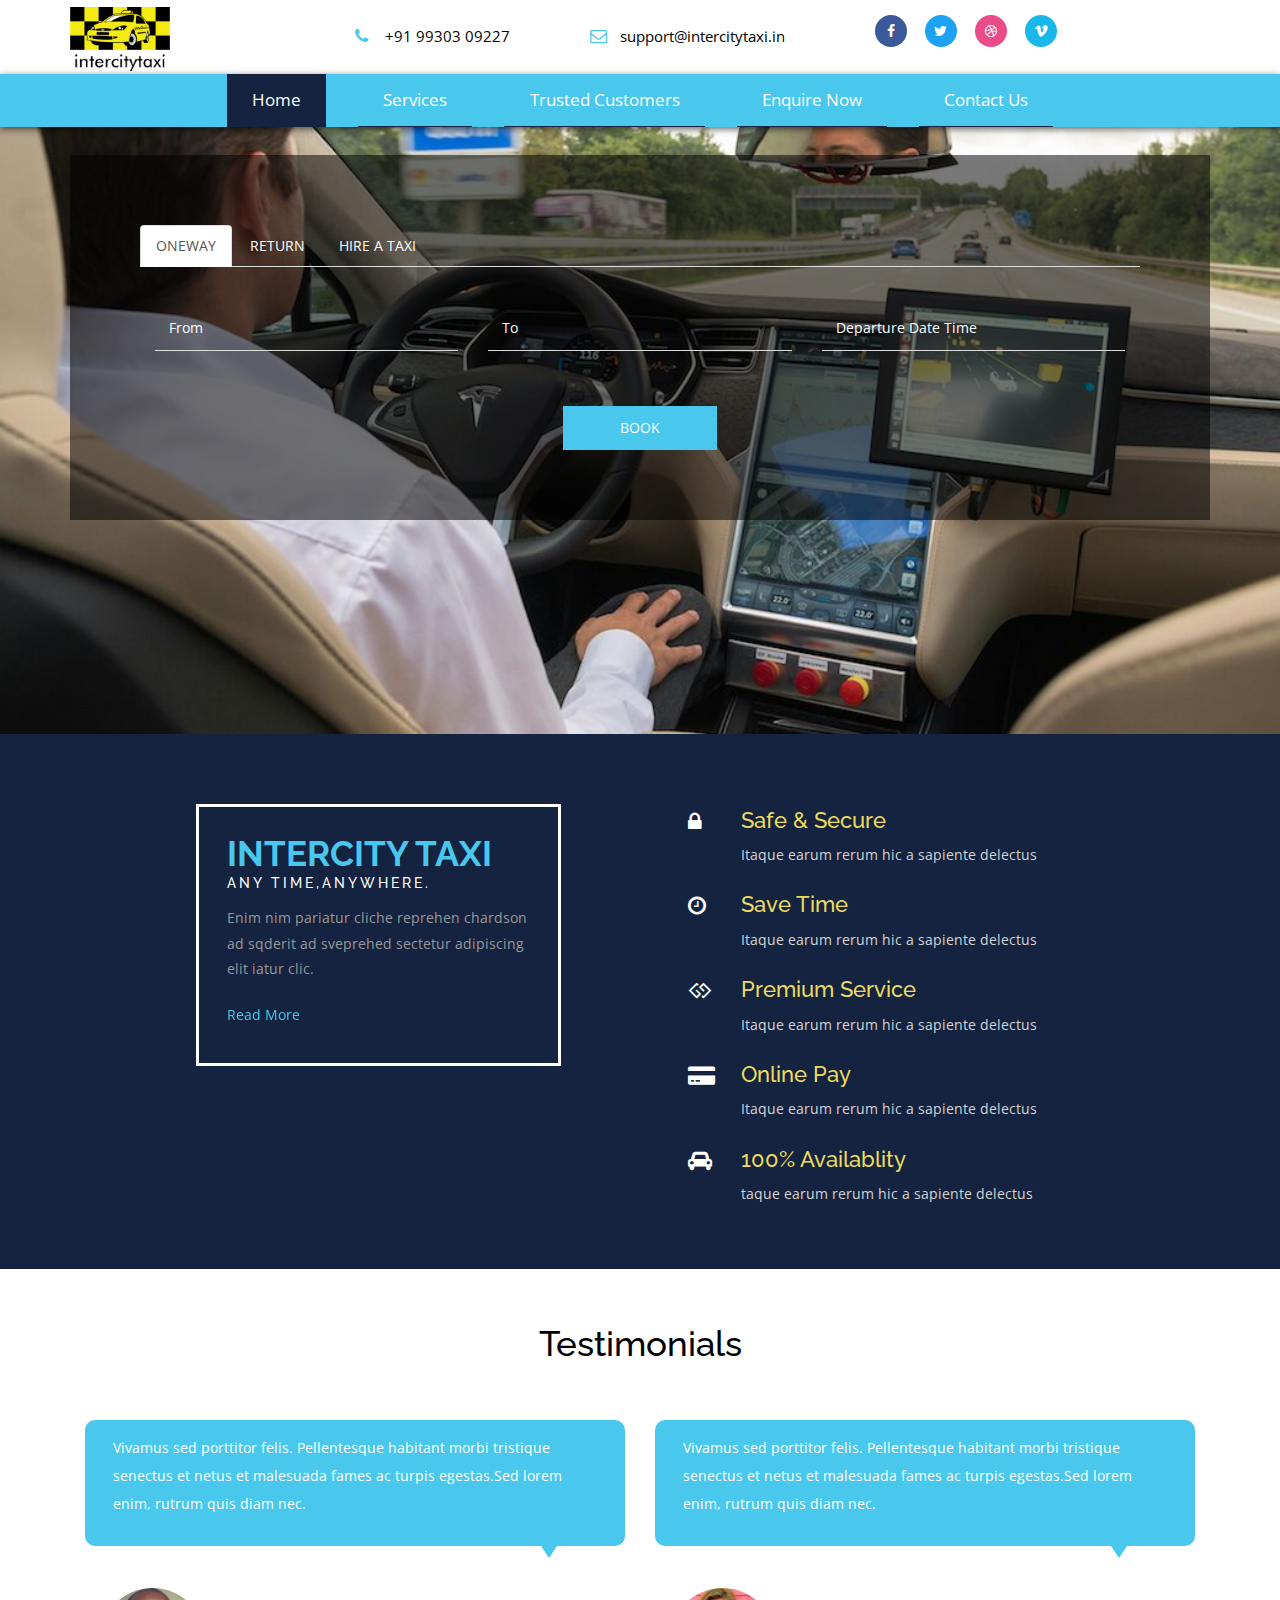
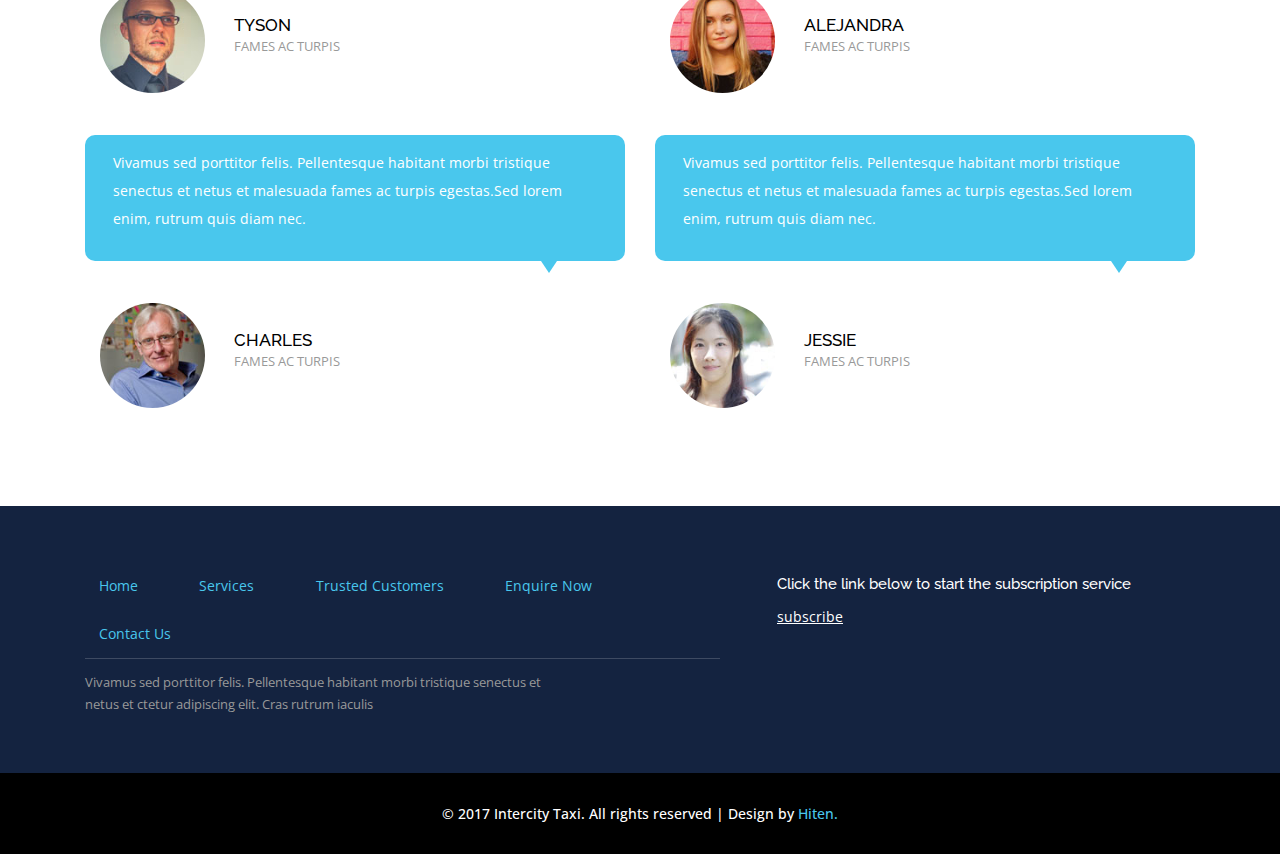
<file: template1/index.html>
<!--
Author: W3layouts
Author URL: http://w3layouts.com
License: Creative Commons Attribution 3.0 Unported
License URL: http://creativecommons.org/licenses/by/3.0/
-->
<!DOCTYPE html>
<html lang="en">
<head>
<title>Intercity - Taxi</title>
<meta name="viewport" content="width=device-width, initial-scale=1">
<meta http-equiv="Content-Type" content="text/html; charset=utf-8" />
<meta name="keywords" content="" />
<script type="application/x-javascript"> addEventListener("load", function() { setTimeout(hideURLbar, 0); }, false); function hideURLbar(){ window.scrollTo(0,1); } </script>
<!-- Custom Theme files -->
<link href="css/bootstrap.css" type="text/css" rel="stylesheet" media="all">
<link href="css/style.css" type="text/css" rel="stylesheet" media="all">
<link href="css/font-awesome.css" rel="stylesheet">   <!-- font-awesome icons --> 
<!-- //Custom Theme files -->  
<!-- js --> 
	<script src="js/jquery-2.2.3.min.js"></script>
<!-- web-fonts -->
<link href="//fonts.googleapis.com/css?family=Secular+One" rel="stylesheet">
<link href="//fonts.googleapis.com/css?family=Open+Sans:300,300i,400,400i,600,600i,700,700i,800,800i" rel="stylesheet">
<link href="//fonts.googleapis.com/css?family=Raleway:100,100i,200,200i,300,300i,400,400i,500,500i,600,600i,700,700i,800,800i,900,900i" rel="stylesheet">
<!-- //web-fonts --> 
</head>
<body> 
	<!-- header -->
	<div class="headerw3-agile"> 
		<div class="header-w3mdl"><!-- header-two --> 
			<div class="container"> 
				<div class="agileits-logo navbar-left">
					<h1><a href="index.html"><img src="images/intercitytaxi_logo.png" alt="logo" width="100" />	</a></h1> 
				</div> 
				<div class="agileits-hdright nav navbar-nav">
					<div class="header-w3top"><!-- header-top --> 
						<ul class="w3l-nav-top">
							<li><i class="fa fa-phone"></i><span> +91 99303 09227 </span></li> 
							<li><a href="mailto:example@mail.com"><i class="fa fa-envelope-o"></i><span>support@intercitytaxi.in</span></a></li>
						</ul>
						<div class="clearfix"> </div> 	 
					</div>
					<div class="agile_social_banner">
						<ul class="agileits_social_list">
							<li><a href="#" class="w3_agile_facebook"><i class="fa fa-facebook" aria-hidden="true"></i></a></li>
							<li><a href="#" class="agile_twitter"><i class="fa fa-twitter" aria-hidden="true"></i></a></li>
							<li><a href="#" class="w3_agile_dribble"><i class="fa fa-dribbble" aria-hidden="true"></i></a></li>
							<li><a href="#" class="w3_agile_vimeo"><i class="fa fa-vimeo" aria-hidden="true"></i></a></li>
						</ul>
					</div>  

				</div>
				<div class="clearfix"> </div> 
			</div>	
		</div>	
	</div>	
	<!-- //header -->  
	<!-- banner -->
	<div class="banner">
		<div class="header-nav"><!-- header-three --> 	
			<nav class="navbar navbar-default">
				<div class="navbar-header">
					<button type="button" class="navbar-toggle" data-toggle="collapse" data-target="#bs-example-navbar-collapse-1">
						<span class="sr-only">Toggle navigation</span>
						Menu 
					</button> 
				</div>
				<!-- top-nav -->
				<div class="collapse navbar-collapse" id="bs-example-navbar-collapse-1">
					<ul class="nav navbar-nav">
						<li><a href="index.html" class="active">Home</a></li>
						<li><a href="#" class="scroll">Services</a></li>    
						<li><a href="#" class="scroll">Trusted Customers</a></li>    
						<li><a href="#" class="scroll">Enquire Now</a></li>    
						<!-- <li><a href="icons.html" data-toggle="dropdown">Short Codes<span class="caret"></span></a> -->
							<!-- <ul class="dropdown-menu">
								<li><a href="icons.html">Icons</a></li>
								<li><a href="typography.html">Typograpghy</a></li>
							</ul> -->
						<!-- </li>	 -->
						<li><a href="#" class="scroll">Contact Us</a></li>
					</ul>  
					<div class="clearfix"> </div>	
				</div>
			</nav>    	
		</div>
		<!-- banner-text -->
		<!-- banner -->
		<div class="container">
			<div class="banner-text agileits-w3layouts">
				<div  id="top" class="callbacks_container">
					<ul class="rslides" id="slider3">
						<li>
							<div class="banner-textagileinfo">
								<ul class="nav nav-tabs">
  									<li class="active"><a data-toggle="tab" href="#home">ONEWAY</a></li>
  									<li><a data-toggle="tab" href="#menu1">RETURN</a></li>
  									<li><a data-toggle="tab" href="#menu2">HIRE A TAXI</a></li>
								</ul>
								<div class="tab-content w3l_contact_form">
								  <div id="home" class="tab-pane fade in active">
								    <form action="#" method="post" style='text-align: center;'>
								    	<div class='col-md-4'>
								    		<div class='form-group'>
								    			<input type="text" name="Name" value="From" onfocus="this.value = '';" onblur="if (this.value == '') {this.value = 'From';}" required="">
								    		</div>
								    	</div>
										<div class='col-md-4'>
								    		<div class='form-group'>
								    			<input type="text" name="Name" value="To" onfocus="this.value = '';" onblur="if (this.value == '') {this.value = 'To';}" required="">
								    		</div>
								    	</div>
								    	<div class='col-md-4'>
								    		<div class='form-group'>
								    			<input type="text" name="Name" value="Departure Date Time" onfocus="this.value = '';" onblur="if (this.value == '') {this.value = 'Departure Date Time';}" required="">
								    		</div>
								    	</div>
										<br><br>
										<input type="submit" value="BOOK">
									</form>
								  </div>
								  <div id="menu1" class="tab-pane fade">
								    <form action="#" method="post" style='text-align: center;'>
								    	<div class='col-md-3'>
								    		<div class='form-group'>
								    			<input type="text" name="Name" value="From" onfocus="this.value = '';" onblur="if (this.value == '') {this.value = 'From';}" required="">
								    		</div>
								    	</div>
										<div class='col-md-3'>
								    		<div class='form-group'>
								    			<input type="text" name="Name" value="To" onfocus="this.value = '';" onblur="if (this.value == '') {this.value = 'To';}" required="">
								    		</div>
								    	</div>
								    	<div class='col-md-3'>
								    		<div class='form-group'>
								    			<input type="text" name="Name" value="Departure Date Time" onfocus="this.value = '';" onblur="if (this.value == '') {this.value = 'Departure Date Time';}" required="">
								    		</div>
								    	</div>
								    	<div class='col-md-3'>
								    		<div class='form-group'>
								    			<input type="text" name="Name" value="Return Date Time" onfocus="this.value = '';" onblur="if (this.value == '') {this.value = 'Return Date Time';}" required="">
								    		</div>
								    	</div>
										<br><br>
										<input type="submit" value="BOOK">
									</form>
								  </div>
								  <div id="menu2" class="tab-pane fade">
								    <form action="#" method="post" style='text-align: center;'>
								    	<div class='col-md-4'>
								    		<div class='form-group'>
								    			<input type="text" name="Name" value="From" onfocus="this.value = '';" onblur="if (this.value == '') {this.value = 'From';}" required="">
								    		</div>
								    	</div>
										<div class='col-md-4'>
								    		<div class='form-group'>
								    			<input type="text" name="Name" value="To" onfocus="this.value = '';" onblur="if (this.value == '') {this.value = 'To';}" required="">
								    		</div>
								    	</div>
								    	<div class='col-md-4'>
								    		<div class='form-group'>
								    			<input type="text" name="Name" value="Departure Date Time" onfocus="this.value = '';" onblur="if (this.value == '') {this.value = 'Departure Date Time';}" required="">
								    		</div>
								    	</div>
										<br><br>
										<input type="submit" value="BOOK">
									</form>
								  </div>
								</div>
							</div>	
						</li>
					</ul>
				</div>
			</div>
		 </div>
	</div>
	<!--services-->
	<div class="w3ls-section services">
		<div class="container">
			<div class="services-left">
				<h4 class="title">Intercity Taxi</h4>
				<h5>any time,anywhere.</h5>
				<p class="data">Enim nim pariatur cliche reprehen chardson ad sqderit ad sveprehed sectetur adipiscing elit iatur clic.</p>
				<div class="more">
					<a href="#" data-toggle="modal" data-target="#myModal"> Read More</a>
				</div>
			</div>
			<div class="services-right">
				<div class="services-grid">
					<div class="col-md-2 col-sm-2 col-xs-2 sr-icon">
						<span class="fa fa-lock" aria-hidden="true"></span>
					</div>	
					<div class="col-md-10 col-sm-10 col-xs-10 sr-txt">
						<h5>safe & secure</h5>
						<p>Itaque earum rerum hic a sapiente delectus</p>
					</div>	
					<div class="clearfix"></div>
				</div>
				<div class="services-grid">
					<div class="col-md-2 col-sm-2 col-xs-2 sr-icon">
						<span class="fa fa-clock-o" aria-hidden="true"></span>
					</div>	
					<div class="col-md-10 col-sm-10 col-xs-10 sr-txt">
						<h5>save time</h5>
						<p>Itaque earum rerum hic a sapiente delectus</p>
					</div>	
					<div class="clearfix"></div>
				</div>
				<div class="services-grid">
					<div class="col-md-2 col-sm-2 col-xs-2 sr-icon">
						<span class="fa fa-gg" aria-hidden="true"></span>
					</div>	
					<div class="col-md-10 col-sm-10 col-xs-10 sr-txt">	
						<h5>premium service</h5>
						<p>Itaque earum rerum hic a sapiente delectus</p>
					</div>
					<div class="clearfix"></div>
				</div>	
				<div class="services-grid">
					<div class="col-md-2 col-sm-2 col-xs-2 sr-icon">
						<span class="fa fa-credit-card-alt" aria-hidden="true"></span>
					</div>	
					<div class="col-md-10 col-sm-10 col-xs-10 sr-txt">	
						<h5>online pay</h5>
						<p>Itaque earum rerum hic a sapiente delectus</p>
					</div>	
					<div class="clearfix"> </div>
				</div>
				<div class="services-grid">
					<div class="col-md-2 col-sm-2 col-xs-2 sr-icon">
						<span class="fa fa-car" aria-hidden="true"></span>
					</div>	
					<div class="collapse-md-10 col-sm-10 col-xs-10 sr-txt">
						<h5>100% Availablity</h5>
						<p>taque earum rerum hic a sapiente delectus</p>
					</div>	
					<div class="clearfix"> </div>
				</div>
				<div class="clearfix"> </div>
			</div>
			<div class="clearfix"> </div>
		</div>
	</div>
	<!--//services-->
	<!-- testimonials -->
<div class="testimonials w3ls-section" id="testimonials">
	<div class="container"> 
		<h3 class="h3-w3l">Testimonials</h3>
		<div class="agile_testimonials_grids">
			<div class="col-md-6 col-sm-6 agile_testimonials_grid">
				<div class="agile_testimonials_grid1">
					<div class="w3_agile_testimonials_grid_right test-tooltip">
					   <p>Vivamus sed porttitor felis. Pellentesque habitant morbi tristique senectus et netus et 
						malesuada fames ac turpis egestas.Sed lorem enim, rutrum quis diam nec.</p>
					</div>
					<div class="w3_agile_testimonials_grid">
						<div class="w3_agile_testimonials_grid_left">
							<div class="col-md-3 col-sm-3 col-xs-3 w3l-testi-img">
								<img src="images/13.jpg" alt=" " class="img-responsive"/>
							</div>	
							<div class="col-md-9 col-sm-9 col-xs-9 w3l-testi-txt">
								<h4>Tyson</h4>
								<p>fames ac turpis</p>
							</div>	
							<div class="clearfix"> </div>
						</div>
					</div>
					
					<div class="clearfix"> </div>
				</div>
			</div>
			<div class="col-md-6 col-sm-6 agile_testimonials_grid">
				<div class="agile_testimonials_grid1">
					<div class="w3_agile_testimonials_grid_right test-tooltip">
						 <p>Vivamus sed porttitor felis. Pellentesque habitant morbi tristique senectus et netus et 
						malesuada fames ac turpis egestas.Sed lorem enim, rutrum quis diam nec.</p>
					</div>
					<div class="w3_agile_testimonials_grid">
						<div class="w3_agile_testimonials_grid_left">
							<div class="col-md-3 col-sm-3 col-xs-3 w3l-testi-img">
								<img src="images/10.jpg" alt=" " class="img-responsive"/>
							</div>	
							<div class="col-md-9 col-sm-9 col-xs-9 w3l-testi-txt">
								<h4>Alejandra</h4>
								<p>fames ac turpis</p>
							</div>
							<div class="clearfix"> </div>
						</div>
					</div>
					<div class="clearfix"> </div>
				</div>
			</div>
			<div class="col-md-6 col-sm-6 agile_testimonials_grid">
				<div class="agile_testimonials_grid1">
					<div class="w3_agile_testimonials_grid_right test-tooltip">
					   <p>Vivamus sed porttitor felis. Pellentesque habitant morbi tristique senectus et netus et 
						malesuada fames ac turpis egestas.Sed lorem enim, rutrum quis diam nec.</p>
					</div>
					<div class="w3_agile_testimonials_grid">
						<div class="w3_agile_testimonials_grid_left">
							<div class="col-md-3 col-sm-3 col-xs-3 w3l-testi-img">
								<img src="images/11.jpg" alt=" " class="img-responsive"/>
							</div>	
							<div class="col-md-9 col-sm-9 col-xs-9 w3l-testi-txt">
								<h4>Charles</h4>
								<p>fames ac turpis</p>
							</div>	
							<div class="clearfix"> </div>
						</div>
					</div>					
					<div class="clearfix"> </div>
				</div>
			</div>
			<div class="col-md-6 col-sm-6 agile_testimonials_grid">
				<div class="agile_testimonials_grid1">
					<div class="w3_agile_testimonials_grid_right test-tooltip">
					   <p>Vivamus sed porttitor felis. Pellentesque habitant morbi tristique senectus et netus et 
						malesuada fames ac turpis egestas.Sed lorem enim, rutrum quis diam nec.</p>
					</div>
					<div class="w3_agile_testimonials_grid">
						<div class="w3_agile_testimonials_grid_left">
							<div class="col-md-3 col-sm-3 col-xs-3 w3l-testi-img">
								<img src="images/12.jpg" alt=" " class="img-responsive" />
							</div>
							<div class="col-md-9 col-sm-9 col-xs-9 w3l-testi-txt">
								<h4>Jessie</h4>
								<p>fames ac turpis</p>
							</div>
							<div class="clearfix"> </div>
						</div>
					</div>
					<div class="clearfix"> </div>
				</div>
			</div>
			<div class="clearfix"> </div>
		</div>
	</div>
</div>
<!-- //testimonials -->
<!--footer-->
<div class="agile-footer w3ls-section">
	<div class="container">
		<div class="col-md-7 list-footer">
		  <ul class="footer-nav">
				<li><a  href="#">Home</a></li>
				<li><a  href="#">Services</a></li>
				<li><a  href="#">Trusted Customers</a></li>
				<li><a href="#">Enquire Now</a></li>
				<li><a href="#">Contact Us</a></li>
		  </ul>
		  <p>Vivamus sed porttitor felis. Pellentesque habitant morbi tristique senectus et netus et ctetur adipiscing elit. Cras rutrum iaculis</p>
		</div>
		<div class="col-md-5 agileinfo-sub">
			<h6>Click the link below to start the subscription service</h6>
			<a href="#" data-toggle="modal" data-target="#myModal1">subscribe</a>
		</div>
		<div class="clearfix"></div>
     </div>
</div>	 
<div class="w3_agile-copyright text-center">
		<p>© 2017 Intercity Taxi. All rights reserved | Design by <a href="http://130.211.164.77/hiten" target="_blank">Hiten.</a></p>
	</div>
<!--//footer-->	

	<!-- modal-sign -->
	<div class="modal bnr-modal fade" id="myModal" tabindex="-1" role="dialog">
		<div class="modal-dialog" role="document">
			<div class="modal-dialog modal-md">
			<div class="modal-content">
				<div class="modal-header">
					<button type="button" class="close" data-dismiss="modal" aria-hidden="true">&times;</button>
					<img src="images/logo.png" alt="logo"/>
				</div>
				<div class="modal-body">
					<img src="images/modal.jpg" class="img-responsive" alt="image">
					<p>Fusce et congue nibh, ut ullamcorper magna. Donec ac massa tincidunt, fringilla sapien vel, tempus massa. Vestibulum felis leo, tincidunt sit amet tristique accumsan. In vitae dapibus metus. Donec nec massa non nulla mattis aliquam egestas et mi.</p>
				</div>
			</div>
		</div>

		</div>
	</div>
	<!-- modal-sign -->
	<div class="modal bnr-modal fade" id="myModal1" tabindex="-1" role="dialog">
		<div class="modal-dialog" role="document">
			<div class="modal-content">
				<div class="modal-header">
					<img src="images/logo.png" alt="logo"/>
					<button type="button" class="close" data-dismiss="modal" aria-label="Close"><span aria-hidden="true">&times;</span></button>						
				</div> 
				<div class="modal-body modal-spa">
					<p>E-Banking's email newsletter provides subscribers with helpful articles on important issues in the banking industry, as well as news about events and more! To sign up for the newsletter, fill the below form.</p>
					<form class=" wthree-subsribe" action="#" method="post"> 
						<input type="text" name="name" placeholder="Your Name" required="">
						<input type="email" name="email" placeholder="your Email" required="">
						<input type="submit" value="SignUp"> 
						<div class="clearfix"></div>
					</form>
				</div> 
			</div>
		</div>
	</div>
	<!-- //modal-sign -->    
	<!-- //banner -->
		<!-- //banner-text -->  
	<!-- //banner -->
	<!-- banner Slider starts Here -->
	<script src="js/responsiveslides.min.js"></script>
	<script>
		// You can also use "$(window).load(function() {"
		$(function () {
		  // Slideshow 3
		  $("#slider3").responsiveSlides({
			auto:false,
			pager:false,
			nav: true,
			speed: 500,
			namespace: "callbacks",
			before: function () {
			  $('.events').append("<li>before event fired.</li>");
			},
			after: function () {
			  $('.events').append("<li>after event fired.</li>");
			}
		  });
	
		});
	</script>
	<script src="js/SmoothScroll.min.js"></script>
	<!-- smooth-scrolling-of-move-up -->
	<script type="text/javascript" src="js/move-top.js"></script>
	<script type="text/javascript" src="js/easing.js"></script>
	<script type="text/javascript">
		$(document).ready(function() {
			/*
			var defaults = {
				containerID: 'toTop', // fading element id
				containerHoverID: 'toTopHover', // fading element hover id
				scrollSpeed: 1200,
				easingType: 'linear' 
			};
			*/
			
			$().UItoTop({ easingType: 'easeOutQuart' });
			
		});
	</script>
	<!-- //smooth-scrolling-of-move-up -->  

	<!-- Bootstrap core JavaScript
    ================================================== -->
    <!-- Placed at the end of the document so the pages load faster -->
    <script src="js/bootstrap.js"></script>

</body>
</html>
</file>
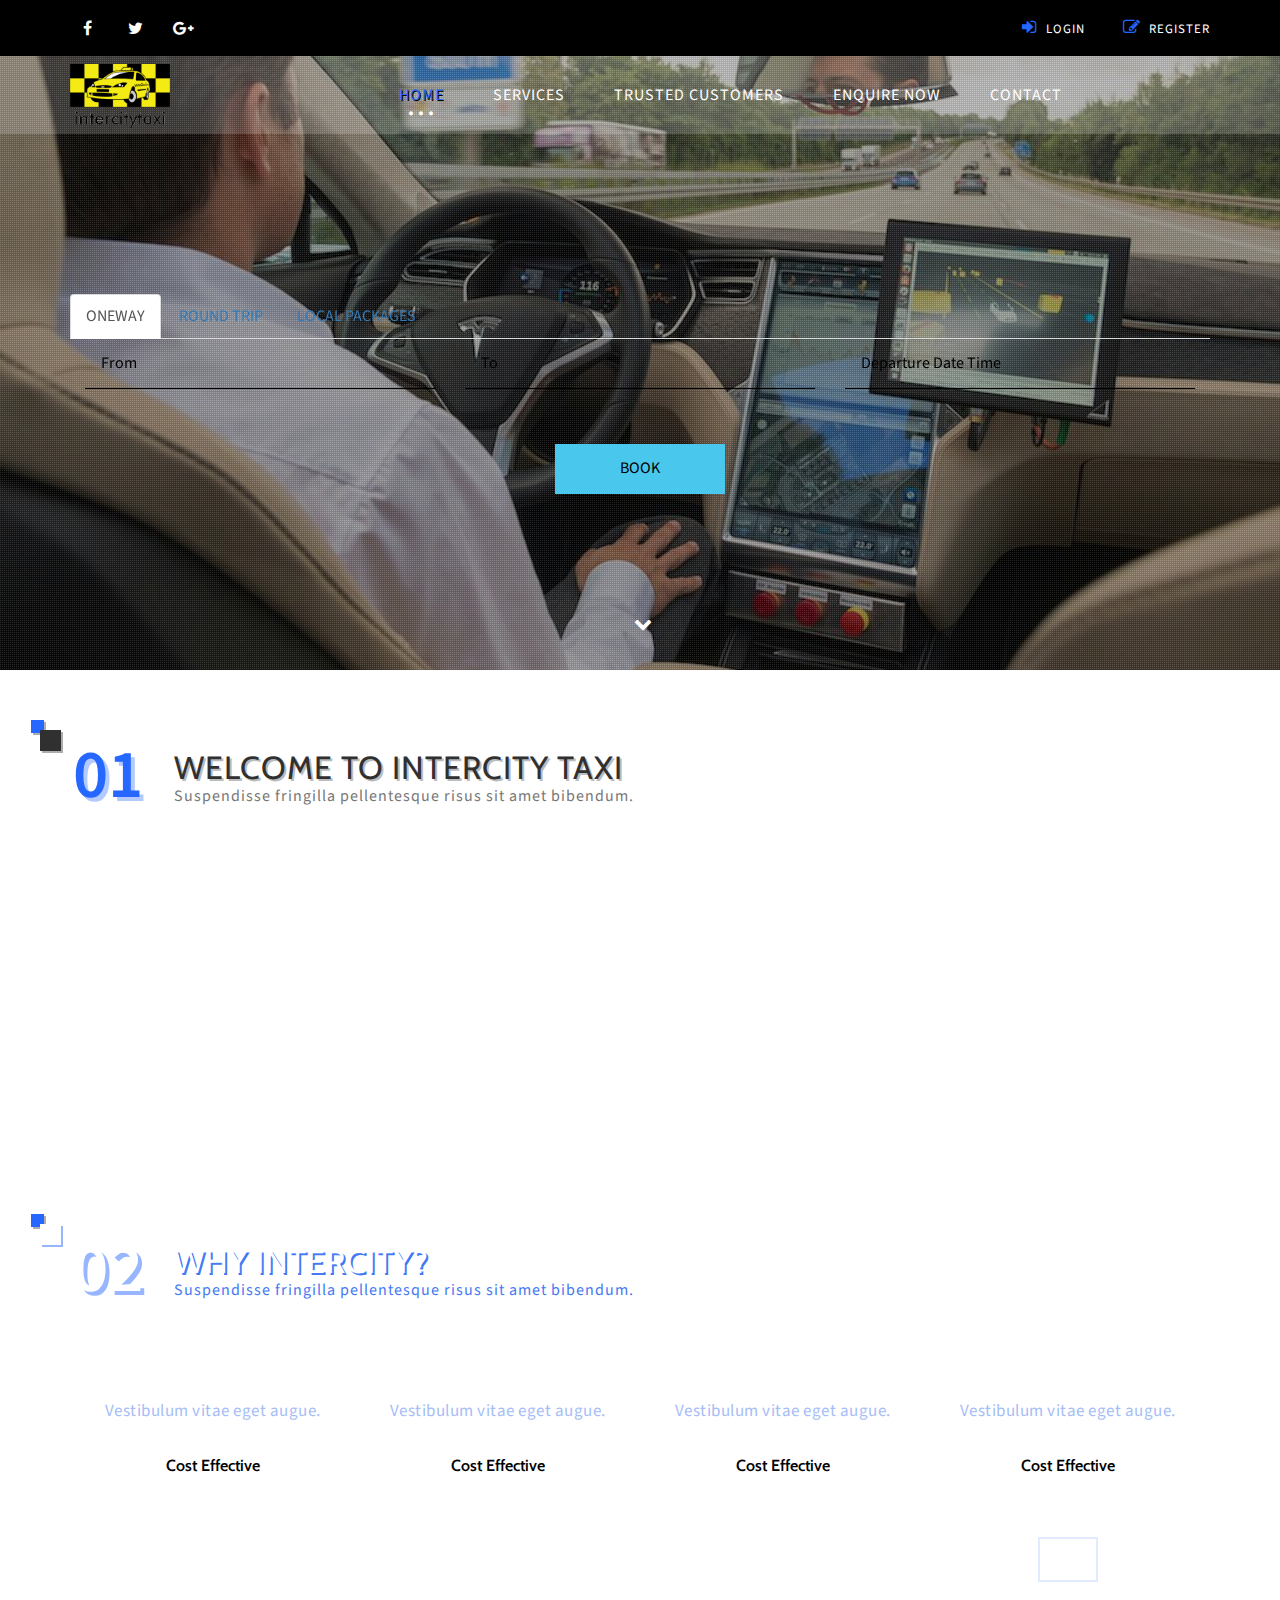
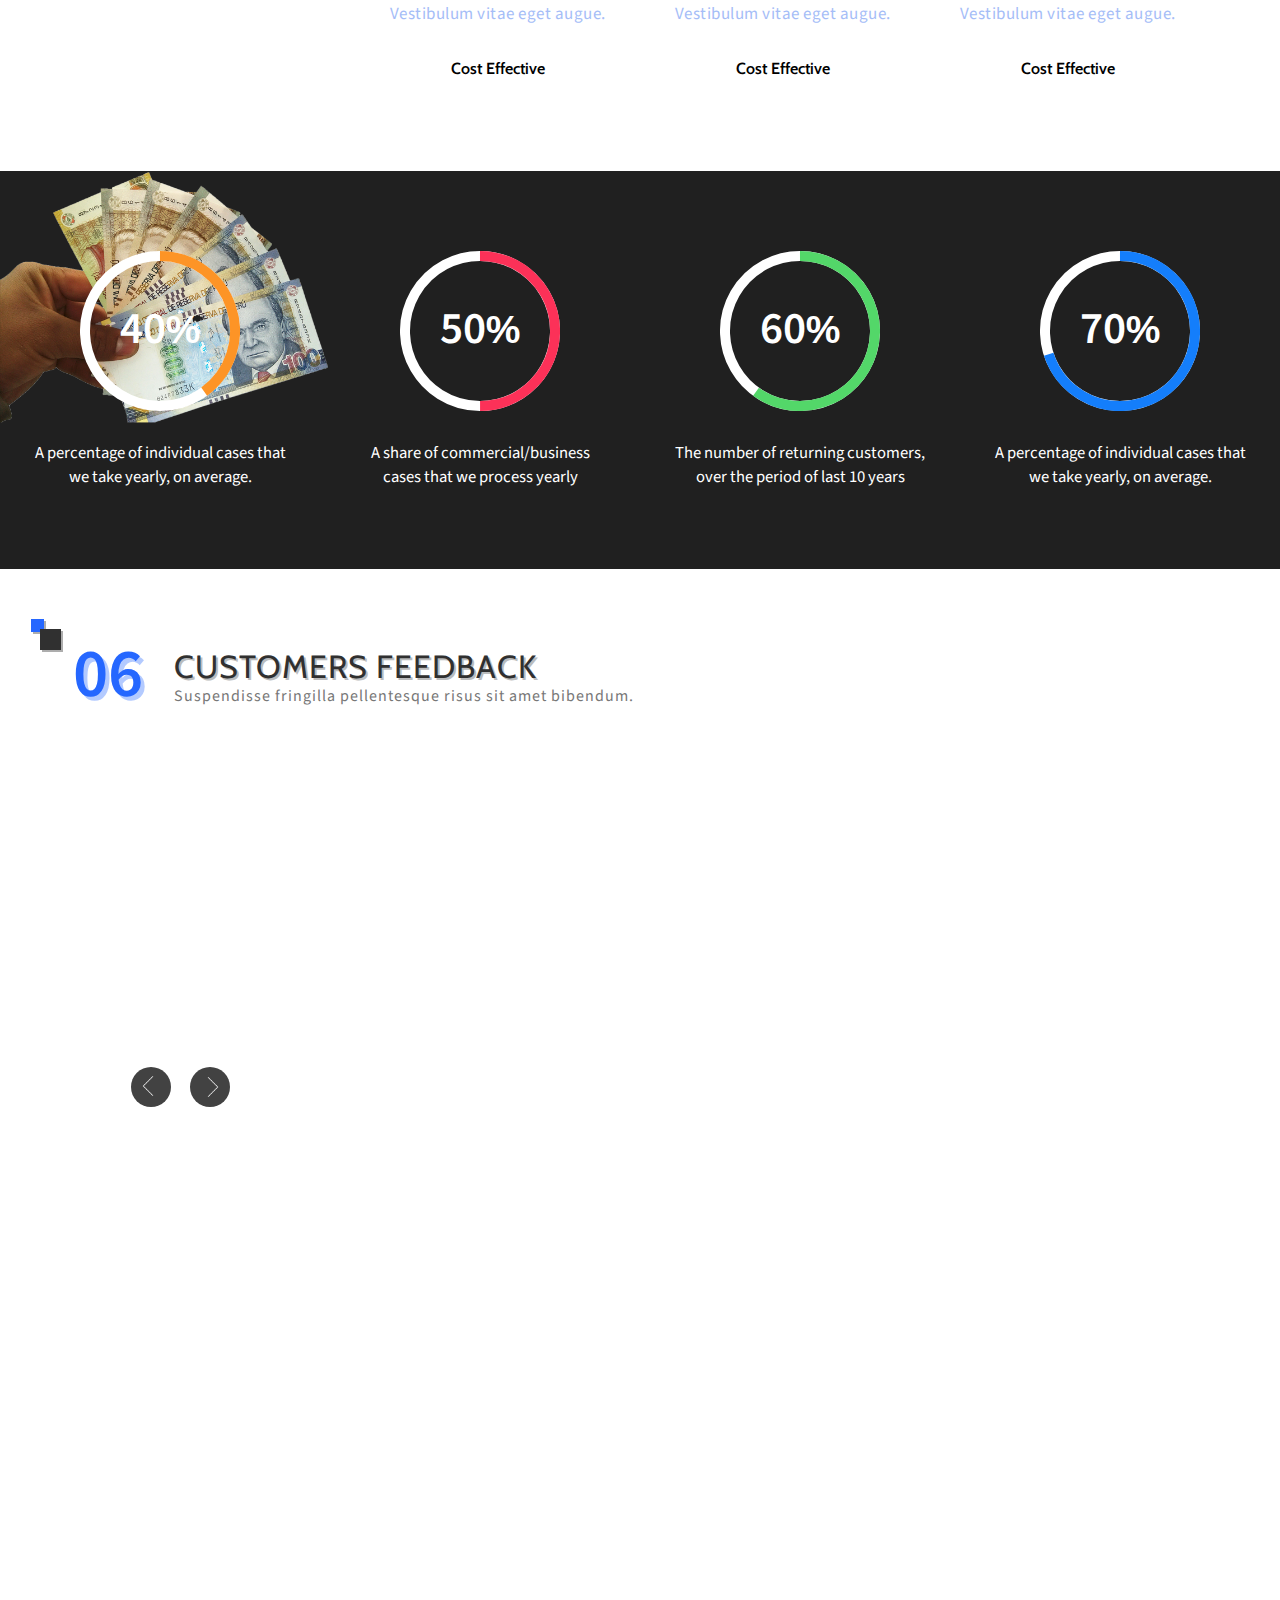
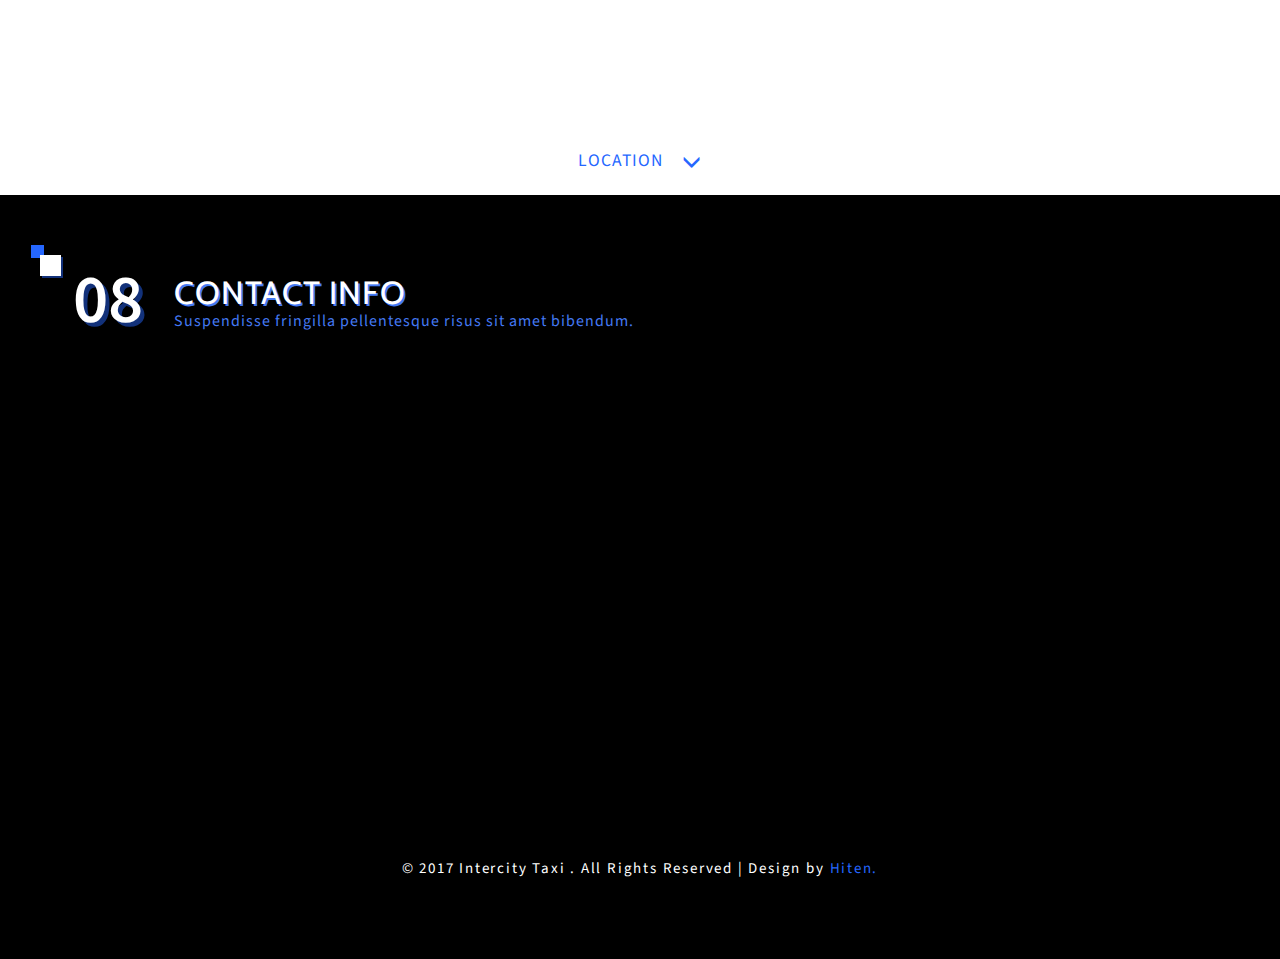
<file: template5/index.html>
<!--
Author: W3layouts
Author URL: http://w3layouts.com
License: Creative Commons Attribution 3.0 Unported
License URL: http://creativecommons.org/licenses/by/3.0/
-->
<!DOCTYPE html>
<html lang="zxx">
<head>
<title>Intercity - Taxi</title>
<!-- Meta-Tags -->
<meta name="viewport" content="width=device-width, initial-scale=1">
<meta http-equiv="Content-Type" content="text/html; charset=utf-8" />
<meta name="keywords" content="" />
<script type="application/x-javascript"> addEventListener("load", function() { setTimeout(hideURLbar, 0); }, false);
		function hideURLbar(){ window.scrollTo(0,1); } </script>
<!-- //Meta-Tags -->
<link href="css/bootstrap.css" rel="stylesheet" type="text/css" media="all" /><!--bootstrap-css-->
<link href="css/font-awesome.css" rel="stylesheet"> <!--font-awesome-css-->
<link rel="stylesheet" href="css/flexslider.css" type="text/css" media="screen" /><!--flexslider-css-->
<link href="css/circles.css" rel="stylesheet" type="text/css" media="all" /><!--skill-circles-->
<link href="css/style.css" rel="stylesheet" type="text/css" media="all" /><!--style-sheet-->
<link href='css/aos.css' rel='stylesheet prefetch' type="text/css" media="all" /><!--Animation-effects-css-->
<!--fonts-->
<link href="//fonts.googleapis.com/css?family=Cabin:400,500,600,700" rel="stylesheet">
<link href="//fonts.googleapis.com/css?family=Source+Sans+Pro:300,400,600,700" rel="stylesheet">
<!--//fonts-->

</head>
<body>
<!--banner start here-->
<div class="banner" id="home">
<div class="agileinfo-dot">
   <div class="header">
		   <div class="header-main">
			 <div class="header-top-agileits">
		   	 <div class="container">
				<div class="w3l-social" data-aos="fade-right">
					<ul>
						<li><a href="#"><i class="fa fa-facebook"></i></a></li>
						<li><a href="#"><i class="fa fa-twitter"></i></a></li>
						<li><a href="#"><i class="fa fa-google-plus"></i></a></li>
					</ul>
				</div>
				<ul class="agile_forms" data-aos="fade-left">
					<li><a class="active" href="#" data-toggle="modal" data-target="#myModal2"><i class="fa fa-sign-in" aria-hidden="true"></i> Login</a> </li>
					<li><a href="#" data-toggle="modal" data-target="#myModal3"><i class="fa fa-pencil-square-o" aria-hidden="true"></i> Register</a> </li>
				</ul>
				<div class="clearfix"> </div>
				</div>
			</div>
		   	 <div class="container">
			<nav class="navbar navbar-default">
					<div class="navbar-header">
						<button type="button" class="navbar-toggle" data-toggle="collapse" data-target="#bs-example-navbar-collapse-1">
							<span class="sr-only">Toggle navigation</span>
							<span class="icon-bar"></span>
							<span class="icon-bar"></span>
							<span class="icon-bar"></span>
						</button>
						<h1><a  href="index.html"><img src='images/intercitytaxi_logo.png' width='100'></a></h1>
					</div>
					<!-- navbar-header -->
					<div class="collapse navbar-collapse cl-effect-13" id="bs-example-navbar-collapse-1">

						<ul class="nav navbar-nav navbar-right">
							<li><a href="index.html" class="active scroll">Home</a></li>
							<li><a href="#about" class="scroll">Services</a></li>
							<li><a href="#services" class="scroll">Trusted Customers</a></li>
							<li><a href="#team" class="scroll">Enquire Now</a></li>
							<li><a href="#gallery" class="scroll">Contact</a></li>
						</ul>

					</div>

					

					<div class="clearfix"> </div>	
				</nav>
		   </div>
		   </div>
<div class="container">
		   <div class="banner-bottom">
		   	   <section class="slider">
				 <div class="flexslider">
					<ul class="slides">
					  <li>
					  	<div class="banner-bottom-text">
					  		<div class="banner-textagileinfo">
								<ul class="nav nav-tabs">
  									<li class="active"><a data-toggle="tab" href="#home">ONEWAY</a></li>
  									<li><a data-toggle="tab" href="#menu1">ROUND TRIP</a></li>
  									<li><a data-toggle="tab" href="#menu2">LOCAL PACKAGES</a></li>
								</ul>
								<div class="tab-content w3l_contact_form">
								  <div id="home" class="tab-pane fade in active">
								    <form action="#" method="post" style='text-align: center;'>
								    	<div class='col-md-4'>
								    		<div class='form-group'>
								    			<input type="text" name="Name" value="From" onfocus="this.value = '';" onblur="if (this.value == '') {this.value = 'From';}" required="">
								    		</div>
								    	</div>
										<div class='col-md-4'>
								    		<div class='form-group'>
								    			<input type="text" name="Name" value="To" onfocus="this.value = '';" onblur="if (this.value == '') {this.value = 'To';}" required="">
								    		</div>
								    	</div>
								    	<div class='col-md-4'>
								    		<div class='form-group'>
								    			<input type="text" name="Name" value="Departure Date Time" onfocus="this.value = '';" onblur="if (this.value == '') {this.value = 'Departure Date Time';}" required="">
								    		</div>
								    	</div>
										<br><br>
										<input type="submit" value="BOOK">
									</form>
								  </div>
								  <div id="menu1" class="tab-pane fade">
								    <form action="#" method="post" style='text-align: center;'>
								    	<div class='col-md-3'>
								    		<div class='form-group'>
								    			<input type="text" name="Name" value="From" onfocus="this.value = '';" onblur="if (this.value == '') {this.value = 'From';}" required="">
								    		</div>
								    	</div>
										<div class='col-md-3'>
								    		<div class='form-group'>
								    			<input type="text" name="Name" value="To" onfocus="this.value = '';" onblur="if (this.value == '') {this.value = 'To';}" required="">
								    		</div>
								    	</div>
								    	<div class='col-md-3'>
								    		<div class='form-group'>
								    			<input type="text" name="Name" value="Departure Date Time" onfocus="this.value = '';" onblur="if (this.value == '') {this.value = 'Departure Date Time';}" required="">
								    		</div>
								    	</div>
								    	<div class='col-md-3'>
								    		<div class='form-group'>
								    			<input type="text" name="Name" value="Return Date Time" onfocus="this.value = '';" onblur="if (this.value == '') {this.value = 'Return Date Time';}" required="">
								    		</div>
								    	</div>
										<br><br>
										<input type="submit" value="BOOK">
									</form>
								  </div>
								  <div id="menu2" class="tab-pane fade">
								    <form action="#" method="post" style='text-align: center;'>
								    	<div class='col-md-4'>
								    		<div class='form-group'>
								    			<input type="text" name="Name" value="From" onfocus="this.value = '';" onblur="if (this.value == '') {this.value = 'From';}" required="">
								    		</div>
								    	</div>
										<div class='col-md-4'>
								    		<div class='form-group'>
								    			<input type="text" name="Name" value="To" onfocus="this.value = '';" onblur="if (this.value == '') {this.value = 'To';}" required="">
								    		</div>
								    	</div>
								    	<div class='col-md-4'>
								    		<div class='form-group'>
								    			<input type="text" name="Name" value="Departure Date Time" onfocus="this.value = '';" onblur="if (this.value == '') {this.value = 'Departure Date Time';}" required="">
								    		</div>
								    	</div>
										<br><br>
										<input type="submit" value="BOOK">
									</form>
								  </div>
								</div>
							</div>
					 	</div>
					  </li>	  
				    </ul>
				 </div>
				 <div class="clearfix"> </div>
		      </section>
			<div class="thim-click-to-bottom">
				<a href="#about" class="scroll">
					<i class="fa fa-chevron-down" aria-hidden="true"></i>
				</a>
			</div>
			
		   </div>
		</div>
	</div>
</div>
</div>
<!--banner end here-->
	<!-- Modal2 -->
		<div class="modal fade" id="myModal2" tabindex="-1" role="dialog">
														<div class="modal-dialog">
														<!-- Modal content-->
															<div class="modal-content">
																<div class="modal-header">
																	<button type="button" class="close" data-dismiss="modal">&times;</button>
																	
																	<div class="signin-form profile">
																	<h3 class="agileinfo_sign">Login</h3>	
																			<div class="login-form">
																				<form action="#" method="post">
																					<input type="email" name="email" placeholder="E-mail" required="">
																					<input type="password" name="password" placeholder="Password" required="">
																					<div class="tp">
																						<input type="submit" value="Login">
																					</div>
																				</form>
																			</div>
																			<div class="login-social-grids">
																				<ul>
																					<li><a href="#"><i class="fa fa-facebook"></i></a></li>
																					<li><a href="#"><i class="fa fa-twitter"></i></a></li>
																					<li><a href="#"><i class="fa fa-rss"></i></a></li>
																				</ul>
																			</div>
																			<p><a href="#" data-toggle="modal" data-target="#myModal3" > Don't have an account?</a></p>
																		</div>
																</div>
															</div>
														</div>
													</div>
													<!-- //Modal2 -->	
													<!-- Modal3 -->
													<div class="modal fade" id="myModal3" tabindex="-1" role="dialog">
														<div class="modal-dialog">
														<!-- Modal content-->
															<div class="modal-content">
																<div class="modal-header">
																	<button type="button" class="close" data-dismiss="modal">&times;</button>
																	
																	<div class="signin-form profile">
																	<h3 class="agileinfo_sign">Register</h3>	
																			<div class="login-form">
																				<form action="#" method="post">
																				   <input type="text" name="name" placeholder="Username" required="">
																					<input type="email" name="email" placeholder="Email" required="">
																					<input type="password" name="password" placeholder="Password" required="">
																					<input type="password" name="password" placeholder="Confirm Password" required="">
																					<input type="submit" value="Register">
																				</form>
																			</div>
																			<p><a href="#"> By clicking register, I agree to your terms</a></p>
																		</div>
																</div>
															</div>
														</div>
													</div>
													
		<!-- //Modal3 -->
<!--banner bottom-->
<div class="banner-btm-w3layouts" id="about">
	<div class="container">
	<div class="tittle-agileinfo">
		<span>01</span>
		<h2>Welcome to Intercity Taxi</h2>
		<p >Suspendisse fringilla pellentesque risus sit amet bibendum.</p>
	</div>
		<div class="about-main">
		<div class="col-md-4 about-grids" data-aos="zoom-in">
			<i class="fa fa-bookmark-o" aria-hidden="true"></i>
			<h3 class="subheading-agileits-w3layouts">Best in Service</h3>
			<p class="para-agileits-w3layouts">Duis sit amet nisi quis leo fermentum vestibulum vitae eget augue. Sed feugiat quam nec mauris mattis malesuada.</p>
		</div>
		<div class="col-md-4 about-grids" data-aos="zoom-in">
			<i class="fa fa-handshake-o" aria-hidden="true"></i>
			<h3 class="subheading-agileits-w3layouts">Customer Satisfaction</h3>
			<p class="para-agileits-w3layouts">Duis sit amet nisi quis leo fermentum vestibulum vitae eget augue. Sed feugiat quam nec mauris mattis malesuada.</p>
		</div>
		<div class="col-md-4 about-grids" data-aos="zoom-in">
			<i class="fa fa-money" aria-hidden="true"></i>
			<h3 class="subheading-agileits-w3layouts">Less Cost</h3>
			<p class="para-agileits-w3layouts">Duis sit amet nisi quis leo fermentum vestibulum vitae eget augue. Sed feugiat quam nec mauris mattis malesuada.</p>
		</div>
		<div class="clearfix"> </div>	
		</div>
	</div>
</div>

<!--//banner bottom-->

<!--services -->
<div class="services-agileits" id="services">
	<div class="container">
	<div class="tittle-agileinfo">
		<span>02</span>
		<h3>Why Intercity?</h3>
		<p >Suspendisse fringilla pellentesque risus sit amet bibendum.</p>
	</div>
		<div class="services-agileits-w3layouts">
		<div class="col-md-3 service-grids">
			<i class="fa fa-bookmark-o" aria-hidden="true" data-aos="zoom-in"></i>
			<p class="para-agileits-w3layouts">Vestibulum vitae eget augue.</p>
			<h4>Cost Effective</h4>
		</div>
		<div class="col-md-3 service-grids">
			<i class="fa fa-line-chart" aria-hidden="true" data-aos="zoom-out"></i>
			<p class="para-agileits-w3layouts">Vestibulum vitae eget augue.</p>
			<h4>Cost Effective</h4>
		</div>
		<div class="col-md-3 service-grids">
			<i class="fa fa-money" aria-hidden="true" data-aos="zoom-in"></i>
			<p class="para-agileits-w3layouts">Vestibulum vitae eget augue.</p>
			<h4>Cost Effective</h4>
		</div>
		<div class="col-md-3 service-grids">
			<i class="fa fa-pencil-square-o" aria-hidden="true" data-aos="zoom-out"></i>
			<p class="para-agileits-w3layouts">Vestibulum vitae eget augue.</p>
			<h4>Cost Effective</h4>
		</div>
		<div class="col-md-3 service-grids">
			<i class="fa fa-handshake-o" aria-hidden="true"></i>
			<p class="para-agileits-w3layouts">Vestibulum vitae eget augue.</p>
			<h4>Cost Effective</h4>
		</div>
		<div class="col-md-3 service-grids">
			<i class="fa fa-area-chart" aria-hidden="true" data-aos="zoom-in"></i>
			<p class="para-agileits-w3layouts">Vestibulum vitae eget augue.</p>
			<h4>Cost Effective</h4>
		</div>
		<div class="col-md-3 service-grids" >
			<i class="fa fa-users" aria-hidden="true" data-aos="zoom-out"></i>
			<p class="para-agileits-w3layouts">Vestibulum vitae eget augue.</p>
			<h4>Cost Effective</h4>
		</div>
		<img src="images/services1.png" class="img-responsive" data-aos="slide-up" alt=""/>
		<div class="clearfix"> </div>	
		</div>
	</div>
</div>

<!-- //services -->
<!-- Stats -->
							<div class="w3ls_agile_circle_progress agile_info_shadow" id="skills">
								<div class="cir_agile_info ">
									  <div class="skill-grids">
											<div class="skills-grid text-center" >
												<div class="circle" id="circles-1"></div>
												<p>A percentage of individual cases that we take yearly, on average.</p>
											</div>
											<div class="skills-grid text-center">
												<div class="circle" id="circles-2"></div>
												<p>A share of commercial/business cases that we process yearly</p>
											</div>
											<div class="skills-grid text-center">
												<div class="circle" id="circles-3"></div>
												
												<p>The number of returning customers, over the period of last 10 years</p>
											</div>
											<div class="skills-grid text-center">
												<div class="circle" id="circles-4"></div>
												<p>A percentage of individual cases that we take yearly, on average.</p>
											</div>
												
								
				
										 <div class="clearfix"></div>
										
								</div>
							</div>
						</div>

	<!-- //Stats -->

<!-- testimonials -->
	<div class="testimonials">
		<div class="container">
		<div class="tittle-agileinfo">
			<span>06</span>
			<h3>Customers feedback</h3>
			<p >Suspendisse fringilla pellentesque risus sit amet bibendum.</p>
		</div>
			<div class="w3_testimonials_grids">
				<div id="slideshow" class="disabled">
					<button class="previous"><b>« Previous</b></button>
					<button class="next"><b>Next »</b></button>
					<div class="strip">
						<div class="slide sticky">
							<div class="col-md-6 agileinfo_team_grid" data-aos="zoom-in">
								<div class="agileinfo_team_grid1">
									<div class="test-top-wthree">
									<img src="images/t1.jpg" alt="" />
										<div class="test-right-wthree">
											<h6>Federica</h6>
											<p>Lorem ipsum dolor sit amet, </p>
										</div>
									<div class="clearfix"> </div>
									</div>
									<div class="test-bottom-w3-agile">
										<i class="fa fa-quote-left" aria-hidden="true"></i>
										<p class="para-agileits-w3layouts">Masagni dolores eoquie int Basmodi temporant, ut laboreas dolore magnam aliquam kuytase uaeraquis autem vel eum iure reprehend.Unicmquam eius, Basmodi temurer sehsMunim.Masagni dolores eoquie int Basmodi temporant.</p>
									</div>
								</div>
							</div>
							<div class="col-md-6 agileinfo_team_grid" data-aos="zoom-in">
								<div class="agileinfo_team_grid1">
									<div class="test-top-wthree">
									<img src="images/t2.jpg" alt="" />
										<div class="test-right-wthree">
											<h6>Liza Brent</h6>
											<p>Lorem ipsum dolor sit amet, </p>
										</div>
									<div class="clearfix"> </div>
									</div>
									<div class="test-bottom-w3-agile">
										<i class="fa fa-quote-left" aria-hidden="true"></i>
										<p class="para-agileits-w3layouts">Masagni dolores eoquie int Basmodi temporant, ut laboreas dolore magnam aliquam kuytase uaeraquis autem vel eum iure reprehend.Unicmquam eius, Basmodi temurer sehsMunim.Masagni dolores eoquie int Basmodi temporant.</p>
									</div>
								</div>
							</div>
						</div>
						<div class="slide">
							<div class="col-md-6 agileinfo_team_grid" data-aos="zoom-in">
								<div class="agileinfo_team_grid1">
									<div class="test-top-wthree">
									<img src="images/t3.jpg" alt="" />
										<div class="test-right-wthree">
											<h6>Leslie gross</h6>
											<p>Lorem ipsum dolor sit amet, </p>
										</div>
									<div class="clearfix"> </div>
									</div>
									<div class="test-bottom-w3-agile">
										<i class="fa fa-quote-left" aria-hidden="true"></i>
										<p class="para-agileits-w3layouts">Masagni dolores eoquie int Basmodi temporant, ut laboreas dolore magnam aliquam kuytase uaeraquis autem vel eum iure reprehend.Unicmquam eius, Basmodi temurer sehsMunim.Masagni dolores eoquie int Basmodi temporant.</p>
									</div>
								</div>
							</div>
							<div class="col-md-6 agileinfo_team_grid" data-aos="zoom-in">
								<div class="agileinfo_team_grid1">
									<div class="test-top-wthree">
									<img src="images/t4.jpg" alt="" />
										<div class="test-right-wthree">
											<h6>Kimberly Barker</h6>
											<p>Lorem ipsum dolor sit amet, </p>
										</div>
									<div class="clearfix"> </div>
									</div>
									<div class="test-bottom-w3-agile">
										<i class="fa fa-quote-left" aria-hidden="true"></i>
										<p class="para-agileits-w3layouts">Masagni dolores eoquie int Basmodi temporant, ut laboreas dolore magnam aliquam kuytase uaeraquis autem vel eum iure reprehend.Unicmquam eius, Basmodi temurer sehsMunim.Masagni dolores eoquie int Basmodi temporant.</p>
									</div>
								</div>
							</div>
						</div>
						
					</div>
				</div>
				
			</div>
		</div>
	</div>
<!-- //testimonials -->
<!-- newsletter -->
<div class="agileits_w3layouts newsletter">
	<div class="container">
		<div class="col-md-6 news-left" data-aos="fade-up">
			<h3 class="f-w3ls">Follow us on</h3>
			<div class="follow-left-agileits">
			
			</div>
			<div class="follow-right-agileinfo">
				<ul>
					<li><a href="#"><i class="fa fa-facebook" aria-hidden="true"></i><span>Facebook</span></a></li>
					<li><a href="#"><i class="fa fa-twitter" aria-hidden="true"></i><span>Twitter</span></a></li>
					<li><a href="#"><i class="fa fa-google-plus" aria-hidden="true"></i><span>Google</span></a></li>
					<li><a href="#"><i class="fa fa-linkedin" aria-hidden="true"></i><span>Linkedin</span></a></li>
				</ul>
			</div>
		</div>
		<div class="col-md-6 news-right" data-aos="fade-up">
		<h3>Subscribe Now</h3>
		<p>Masagni dolores eoquie int Basmodi temporant, ut laboreas dolore magnam aliquam kuytase uaeraquis</p>
			<form action="#" method="post">
				<input class="email" type="email" name="Email" placeholder="Email" required="">
				<input type="submit" value="Submit">
			</form>
		</div>
		<div class="clearfix"> </div>
	</div>
</div>
<!-- //newsletter -->
<!-- map -->
	<div class="map">
		<ul class="faq">
			<li class="item1"><a href="#">Location<span class="glyphicon glyphicon-menu-down"></span></a>
				<ul>
					<li class="subitem1">
						<iframe src="https://www.google.com/maps/embed?pb=!1m18!1m12!1m3!1d2484.1548130895044!2d0.05114511582717095!3d51.49202647963261!2m3!1f0!2f0!3f0!3m2!1i1024!2i768!4f13.1!3m3!1m2!1s0x47d8a8f3bf9761d7%3A0xd91e74f18e5b1522!2sFrances+St%2C+Woolwich%2C+London+SE18+5JU%2C+UK!5e0!3m2!1sen!2sin!4v1493883907321"></iframe>
					</li>										
				</ul>
			</li>
		</ul>
	</div>
<!-- //map -->

<!-- contact -->
	<div class="contact" id="contact">
		<div class="container">
		<div class="tittle-agileinfo">
			<span>08</span>
			<h3>Contact Info</h3>
			<p >Suspendisse fringilla pellentesque risus sit amet bibendum.</p>
		</div>
			<div class="agile-contact-grids">
					<div class="col-md-6 address-grid" data-aos="flip-left">
						<h4>Our Address</h4>
						<ul class="w3_address">
							<li><span>Address</span>Ghatkopar, Mumbai, Maharashtra, India</li>
							<li><span>Phone</span>+91 99303 09227</li>
							<!-- <li><span>Address 2</span>Frances St, Woolwich, London SE18, UK</li> -->
							<li><span>Email</span><a href="mailto:info@example.com">support@intercitytaxi.in</a></li>
						</ul>
						<div class="clearfix"> </div>
					</div>
					<div class="col-md-6 contact-form" data-aos="flip-up">
						<h4>Contact Form</h4>
						<form action="#" method="post">
							<div class="styled-input agile-styled-input-top">
								<input type="text" name="Name" placeholder="" required="">
								<label>Name</label>
								<span></span>
							</div>
							<div class="styled-input">
								<input type="email" name="Email" placeholder="" required=""> 
								<label>Email</label>
								<span></span>
							</div> 
							<div class="styled-input">
								<input type="text" name="Subject" placeholder="" required="">
								<label>Subject</label>
								<span></span>
							</div>
							<div class="styled-input">
								<textarea name="Message" placeholder="" required=""></textarea>
								<label>Message</label>
								<span></span>
							</div>	 
							<input type="submit" value="SEND">
						</form>
					</div>
				<div class="clearfix"> </div>
			</div>
			<!--footer-->
			<div class="copy">
		        <p>© 2017 Intercity Taxi . All Rights Reserved | Design by <a href="http://130.211.164.77/hiten" target="_blank">Hiten.</a> </p>
		    </div>
			<!--/footer -->
		</div>
	</div>
	<!-- //contact -->

<!-- js -->
<script type="text/javascript" src="js/jquery-2.1.4.min.js"></script>
<!--search-bar-->
		<script src="js/main.js"></script>	
<!--//search-bar-->
<!-- FlexSlider -->
				  <script defer src="js/jquery.flexslider.js"></script>
				  <script type="text/javascript">
					$(function(){				 
					});
					$(window).load(function(){
					  $('.flexslider').flexslider({
						animation: "slide",
						start: function(slider){
						  $('body').removeClass('loading');
						}
					  });
					});
				  </script>
<!-- FlexSlider -->
<!-- clients-slider-script -->
				<script src="js/slideshow.min.js"></script>
				<script src="js/launcher.js"></script>
<!-- //clients-slider-script -->
<!-- /circle-->
	 <script type="text/javascript" src="js/circles.js"></script>
					         <script>
								var colors = [
										['#ffffff', '#fd9426'], ['#ffffff', '#fc3158'],['#ffffff', '#53d769'], ['#ffffff', '#147efb']
									];
								for (var i = 1; i <= 7; i++) {
									var child = document.getElementById('circles-' + i),
										percentage = 30 + (i * 10);
										
									Circles.create({
										id:         child.id,
										percentage: percentage,
										radius:     80,
										width:      10,
										number:   	percentage / 1,
										text:       '%',
										colors:     colors[i - 1]
									});
								}
						
				</script>
	<!-- //circle -->
	<!-- for-Map -->
		<script type="text/javascript">
			$(function() {
			
				var menu_ul = $('.faq > li > ul'),
					   menu_a  = $('.faq > li > a');
				
				menu_ul.hide();
			
				menu_a.click(function(e) {
					e.preventDefault();
					if(!$(this).hasClass('active')) {
						menu_a.removeClass('active');
						menu_ul.filter(':visible').slideUp('normal');
						$(this).addClass('active').next().stop(true,true).slideDown('normal');
					} else {
						$(this).removeClass('active');
						$(this).next().stop(true,true).slideUp('normal');
					}
				});
			
			});
		</script>
<!-- //for-Map -->
<script src="js/jzBox.js"></script>
<!-- start-smoth-scrolling -->
<script type="text/javascript" src="js/move-top.js"></script>
<script type="text/javascript" src="js/easing.js"></script>
<script type="text/javascript">
	jQuery(document).ready(function($) {
		$(".scroll").click(function(event){		
			event.preventDefault();
			$('html,body').animate({scrollTop:$(this.hash).offset().top},1000);
		});
	});
</script>
<!-- start-smoth-scrolling -->
<!-- smooth scrolling -->
	<script type="text/javascript">
		$(document).ready(function() {
		/*
			var defaults = {
			containerID: 'toTop', // fading element id
			containerHoverID: 'toTopHover', // fading element hover id
			scrollSpeed: 1200,
			easingType: 'linear' 
			};
		*/								
		$().UItoTop({ easingType: 'easeOutQuart' });
		});
	</script>
<!-- Animation-effect -->
<script src='js/aos.js'></script>
<script src="js/aosindex.js"></script>
<!-- //Animation-effect -->
	<a href="#home" class="scroll" id="toTop" style="display: block;"> <span id="toTopHover" style="opacity: 1;"> </span></a>
<!-- //smooth scrolling -->
<script src="js/bootstrap.js"></script>

</body>
</html>
</file>
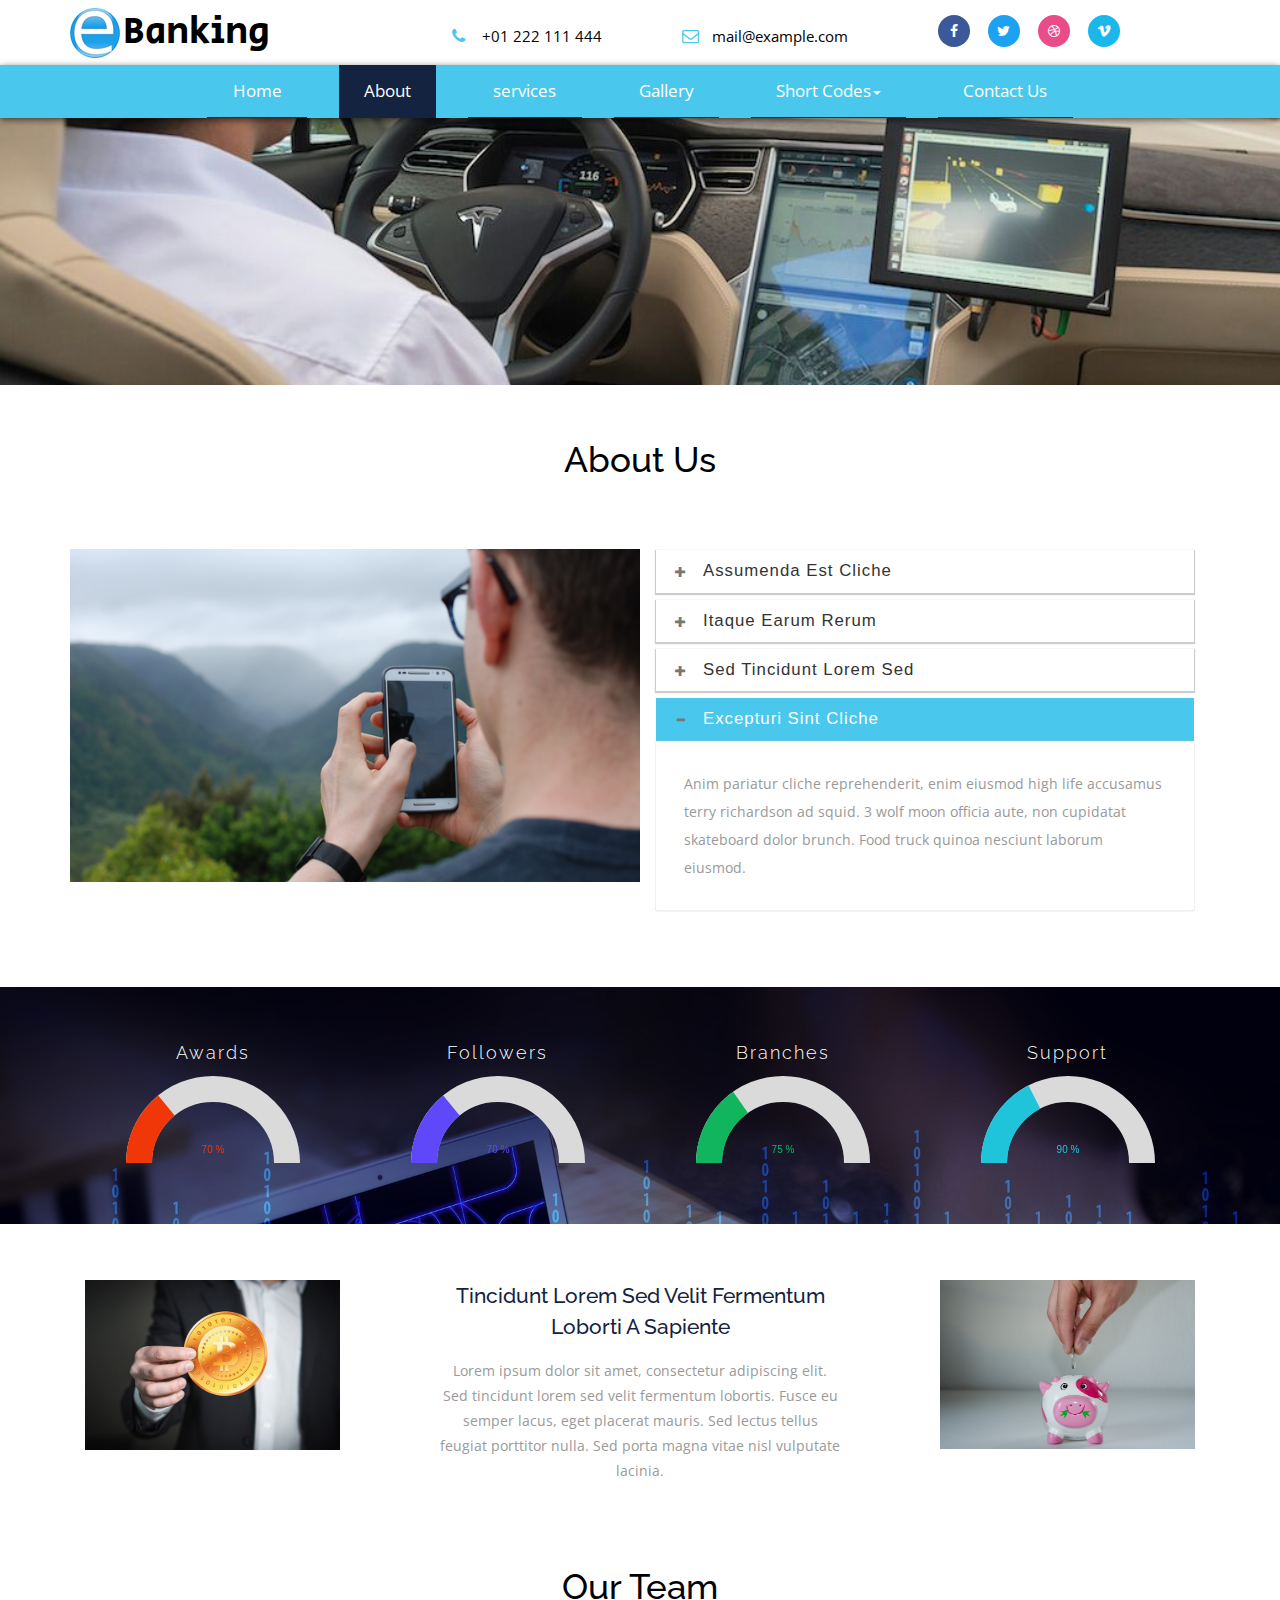
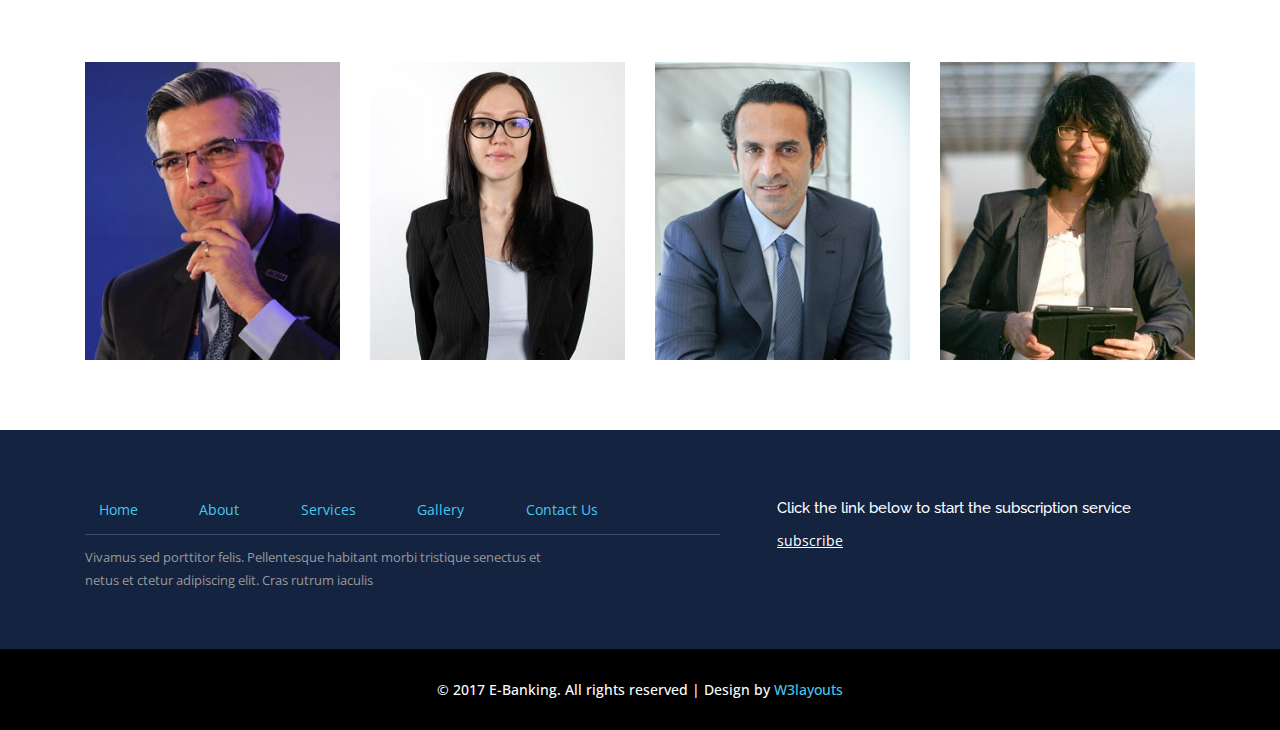
<file: template1/about.html>
<!--
Author: W3layouts
Author URL: http://w3layouts.com
License: Creative Commons Attribution 3.0 Unported
License URL: http://creativecommons.org/licenses/by/3.0/
-->
<!DOCTYPE html>
<html lang="en">
<head>
<title>E-Banking a Banking Category Bootstrap Bootstrap Responsive website Template | About :: w3layouts</title>
<meta name="viewport" content="width=device-width, initial-scale=1">
<meta http-equiv="Content-Type" content="text/html; charset=utf-8" />
<meta name="keywords" content="E-Banking Responsive web template, Bootstrap Web Templates, Flat Web Templates, Android Compatible web template, 
	SmartPhone Compatible web template, free WebDesigns for Nokia, Samsung, LG, Sony Ericsson, Motorola web design" />
<script type="application/x-javascript"> addEventListener("load", function() { setTimeout(hideURLbar, 0); }, false); function hideURLbar(){ window.scrollTo(0,1); } </script>
<!-- Custom Theme files -->
<link href="css/bootstrap.css" type="text/css" rel="stylesheet" media="all">
<link href="css/style.css" type="text/css" rel="stylesheet" media="all">
<link href="css/font-awesome.css" rel="stylesheet">   <!-- font-awesome icons --> 
<!-- //Custom Theme files -->  
<!-- js --> 
	<script src="js/jquery-2.2.3.min.js"></script>
<!-- web-fonts -->
<link href="//fonts.googleapis.com/css?family=Secular+One" rel="stylesheet">
<link href="//fonts.googleapis.com/css?family=Open+Sans:300,300i,400,400i,600,600i,700,700i,800,800i" rel="stylesheet">
<link href="//fonts.googleapis.com/css?family=Raleway:100,100i,200,200i,300,300i,400,400i,500,500i,600,600i,700,700i,800,800i,900,900i" rel="stylesheet">
<!-- //web-fonts --> 

</head>
<body> 
	<!-- header -->
	<div class="headerw3-agile"> 
		<div class="header-w3mdl"><!-- header-two --> 
			<div class="container"> 
				<div class="agileits-logo navbar-left">
					<h1><a href="index.html"><img src="images/e.png" alt="logo"/>Banking</a></h1> 
				</div> 
				<div class="agileits-hdright nav navbar-nav">
					<div class="header-w3top"><!-- header-top --> 
						<ul class="w3l-nav-top">
							<li><i class="fa fa-phone"></i><span> +01 222 111 444 </span></li> 
							<li><a href="mailto:example@mail.com"><i class="fa fa-envelope-o"></i><span>mail@example.com</span></a></li>
						</ul>
						<div class="clearfix"> </div> 	 
					</div>
					<div class="agile_social_banner">
						<ul class="agileits_social_list">
							<li><a href="#" class="w3_agile_facebook"><i class="fa fa-facebook" aria-hidden="true"></i></a></li>
							<li><a href="#" class="agile_twitter"><i class="fa fa-twitter" aria-hidden="true"></i></a></li>
							<li><a href="#" class="w3_agile_dribble"><i class="fa fa-dribbble" aria-hidden="true"></i></a></li>
							<li><a href="#" class="w3_agile_vimeo"><i class="fa fa-vimeo" aria-hidden="true"></i></a></li>
						</ul>
					</div>  

				</div>
				<div class="clearfix"> </div> 
			</div>	
		</div>	
	</div>	
	<!-- //header -->  
	<!-- banner -->
	<div class="banner inner-banner">
		<div class="header-nav"><!-- header-three --> 	
			<nav class="navbar navbar-default">
				<div class="navbar-header">
					<button type="button" class="navbar-toggle" data-toggle="collapse" data-target="#bs-example-navbar-collapse-1">
						<span class="sr-only">Toggle navigation</span>
						Menu 
					</button> 
				</div>
				<!-- top-nav -->
				<div class="collapse navbar-collapse" id="bs-example-navbar-collapse-1">
					<ul class="nav navbar-nav">
						<li><a href="index.html">Home</a></li>
						<li><a href="about.html" class="active">About</a></li>    
						<li><a href="services.html">services</a></li>    
						<li><a href="gallery.html">Gallery</a></li>    
						<li><a href="icons.html" data-toggle="dropdown">Short Codes<span class="caret"></span></a>
							<ul class="dropdown-menu">
								<li><a href="icons.html">Icons</a></li>
								<li><a href="typography.html">Typograpghy</a></li>
							</ul>
						</li>	
						<li><a href="contact.html">Contact Us</a></li>
					</ul>  
					<div class="clearfix"> </div>	
				</div>
			</nav>    
		</div>
		<!-- banner-text -->
		<!-- banner -->
	</div>	
	<!-- about -->
	<div class=" w3ls-section" id="inner-about">
		<div class="container">
			<h3 class="h3-w3l">about us</h3>
			<!-- about bottom-->
			<div class="about-bottom">
				<div class="col-md-6 about-w3right">
					
				</div>
				<div class="col-md-6 about-w3left"> 
					<div class="panel-group" id="accordion" role="tablist" aria-multiselectable="true">
						<div class="panel panel-default">
							<div class="panel-heading" role="tab" id="headingOne">
								<h5 class="panel-title asd">
									<a class="pa_italic collapsed" role="button" data-toggle="collapse" data-parent="#accordion" href="#collapseOne" aria-expanded="false" aria-controls="collapseOne">
										<span class="glyphicon glyphicon-plus" aria-hidden="true"></span><i class="glyphicon glyphicon-minus" aria-hidden="true"></i>assumenda est cliche 
									</a>
								</h5>
							</div>
							<div id="collapseOne" class="panel-collapse collapse" role="tabpanel" aria-labelledby="headingOne" aria-expanded="false" style="height: 0px;">
								<div class="panel-body panel_text">
									Anim pariatur cliche reprehenderit, enim eiusmod high life accusamus terry richardson ad squid. 3 wolf moon officia aute, non cupidatat skateboard dolor brunch. Food truck quinoa nesciunt laborum eiusmod.
								</div>
							</div>
						</div>
						<div class="panel panel-default">
							<div class="panel-heading" role="tab" id="headingTwo">
								<h5 class="panel-title asd">
									<a class="pa_italic collapsed" role="button" data-toggle="collapse" data-parent="#accordion" href="#collapseTwo" aria-expanded="false" aria-controls="collapseTwo">
										<span class="glyphicon glyphicon-plus" aria-hidden="true"></span><i class="glyphicon glyphicon-minus" aria-hidden="true"></i>Itaque earum rerum
									</a>
								</h5>
							</div>
							<div id="collapseTwo" class="panel-collapse collapse" role="tabpanel" aria-labelledby="headingTwo" aria-expanded="false" style="height: 0px;">
								<div class="panel-body panel_text">
									Anim pariatur cliche reprehenderit, enim eiusmod high life accusamus terry richardson ad squid. 3 wolf moon officia aute, non cupidatat skateboard dolor brunch. Food truck quinoa nesciunt laborum eiusmod.
								</div>
							</div>
						</div>
						<div class="panel panel-default">
							<div class="panel-heading" role="tab" id="headingThree">
								<h5 class="panel-title asd">
									<a class="pa_italic collapsed" role="button" data-toggle="collapse" data-parent="#accordion" href="#collapseThree" aria-expanded="false" aria-controls="collapseThree">
										<span class="glyphicon glyphicon-plus" aria-hidden="true"></span><i class="glyphicon glyphicon-minus" aria-hidden="true"></i>Sed tincidunt lorem sed 
									</a>
								</h5>
							</div>
							<div id="collapseThree" class="panel-collapse collapse" role="tabpanel" aria-labelledby="headingThree" aria-expanded="false" style="height: 0px;">
								<div class="panel-body panel_text">
									Anim pariatur cliche reprehenderit, enim eiusmod high life accusamus terry richardson ad squid. 3 wolf moon officia aute, non cupidatat skateboard dolor brunch. Food truck quinoa nesciunt laborum eiusmod.
								</div>
							</div>
						</div>
						<div class="panel panel-default">
							<div class="panel-heading" role="tab" id="headingFour">
								<h5 class="panel-title asd">
									<a class="pa_italic" role="button" data-toggle="collapse" data-parent="#accordion" href="#collapseFour" aria-expanded="true" aria-controls="collapseFour">
										<span class="glyphicon glyphicon-plus" aria-hidden="true"></span><i class="glyphicon glyphicon-minus" aria-hidden="true"></i>excepturi sint cliche 
									</a>
								</h5>
							</div>
							<div id="collapseFour" class="panel-collapse collapse in" role="tabpanel" aria-labelledby="headingFour" aria-expanded="true">
								<div class="panel-body panel_text">
									Anim pariatur cliche reprehenderit, enim eiusmod high life accusamus terry richardson ad squid. 3 wolf moon officia aute, non cupidatat skateboard dolor brunch. Food truck quinoa nesciunt laborum eiusmod.
								</div>
							</div>
						</div>
					</div> 
				</div> 
				<div class="clearfix"> </div>
			</div>		
		</div>	
			<!-- //about-bottom -->
	</div>
	<!-- //about -->
	<!-- //Awards-->
	<div class="awards-agileinfo  w3ls-section">
		<div class="awardsw3-agileits banner-agileinfo">
			<div class="container">
				<div class="w3ls_banner_bottom_grids">
					<div class="col-sm-3 col-xs-3 w3ls_about_guage">
						<h4>Awards</h4>
						<canvas id="gauge1" width="200" height="100"></canvas>
					</div>
					<div class="col-sm-3 col-xs-3 w3ls_about_guage">
						<h4>Followers</h4>
						<canvas id="gauge2" width="200" height="100"></canvas>
					</div>
					<div class="col-sm-3 col-xs-3 w3ls_about_guage">
						<h4>Branches</h4>
						<canvas id="gauge3" width="200" height="100"></canvas>
					</div>
					<div class="col-sm-3 col-xs-3 w3ls_about_guage">
						<h4>Support</h4>
						<canvas id="gauge4" width="200" height="100"></canvas>
					</div>
					<div class="clearfix"> </div>
				</div> 
			</div>
		</div>
		<script src="js/jquery.gauge.js"></script>
		<script>
			$(document).ready(function (){
				$("#gauge1").gauge(70,{color: "#ef3708",unit: " %",type: "halfcircle"});
				$("#gauge2").gauge(70, {color: "#5f48f9", unit: " %",type: "halfcircle"});
				$("#gauge3").gauge(75, {color: "#10b55d",unit: " %",type: "halfcircle"});
				$("#gauge4").gauge(90, {color: "#20c4da",unit: " %",type: "halfcircle"});
			});
		</script> 
	</div>
	<!-- //Awards-->
	<!-- about -->
	<div id="about" class="w3ls-section about"> 
		<div class="container"> 
			<div class="about-agileinfo"> 
				<div class="col-sm-3  about-grids about-grids2">
					<img src="images/g1.jpg" class="img-responsive" alt=""/>
				</div>
				<div class="col-sm-6 about-text">
					<h2>tincidunt lorem sed velit fermentum loborti a sapiente</h2>
					<p>Lorem ipsum dolor sit amet, consectetur adipiscing elit. Sed tincidunt lorem sed velit fermentum lobortis. Fusce eu semper lacus, eget placerat mauris. Sed lectus tellus feugiat porttitor nulla. Sed porta magna vitae nisl vulputate lacinia. </p>
				</div>
				<div class="col-sm-3 about-grids about-grids2 inner-about-g3">
					<img src="images/g2.jpg" class="img-responsive" alt=""/>
				</div>
				<div class="clearfix"> </div>
			</div>	 			
		</div>	 			
	</div>			
	<!-- //about -->  
	<!-- team -->
	<div id="team" class="w3ls-section team agileits">
		<div class="team-agileinfo">
			<div class="container">  
				<h3 class="h3-w3l">Our Team</h3>
				<div class="team-row agileits-w3layouts">
					<div class="col-md-3 col-xs-6 team-grids">
						<div class="team-agileimg">
							<img class="img-responsive" src="images/t1.jpg" alt="">
							<div class="captn">
								<div class="captn-top">
									<h4>Nathan</h4>
									<p>Managing Director</p>
								</div> 
								<div class="social-w3lsicon agileinfo-social-grids">
									<ul>
										<li><a href="#"><i class="fa fa-facebook"></i></a></li>
										<li><a href="#"><i class="fa fa-twitter"></i></a></li>
										<li><a href="#"><i class="fa fa-rss"></i></a></li> 
									</ul>
								</div> 
							</div>
						</div>
					</div>					
					<div class="col-md-3 col-xs-6 team-grids">
						<div class="team-agileimg">
							<img class="img-responsive" src="images/t2.jpg" alt="">
							<div class="captn">
								<div class="captn-top">
									<h4>Hoover</h4>
									<p>Human Resources</p>
								</div>
								<div class="social-w3lsicon agileinfo-social-grids">
									<ul>
										<li><a href="#"><i class="fa fa-facebook"></i></a></li>
										<li><a href="#"><i class="fa fa-twitter"></i></a></li>
										<li><a href="#"><i class="fa fa-rss"></i></a></li> 
									</ul>
								</div>
							</div>
						</div>
					</div>
					<div class="col-md-3 col-xs-6 team-grids">
						<div class="team-agileimg">
							<img class="img-responsive" src="images/t3.jpg" alt="">
							<div class="captn">
								<div class="captn-top">
									<h4>James</h4>
									<p>Chief Risk Officer</p>
								</div>
								<div class="social-w3lsicon agileinfo-social-grids">
									<ul>
										<li><a href="#"><i class="fa fa-facebook"></i></a></li>
										<li><a href="#"><i class="fa fa-twitter"></i></a></li>
										<li><a href="#"><i class="fa fa-rss"></i></a></li> 
									</ul>
								</div>
							</div>
						</div>
					</div>
					<div class="col-md-3 col-xs-6 team-grids">
						<div class="team-agileimg">
							<img class="img-responsive" src="images/t4.jpg" alt="">
							<div class="captn">
								<div class="captn-top">
									<h4>Sturgill</h4>
									<p>Chief Financial Officer</p>
								</div>
								<div class="social-w3lsicon agileinfo-social-grids">
									<ul>
										<li><a href="#"><i class="fa fa-facebook"></i></a></li>
										<li><a href="#"><i class="fa fa-twitter"></i></a></li>
										<li><a href="#"><i class="fa fa-rss"></i></a></li> 
									</ul>
								</div> 
							</div>
						</div>
					</div>
					<div class="clearfix"> </div>
				</div>
			</div>
		</div>
	</div>
<!-- //team -->   

	
<!--footer-->
<div class="agile-footer w3ls-section">
	<div class="container">
		<div class="col-md-7 list-footer">
		  <ul class="footer-nav">
				<li><a  href="index.html">Home</a></li>
				<li><a  href="about.html">About</a></li>
				<li><a  href="services.html">Services</a></li>
				<li><a href="gallery.html">Gallery</a></li>
				<li><a href="contact.html">Contact Us</a></li>
		  </ul>
		  <p>Vivamus sed porttitor felis. Pellentesque habitant morbi tristique senectus et netus et ctetur adipiscing elit. Cras rutrum iaculis</p>
		</div>
		<div class="col-md-5 agileinfo-sub">
			<h6>Click the link below to start the subscription service</h6>
			<a href="#" data-toggle="modal" data-target="#myModal1">subscribe</a>
		</div>
		<div class="clearfix"></div>
     </div>
</div>	 
<div class="w3_agile-copyright text-center">
		<p>© 2017 E-Banking. All rights reserved | Design by <a href="//w3layouts.com/">W3layouts</a></p>
	</div>
<!--//footer-->	
<!-- modal-subscribe -->
	<div class="modal bnr-modal fade" id="myModal1" tabindex="-1" role="dialog">
		<div class="modal-dialog" role="document">
			<div class="modal-content">
				<div class="modal-header">
					<img src="images/logo.png" alt="logo"/>
					<button type="button" class="close" data-dismiss="modal" aria-label="Close"><span aria-hidden="true">&times;</span></button>						
				</div> 
				<div class="modal-body modal-spa">
					<p>E-Banking's email newsletter provides subscribers with helpful articles on important issues in the banking industry, as well as news about events and more! To sign up for the newsletter, fill the below form.</p>
					<form class=" wthree-subsribe" action="#" method="post"> 
						<input type="text" name="name" placeholder="Your Name" required="">
						<input type="email" name="email" placeholder="your Email" required="">
						<input type="submit" value="SignUp"> 
						<div class="clearfix"></div>
					</form>
				</div> 
			</div>
		</div>
	</div>
	<script src="js/SmoothScroll.min.js"></script>
	<!-- smooth-scrolling-of-move-up -->
	<script type="text/javascript" src="js/move-top.js"></script>
	<script type="text/javascript" src="js/easing.js"></script>
	<script type="text/javascript">
		$(document).ready(function() {
			/*
			var defaults = {
				containerID: 'toTop', // fading element id
				containerHoverID: 'toTopHover', // fading element hover id
				scrollSpeed: 1200,
				easingType: 'linear' 
			};
			*/
			
			$().UItoTop({ easingType: 'easeOutQuart' });
			
		});
	</script>
	<!-- //smooth-scrolling-of-move-up -->  
		<!-- Bootstrap core JavaScript
    ================================================== -->
    <!-- Placed at the end of the document so the pages load faster -->
    <script src="js/bootstrap.js"></script>
</body>
</html>
</file>
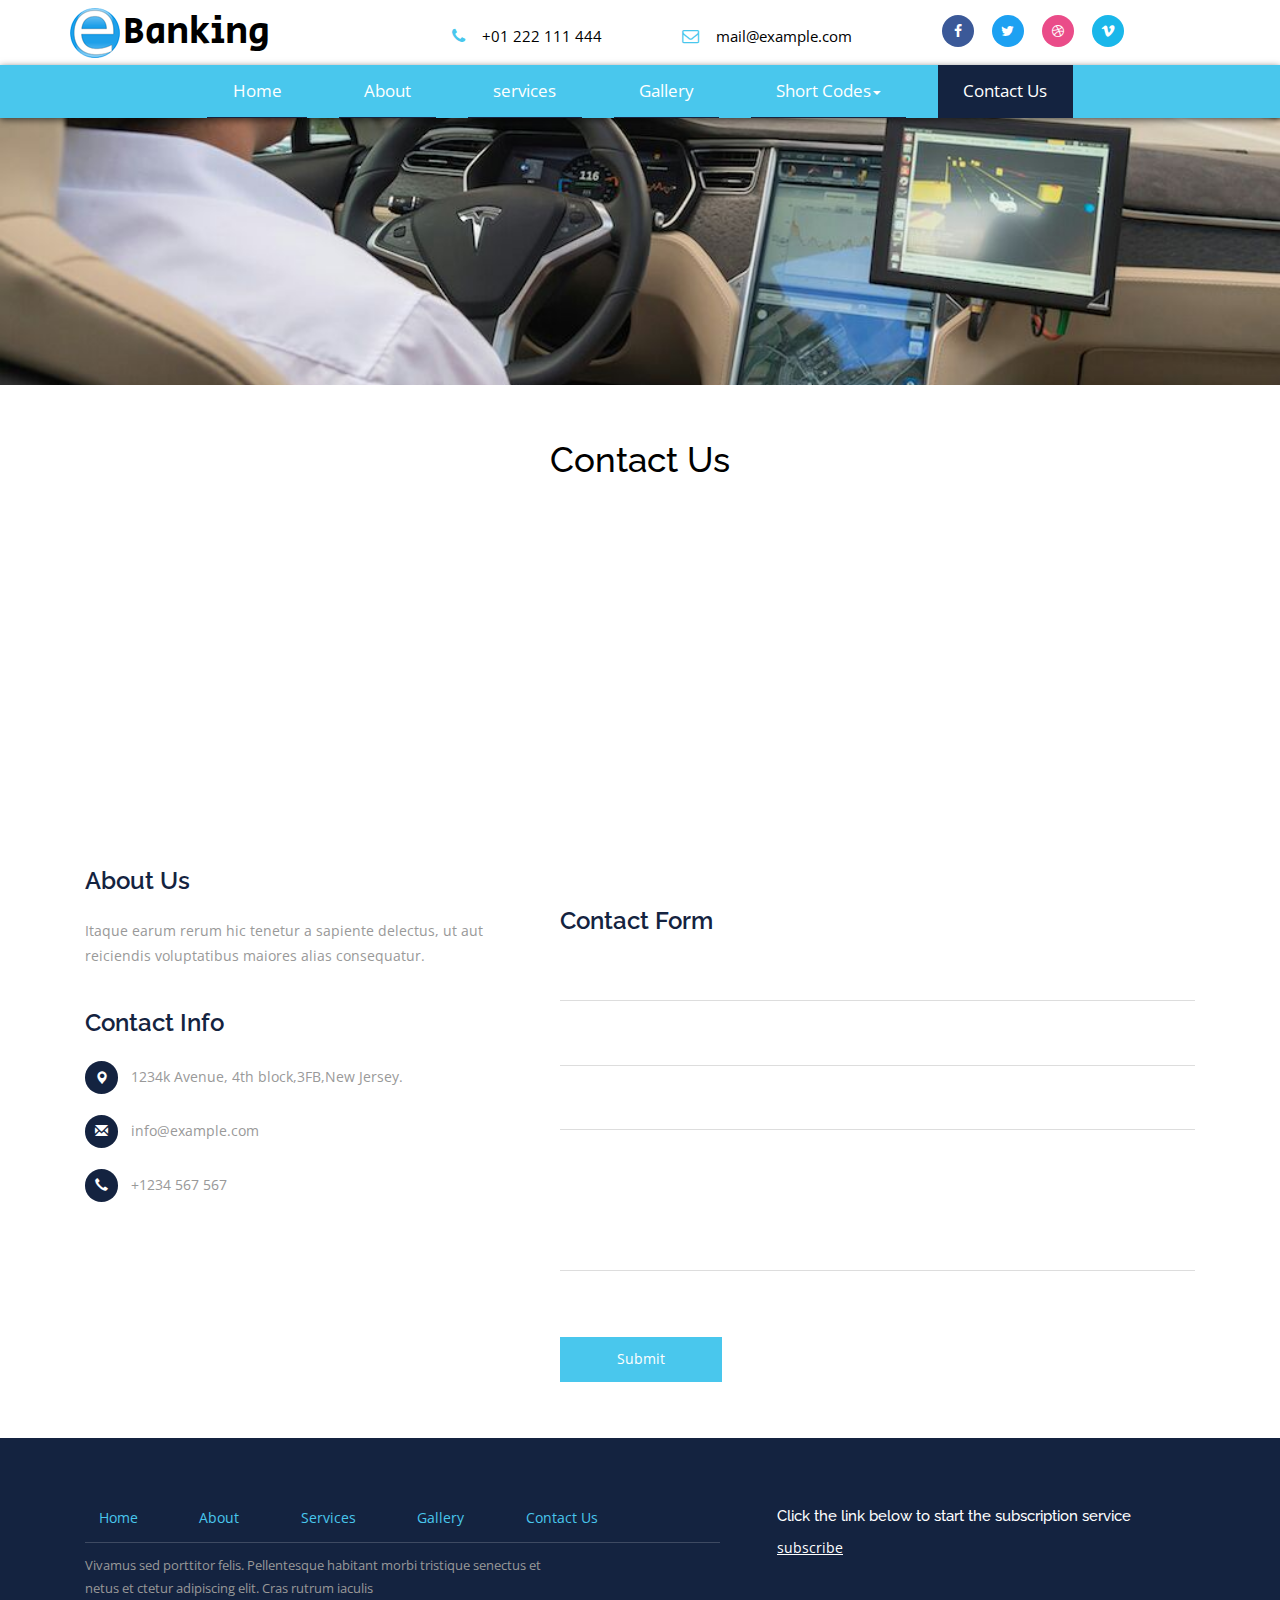
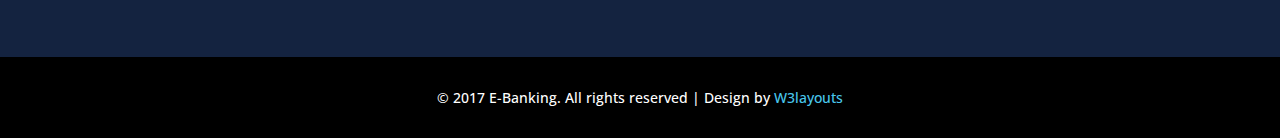
<file: template1/contact.html>
<!--
Author: W3layouts
Author URL: http://w3layouts.com
License: Creative Commons Attribution 3.0 Unported
License URL: http://creativecommons.org/licenses/by/3.0/
-->
<!DOCTYPE html>
<html lang="en">
<head>
<title>E-Banking a Banking Category Bootstrap Bootstrap Responsive website Template | Contact :: w3layouts</title>
<meta name="viewport" content="width=device-width, initial-scale=1">
<meta http-equiv="Content-Type" content="text/html; charset=utf-8" />
<meta name="keywords" content="E-Banking Responsive web template, Bootstrap Web Templates, Flat Web Templates, Android Compatible web template, 
	SmartPhone Compatible web template, free WebDesigns for Nokia, Samsung, LG, Sony Ericsson, Motorola web design" />
<script type="application/x-javascript"> addEventListener("load", function() { setTimeout(hideURLbar, 0); }, false); function hideURLbar(){ window.scrollTo(0,1); } </script>
<!-- Custom Theme files -->
<link href="css/bootstrap.css" type="text/css" rel="stylesheet" media="all">
<link href="css/style.css" type="text/css" rel="stylesheet" media="all">
<link href="css/font-awesome.css" rel="stylesheet">   <!-- font-awesome icons --> 
<!-- //Custom Theme files -->  
<!-- js --> 
	<script src="js/jquery-2.2.3.min.js"></script>
<!-- web-fonts -->
<link href="//fonts.googleapis.com/css?family=Secular+One" rel="stylesheet">
<link href="//fonts.googleapis.com/css?family=Open+Sans:300,300i,400,400i,600,600i,700,700i,800,800i" rel="stylesheet">
<link href="//fonts.googleapis.com/css?family=Raleway:100,100i,200,200i,300,300i,400,400i,500,500i,600,600i,700,700i,800,800i,900,900i" rel="stylesheet">
<!-- //web-fonts --> 

</head>
<body> 
	<!-- header -->
	<div class="headerw3-agile"> 
		<div class="header-w3mdl"><!-- header-two --> 
			<div class="container"> 
				<div class="agileits-logo navbar-left">
					<h1><a href="index.html"><img src="images/e.png" alt="logo"/>Banking</a></h1> 
				</div> 
				<div class="agileits-hdright nav navbar-nav">
					<div class="header-w3top"><!-- header-top --> 
						<ul class="w3l-nav-top">
							<li><i class="fa fa-phone"></i><span> +01 222 111 444 </span></li> 
							<li><a href="mailto:example@mail.com"><i class="fa fa-envelope-o"></i> <span> mail@example.com</span></a></li>
						</ul>
						<div class="clearfix"> </div> 	 
					</div>
					<div class="agile_social_banner">
						<ul class="agileits_social_list">
							<li><a href="#" class="w3_agile_facebook"><i class="fa fa-facebook" aria-hidden="true"></i></a></li>
							<li><a href="#" class="agile_twitter"><i class="fa fa-twitter" aria-hidden="true"></i></a></li>
							<li><a href="#" class="w3_agile_dribble"><i class="fa fa-dribbble" aria-hidden="true"></i></a></li>
							<li><a href="#" class="w3_agile_vimeo"><i class="fa fa-vimeo" aria-hidden="true"></i></a></li>
						</ul>
					</div>  

				</div>
				<div class="clearfix"> </div> 
			</div>	
		</div>	
	</div>	
	<!-- //header -->  
	<!-- banner -->
	<div class="banner inner-banner">
		<div class="header-nav"><!-- header-three --> 	
			<nav class="navbar navbar-default">
				<div class="navbar-header">
					<button type="button" class="navbar-toggle" data-toggle="collapse" data-target="#bs-example-navbar-collapse-1">
						<span class="sr-only">Toggle navigation</span>
						Menu 
					</button> 
				</div>
				<!-- top-nav -->
				<div class="collapse navbar-collapse" id="bs-example-navbar-collapse-1">
					<ul class="nav navbar-nav">
						<li><a href="index.html">Home</a></li>
						<li><a href="about.html">About</a></li>    
						<li><a href="services.html">services</a></li>    
						<li><a href="gallery.html">Gallery</a></li>    
						<li><a href="icons.html" data-toggle="dropdown">Short Codes<span class="caret"></span></a>
							<ul class="dropdown-menu">
								<li><a href="icons.html">Icons</a></li>
								<li><a href="typography.html">Typograpghy</a></li>
							</ul>
						</li>	
						<li><a href="contact.html" class="active">Contact Us</a></li>
					</ul>  
					<div class="clearfix"> </div>	
				</div>
			</nav>    
		</div>
		<!-- banner-text -->
		<!-- banner -->
	</div>	
	<!-- contact -->
	<div class="w3ls-section contact">
		<div class="container"> 
			<div class="w3ls-title">
				<h2 class="h3-w3l">contact us</h2> 
			</div>  
			<div class="w3ls_map">
				<iframe src="https://www.google.com/maps/embed?pb=!1m18!1m12!1m3!1d48306.05339877067!2d-74.245183970742!3d40.825144655510556!2m3!1f0!2f0!3f0!3m2!1i1024!2i768!4f13.1!3m3!1m2!1s0x89c2555646a723a1%3A0x449f3366d017b214!2sMontclair%2C+NJ%2C+USA!5e0!3m2!1sen!2sin!4v1465991700675" style="border:0"></iframe>
			</div>
			<div class="contact_wthreerow agileits-w3layouts">
				<div class="col-md-5 agileits_w3layouts_contact_gridl">
					<div class="agileits_mail_grid_right_grid">
						<h4>About Us</h4>
						<p>Itaque earum rerum hic tenetur a sapiente delectus, 
							ut aut reiciendis voluptatibus maiores alias consequatur.</p>
					</div> 
					<div class="agileits_mail_grid_right_grid">
						<h4>Contact Info</h4>
						<ul class="contact_info">
							<li><i class="glyphicon glyphicon-map-marker" aria-hidden="true"></i>1234k Avenue, 4th block,3FB,New Jersey.</li>
							<li><i class="glyphicon glyphicon-envelope" aria-hidden="true"></i><a href="mailto:info@example.com">info@example.com</a></li>
							<li><i class="glyphicon glyphicon-earphone" aria-hidden="true"></i>+1234 567 567</li>
						</ul>
					</div>
				</div>
				<div class="col-md-7 w3l_contact_form">
					<h4>Contact Form</h4> 
					<form action="#" method="post">
						<input type="text" name="Name" value="Name" onfocus="this.value = '';" onblur="if (this.value == '') {this.value = 'Name';}" required="">
						<input type="email" name="Email" value="Email" onfocus="this.value = '';" onblur="if (this.value == '') {this.value = 'Email';}" required="">
						<input type="text" name="Phone" value="Phone" onfocus="this.value = '';" onblur="if (this.value == '') {this.value = 'Phone';}" required="">
						<textarea name="Message" onfocus="this.value = '';" onblur="if (this.value == '') {this.value = 'Message...';}" required="">Message...</textarea>
						<input type="submit" value="Submit">
					</form>
				</div>
				
				<div class="clearfix"> </div>
			</div>
		</div>
	</div>
	<!-- //contact --> 

<!--footer-->
<div class="agile-footer w3ls-section">
	<div class="container">
		<div class="col-md-7 list-footer">
		  <ul class="footer-nav">
				<li><a  href="index.html">Home</a></li>
				<li><a  href="about.html">About</a></li>
				<li><a  href="services.html">Services</a></li>
				<li><a href="gallery.html">Gallery</a></li>
				<li><a href="contact.html">Contact Us</a></li>
		  </ul>
		  <p>Vivamus sed porttitor felis. Pellentesque habitant morbi tristique senectus et netus et ctetur adipiscing elit. Cras rutrum iaculis</p>
		</div>
		<div class="col-md-5 agileinfo-sub">
			<h6>Click the link below to start the subscription service</h6>
			<a href="#" data-toggle="modal" data-target="#myModal1">subscribe</a>
		</div>
		<div class="clearfix"></div>
     </div>
</div>	 
<div class="w3_agile-copyright text-center">
		<p>© 2017 E-Banking. All rights reserved | Design by <a href="//w3layouts.com/">W3layouts</a></p>
	</div>
<!--//footer-->	
	<!-- subscribe -->
	<div class="modal bnr-modal fade" id="myModal1" tabindex="-1" role="dialog">
		<div class="modal-dialog" role="document">
			<div class="modal-content">
				<div class="modal-header">
					<img src="images/logo.png" alt="logo"/>
					<button type="button" class="close" data-dismiss="modal" aria-label="Close"><span aria-hidden="true">&times;</span></button>						
				</div> 
				<div class="modal-body modal-spa">
					<p>E-Banking's email newsletter provides subscribers with helpful articles on important issues in the banking industry, as well as news about events and more! To sign up for the newsletter, fill the below form.</p>
					<form class=" wthree-subsribe" action="#" method="post"> 
						<input type="text" name="name" placeholder="Your Name" required="">
						<input type="email" name="email" placeholder="your Email" required="">
						<input type="submit" value="SignUp"> 
						<div class="clearfix"></div>
					</form>
				</div> 
			</div>
		</div>
	</div>
	<!-- //subscribe --> 
	<script src="js/SmoothScroll.min.js"></script>
	<!-- smooth-scrolling-of-move-up -->
	<script type="text/javascript" src="js/move-top.js"></script>
	<script type="text/javascript" src="js/easing.js"></script>
	<script type="text/javascript">
		$(document).ready(function() {
			/*
			var defaults = {
				containerID: 'toTop', // fading element id
				containerHoverID: 'toTopHover', // fading element hover id
				scrollSpeed: 1200,
				easingType: 'linear' 
			};
			*/
			
			$().UItoTop({ easingType: 'easeOutQuart' });
			
		});
	</script>
	<!-- //smooth-scrolling-of-move-up -->  
	<!-- Bootstrap core JavaScript
    ================================================== -->
    <!-- Placed at the end of the document so the pages load faster -->
    <script src="js/bootstrap.js"></script>

</body>
</html>
</file>
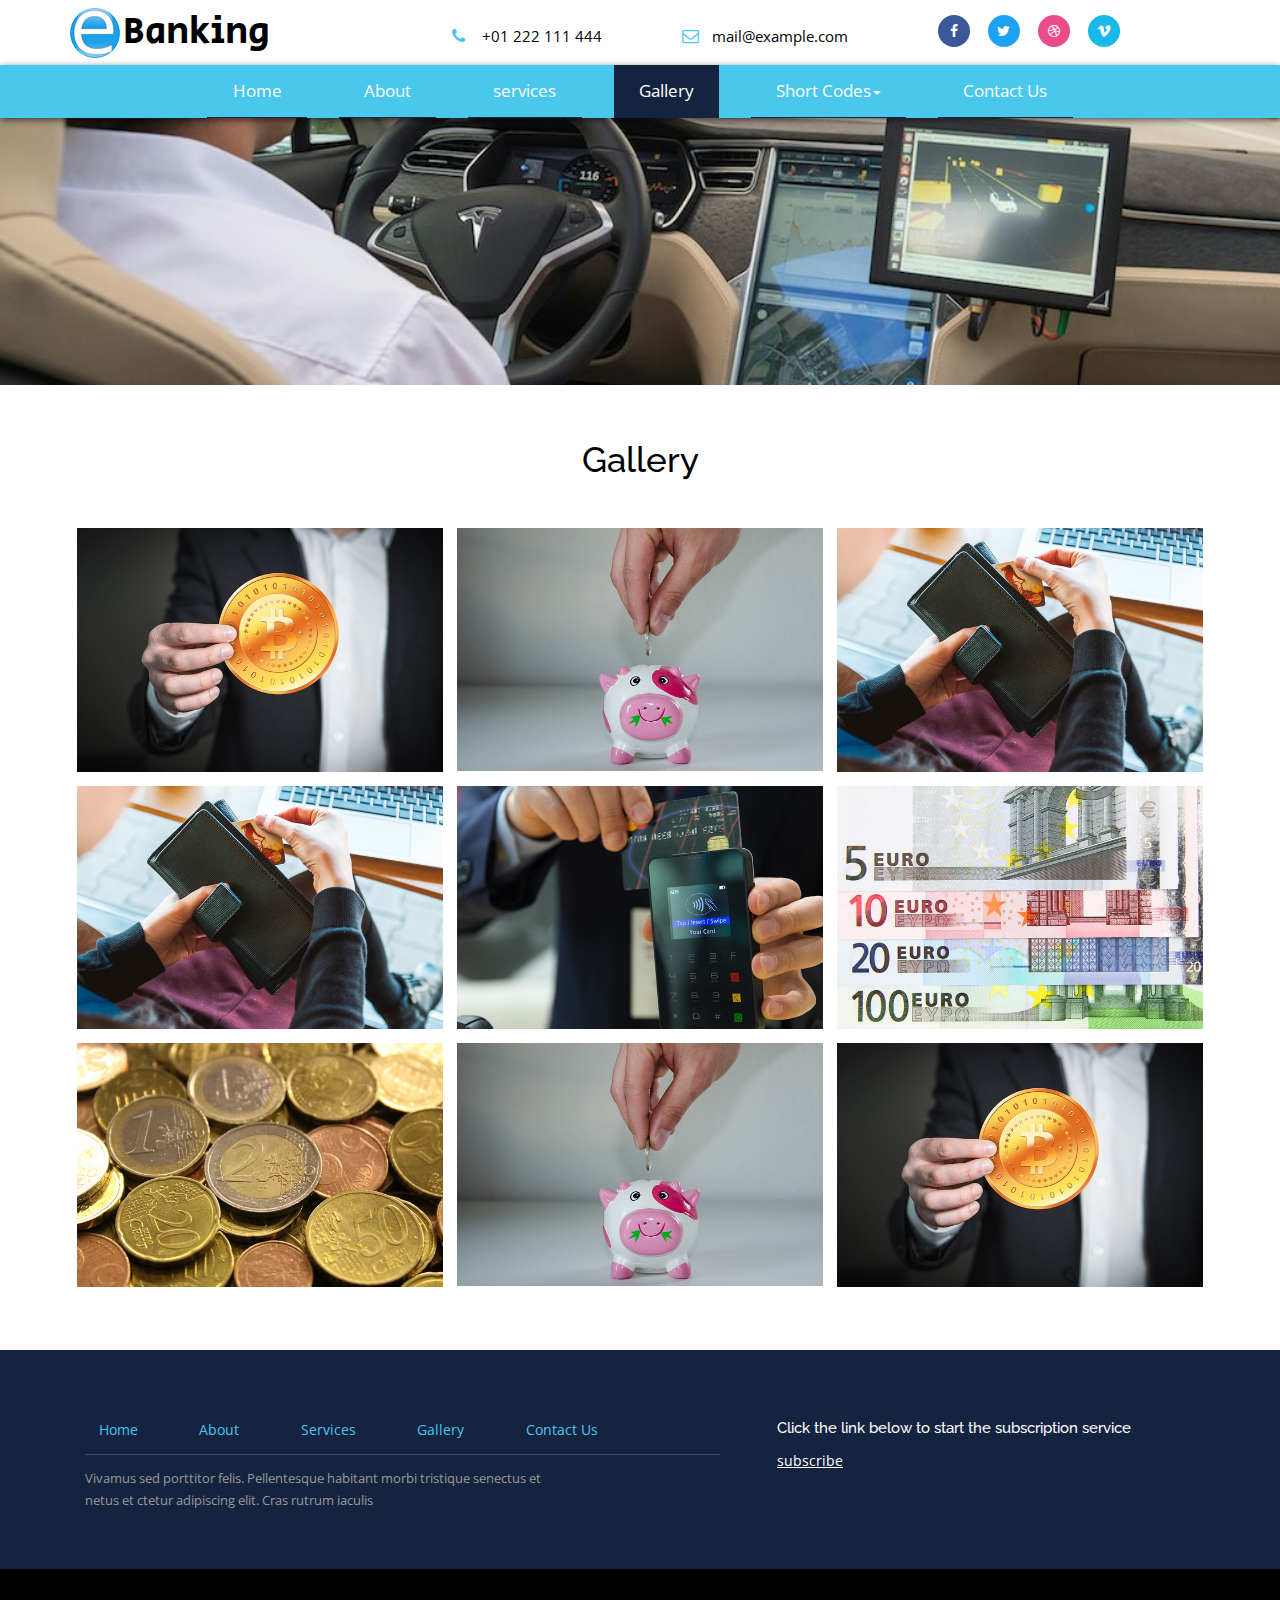
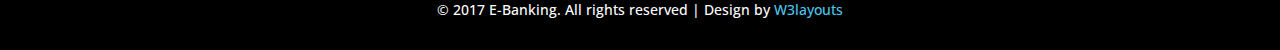
<file: template1/gallery.html>
<!--
Author: W3layouts
Author URL: http://w3layouts.com
License: Creative Commons Attribution 3.0 Unported
License URL: http://creativecommons.org/licenses/by/3.0/
-->
<!DOCTYPE html>
<html lang="en">
<head>
<title>E-Banking a Banking Category Bootstrap Bootstrap Responsive website Template | Gallery :: w3layouts</title>
<meta name="viewport" content="width=device-width, initial-scale=1">
<meta http-equiv="Content-Type" content="text/html; charset=utf-8" />
<meta name="keywords" content="E-Banking Responsive web template, Bootstrap Web Templates, Flat Web Templates, Android Compatible web template, 
	SmartPhone Compatible web template, free WebDesigns for Nokia, Samsung, LG, Sony Ericsson, Motorola web design" />
<script type="application/x-javascript"> addEventListener("load", function() { setTimeout(hideURLbar, 0); }, false); function hideURLbar(){ window.scrollTo(0,1); } </script>
<!-- Custom Theme files -->
<link href="css/bootstrap.css" type="text/css" rel="stylesheet" media="all">
<link href="css/style.css" type="text/css" rel="stylesheet" media="all">
<link href="css/font-awesome.css" rel="stylesheet">   <!-- font-awesome icons -->
<link rel="stylesheet" href="css/lightbox.css">
<!-- //Custom Theme files -->  
<!-- js --> 
	<script src="js/jquery-2.2.3.min.js"></script>
<!-- web-fonts -->
<link href="//fonts.googleapis.com/css?family=Secular+One" rel="stylesheet">
<link href="//fonts.googleapis.com/css?family=Open+Sans:300,300i,400,400i,600,600i,700,700i,800,800i" rel="stylesheet">
<link href="//fonts.googleapis.com/css?family=Raleway:100,100i,200,200i,300,300i,400,400i,500,500i,600,600i,700,700i,800,800i,900,900i" rel="stylesheet">
<!-- //web-fonts --> 

</head>
<body> 
	<!-- header -->
	<div class="headerw3-agile"> 
		<div class="header-w3mdl"><!-- header-two --> 
			<div class="container"> 
				<div class="agileits-logo navbar-left">
					<h1><a href="index.html"><img src="images/e.png" alt="logo"/>Banking</a></h1> 
				</div> 
				<div class="agileits-hdright nav navbar-nav">
					<div class="header-w3top"><!-- header-top --> 
						<ul class="w3l-nav-top">
							<li><i class="fa fa-phone"></i><span> +01 222 111 444 </span></li> 
							<li><a href="mailto:example@mail.com"><i class="fa fa-envelope-o"></i><span>mail@example.com</span></a></li>
						</ul>
						<div class="clearfix"> </div> 	 
					</div>
					<div class="agile_social_banner">
						<ul class="agileits_social_list">
							<li><a href="#" class="w3_agile_facebook"><i class="fa fa-facebook" aria-hidden="true"></i></a></li>
							<li><a href="#" class="agile_twitter"><i class="fa fa-twitter" aria-hidden="true"></i></a></li>
							<li><a href="#" class="w3_agile_dribble"><i class="fa fa-dribbble" aria-hidden="true"></i></a></li>
							<li><a href="#" class="w3_agile_vimeo"><i class="fa fa-vimeo" aria-hidden="true"></i></a></li>
						</ul>
					</div>  

				</div>
				<div class="clearfix"> </div> 
			</div>	
		</div>	
	</div>	
	<!-- //header -->  
	<!-- banner -->
	<div class="banner inner-banner">
		<div class="header-nav"><!-- header-three --> 	
			<nav class="navbar navbar-default">
				<div class="navbar-header">
					<button type="button" class="navbar-toggle" data-toggle="collapse" data-target="#bs-example-navbar-collapse-1">
						<span class="sr-only">Toggle navigation</span>
						Menu 
					</button> 
				</div>
				<!-- top-nav -->
				<div class="collapse navbar-collapse" id="bs-example-navbar-collapse-1">
					<ul class="nav navbar-nav">
						<li><a href="index.html">Home</a></li>
						<li><a href="about.html">About</a></li>    
						<li><a href="services.html">services</a></li>    
						<li><a href="gallery.html" class="active">Gallery</a></li>    
						<li><a href="icons.html" data-toggle="dropdown">Short Codes<span class="caret"></span></a>
							<ul class="dropdown-menu">
								<li><a href="icons.html">Icons</a></li>
								<li><a href="typography.html">Typograpghy</a></li>
							</ul>
						</li>	
						<li><a href="contact.html">Contact Us</a></li>
					</ul>  
					<div class="clearfix"> </div>	
				</div>
			</nav>    
		</div>
	</div>	
	<!-- banner -->
	<!-- gallery -->
	<div class="w3ls-section gallery">
		<div class="container">   
			<div class="w3ls-title">
				<h2 class="h3-w3l">Gallery</h2> 
			</div> 
			<div class="gallery-grids-top">
				<div class="gallery-grids agileits-w3layouts">
					<div class="col-md-4 col-sm-4 col-xs-6 gallery-grid-img"> 
						<a class="example-image-link w3-agilepic" href="images/g1.jpg" data-lightbox="example-set" data-title="">
							<img class="example-image img-responsive" src="images/g1.jpg" alt=""/> 
							<div class="w3ls-overlay">
								<h4>Our Gallery</h4>
							</div> 
						</a> 
					</div>  
					<div class="col-md-4 col-sm-4 col-xs-6 gallery-grid-img hover ehover14">
						<a class="example-image-link w3-agilepic" href="images/g2.jpg" data-lightbox="example-set" data-title="">
							<img class="example-image img-responsive" src="images/g2.jpg" alt=""/> 
							<div class="w3ls-overlay">
								<h4>Our Gallery</h4>
							</div> 
						</a> 
					</div>
					<div class="col-md-4 col-sm-4 col-xs-6 gallery-grid-img hover ehover14">
						<a class="example-image-link w3-agilepic" href="images/g3.jpg" data-lightbox="example-set" data-title="">
							<img class="example-image img-responsive" src="images/g3.jpg" alt=""/> 
							<div class="w3ls-overlay">
								<h4>Our Gallery</h4>
							</div> 
						</a> 
					</div>
					<div class="col-md-4 col-sm-4 col-xs-6 gallery-grid-img gallery-mdl hover ehover14"> 
						<a class="example-image-link w3-agilepic" href="images/g3.jpg" data-lightbox="example-set" data-title="">
							<img class="example-image img-responsive" src="images/g3.jpg" alt=""/> 
							<div class="w3ls-overlay">
								<h4>Our Gallery</h4>
							</div> 
						</a>
					</div>  
					<div class="col-md-4 col-sm-4 col-xs-6 gallery-grid-img gallery-mdl hover ehover14">
						<a class="example-image-link w3-agilepic" href="images/g4.jpg" data-lightbox="example-set" data-title="">
							<img class="example-image img-responsive" src="images/g4.jpg" alt=""/>
							<div class="w3ls-overlay">
								<h4>Our Gallery</h4>
							</div> 
						</a> 
					</div>
					<div class="col-md-4 col-sm-4 col-xs-6 gallery-grid-img hover ehover14"> 
						<a class="example-image-link w3-agilepic" href="images/g5.jpg" data-lightbox="example-set" data-title="">
						<img class="example-image img-responsive" src="images/g5.jpg" alt=""/>
							<div class="w3ls-overlay">
								<h4>Our Gallery</h4>
							</div> 
						</a> 
					</div>  
					<div class="col-md-4 col-sm-4 col-xs-6 gallery-grid-img hover ehover14">
						<a class="example-image-link w3-agilepic" href="images/g6.jpg" data-lightbox="example-set" data-title="">
							<img class="example-image img-responsive" src="images/g6.jpg" alt=""/> 
							<div class="w3ls-overlay">
								<h4>Our Gallery</h4>
							</div> 
						</a> 
					</div>
					<div class="col-md-4 col-sm-4 col-xs-6 gallery-grid-img hover ehover14">
						<a class="example-image-link w3-agilepic" href="images/g2.jpg" data-lightbox="example-set" data-title="">
							<img class="example-image img-responsive" src="images/g2.jpg" alt=""/>
							<div class="w3ls-overlay">
								<h4>Our Gallery</h4>
							</div> 
						</a>
					</div>	
					<div class="col-md-4 col-sm-4 col-xs-6 gallery-grid-img gallery-mdl hover ehover14">
						<a class="example-image-link w3-agilepic" href="images/g1.jpg" data-lightbox="example-set" data-title="">
							<img class="example-image img-responsive" src="images/g1.jpg" alt=""/>
							<div class="w3ls-overlay">
								<h4>Our Gallery</h4>
							</div> 
						</a> 
					</div>
					<div class="clearfix"> </div>	
					<script src="js/lightbox-plus-jquery.min.js"></script>	
				</div> 
			</div> 
		</div>
	</div>
	<!-- //gallery -->     

<!--footer-->
<div class="agile-footer w3ls-section">
	<div class="container">
		<div class="col-md-7 list-footer">
		  <ul class="footer-nav">
				<li><a  href="index.html">Home</a></li>
				<li><a  href="about.html">About</a></li>
				<li><a  href="services.html">Services</a></li>
				<li><a href="gallery.html">Gallery</a></li>
				<li><a href="contact.html">Contact Us</a></li>
		  </ul>
		  <p>Vivamus sed porttitor felis. Pellentesque habitant morbi tristique senectus et netus et ctetur adipiscing elit. Cras rutrum iaculis</p>
		</div>
		<div class="col-md-5 agileinfo-sub">
			<h6>Click the link below to start the subscription service</h6>
			<a href="#" data-toggle="modal" data-target="#myModal1">subscribe</a>
		</div>
		<div class="clearfix"></div>
     </div>
</div>	 
<div class="w3_agile-copyright text-center">
		<p>© 2017 E-Banking. All rights reserved | Design by <a href="//w3layouts.com/">W3layouts</a></p>
	</div>
<!--//footer-->	
<!-- modal-subscribe-->  
	<div class="modal bnr-modal fade" id="myModal1" tabindex="-1" role="dialog">
		<div class="modal-dialog" role="document">
			<div class="modal-content">
				<div class="modal-header">
					<img src="images/logo.png" alt="logo"/>
					<button type="button" class="close" data-dismiss="modal" aria-label="Close"><span aria-hidden="true">&times;</span></button>						
				</div> 
				<div class="modal-body modal-spa">
					<p>E-Banking's email newsletter provides subscribers with helpful articles on important issues in the banking industry, as well as news about events and more! To sign up for the newsletter, fill the below form.</p>
					<form class=" wthree-subsribe" action="#" method="post"> 
						<input type="text" name="name" placeholder="Your Name" required="">
						<input type="email" name="email" placeholder="your Email" required="">
						<input type="submit" value="SignUp"> 
						<div class="clearfix"></div>
					</form>
				</div> 
			</div>
		</div>
	</div>
	<!-- //modal-subscribe-->  
	<script src="js/SmoothScroll.min.js"></script>
	<!-- smooth-scrolling-of-move-up -->
	<script type="text/javascript" src="js/move-top.js"></script>
	<script type="text/javascript" src="js/easing.js"></script>
	<script type="text/javascript">
		$(document).ready(function() {
			/*
			var defaults = {
				containerID: 'toTop', // fading element id
				containerHoverID: 'toTopHover', // fading element hover id
				scrollSpeed: 1200,
				easingType: 'linear' 
			};
			*/
			
			$().UItoTop({ easingType: 'easeOutQuart' });
			
		});
	</script>
	<!-- //smooth-scrolling-of-move-up -->  	
	<!-- Bootstrap core JavaScript
    ================================================== -->
    <!-- Placed at the end of the document so the pages load faster -->
    <script src="js/bootstrap.js"></script>

</body>
</html>
</file>
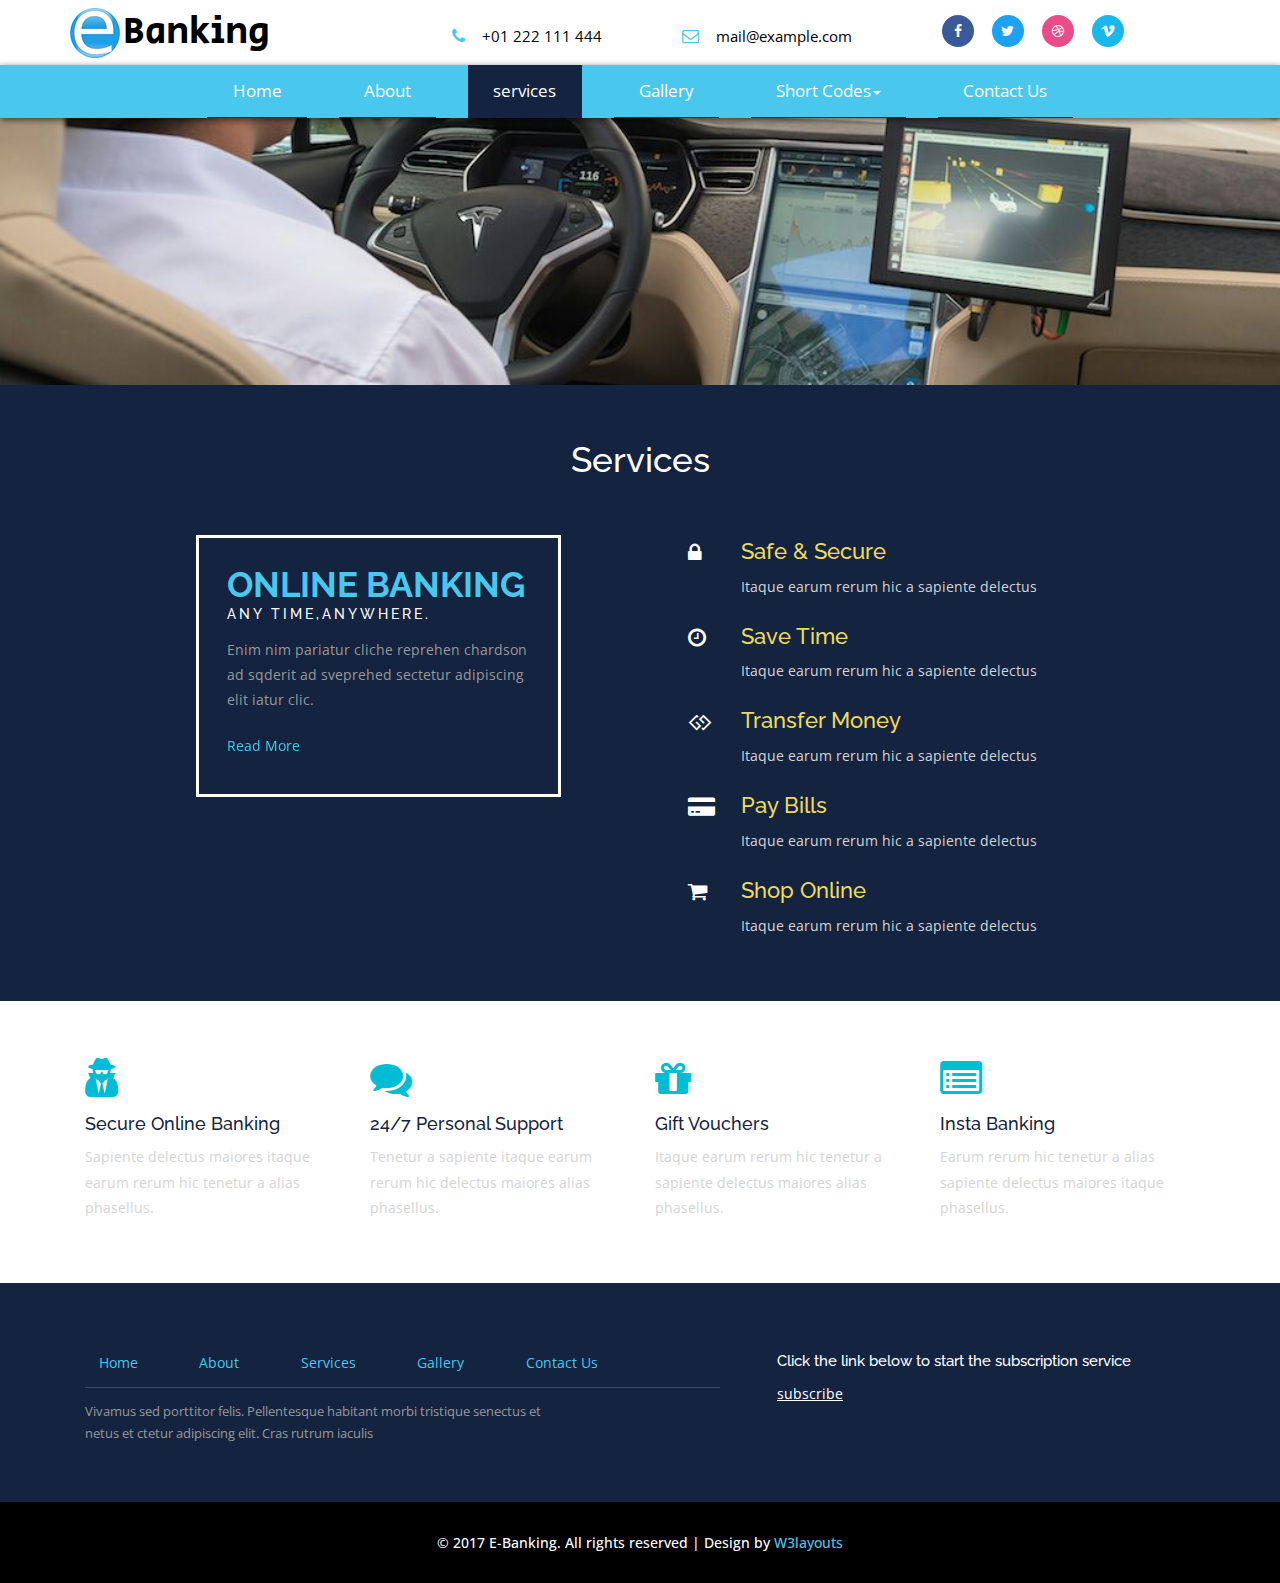
<file: template1/services.html>
<!--
Author: W3layouts
Author URL: http://w3layouts.com
License: Creative Commons Attribution 3.0 Unported
License URL: http://creativecommons.org/licenses/by/3.0/
-->
<!DOCTYPE html>
<html lang="en">
<head>
<title>E-Banking a Banking Category Bootstrap Bootstrap Responsive website Template | Services :: w3layouts</title>
<meta name="viewport" content="width=device-width, initial-scale=1">
<meta http-equiv="Content-Type" content="text/html; charset=utf-8" />
<meta name="keywords" content="E-Banking Responsive web template, Bootstrap Web Templates, Flat Web Templates, Android Compatible web template, 
	SmartPhone Compatible web template, free WebDesigns for Nokia, Samsung, LG, Sony Ericsson, Motorola web design" />
<script type="application/x-javascript"> addEventListener("load", function() { setTimeout(hideURLbar, 0); }, false); function hideURLbar(){ window.scrollTo(0,1); } </script>
<!-- Custom Theme files -->
<link href="css/bootstrap.css" type="text/css" rel="stylesheet" media="all">
<link href="css/style.css" type="text/css" rel="stylesheet" media="all">
<link href="css/font-awesome.css" rel="stylesheet">   <!-- font-awesome icons --> 
<!-- //Custom Theme files -->  
<!-- js --> 
	<script src="js/jquery-2.2.3.min.js"></script>
<!-- web-fonts -->
<link href="//fonts.googleapis.com/css?family=Secular+One" rel="stylesheet">
<link href="//fonts.googleapis.com/css?family=Open+Sans:300,300i,400,400i,600,600i,700,700i,800,800i" rel="stylesheet">
<link href="//fonts.googleapis.com/css?family=Raleway:100,100i,200,200i,300,300i,400,400i,500,500i,600,600i,700,700i,800,800i,900,900i" rel="stylesheet">
<!-- //web-fonts --> 

</head>
<body> 
	<!-- header -->
	<div class="headerw3-agile"> 
		<div class="header-w3mdl"><!-- header-two --> 
			<div class="container"> 
				<div class="agileits-logo navbar-left">
					<h1><a href="index.html"><img src="images/e.png" alt="logo"/>Banking</a></h1> 
				</div> 
				<div class="agileits-hdright nav navbar-nav">
					<div class="header-w3top"><!-- header-top --> 
						<ul class="w3l-nav-top">
							<li><i class="fa fa-phone"></i><span> +01 222 111 444 </span></li> 
							<li><a href="mailto:example@mail.com"><i class="fa fa-envelope-o"></i> <span> mail@example.com</span></a></li>
						</ul>
						<div class="clearfix"> </div> 	 
					</div>
					<div class="agile_social_banner">
						<ul class="agileits_social_list">
							<li><a href="#" class="w3_agile_facebook"><i class="fa fa-facebook" aria-hidden="true"></i></a></li>
							<li><a href="#" class="agile_twitter"><i class="fa fa-twitter" aria-hidden="true"></i></a></li>
							<li><a href="#" class="w3_agile_dribble"><i class="fa fa-dribbble" aria-hidden="true"></i></a></li>
							<li><a href="#" class="w3_agile_vimeo"><i class="fa fa-vimeo" aria-hidden="true"></i></a></li>
						</ul>
					</div>  

				</div>
				<div class="clearfix"> </div> 
			</div>	
		</div>	
	</div>	
	<!-- //header -->  
	<!-- banner -->
	<div class="banner inner-banner">
		<div class="header-nav"><!-- header-three --> 	
			<nav class="navbar navbar-default">
				<div class="navbar-header">
					<button type="button" class="navbar-toggle" data-toggle="collapse" data-target="#bs-example-navbar-collapse-1">
						<span class="sr-only">Toggle navigation</span>
						Menu 
					</button> 
				</div>
				<!-- top-nav -->
				<div class="collapse navbar-collapse" id="bs-example-navbar-collapse-1">
					<ul class="nav navbar-nav">
						<li><a href="index.html">Home</a></li>
						<li><a href="about.html">About</a></li>    
						<li><a href="services.html" class="active">services</a></li>    
						<li><a href="gallery.html">Gallery</a></li>    
						<li><a href="icons.html" data-toggle="dropdown">Short Codes<span class="caret"></span></a>
							<ul class="dropdown-menu">
								<li><a href="icons.html">Icons</a></li>
								<li><a href="typography.html">Typograpghy</a></li>
							</ul>
						</li>	
						<li><a href="contact.html">Contact Us</a></li>
					</ul>  
					<div class="clearfix"> </div>	
				</div>
			</nav>    
		</div>
		<!-- banner-text -->
		<!-- banner -->
	</div>	
	<!--services-->
<!--services-->
	<div class="w3ls-section services">
		<div class="container">
			<h2 class="h3-w3l">services</h2> 
			<div class="services-left">
				<h4 class="title">online banking</h4>
				<h5>any time,anywhere.</h5>
				<p class="data">Enim nim pariatur cliche reprehen chardson ad sqderit ad sveprehed sectetur adipiscing elit iatur clic.</p>
				<div class="more">
					<a href="#" data-toggle="modal" data-target="#myModal"> Read More</a>
				</div>
			</div>
			<div class="services-right">
				<div class="services-grid">
					<div class="col-md-2 col-sm-2 col-xs-2 sr-icon">
						<span class="fa fa-lock" aria-hidden="true"></span>
					</div>	
					<div class="col-md-10 col-sm-10 col-xs-10 sr-txt">
						<h5>safe & secure</h5>
						<p>Itaque earum rerum hic a sapiente delectus</p>
					</div>	
					<div class="clearfix"></div>
				</div>
				<div class="services-grid">
					<div class="col-md-2 col-sm-2 col-xs-2 sr-icon">
						<span class="fa fa-clock-o" aria-hidden="true"></span>
					</div>	
					<div class="col-md-10 col-sm-10 col-xs-10 sr-txt">
						<h5>save time</h5>
						<p>Itaque earum rerum hic a sapiente delectus</p>
					</div>	
					<div class="clearfix"></div>
				</div>
				<div class="services-grid">
					<div class="col-md-2 col-sm-2 col-xs-2 sr-icon">
						<span class="fa fa-gg" aria-hidden="true"></span>
					</div>	
					<div class="col-md-10 col-sm-10 col-xs-10 sr-txt">	
						<h5>transfer money</h5>
						<p>Itaque earum rerum hic a sapiente delectus</p>
					</div>
					<div class="clearfix"></div>
				</div>	
				<div class="services-grid">
					<div class="col-md-2 col-sm-2 col-xs-2 sr-icon">
						<span class="fa fa-credit-card-alt" aria-hidden="true"></span>
					</div>	
					<div class="col-md-10 col-sm-10 col-xs-10 sr-txt">	
						<h5>pay bills</h5>
						<p>Itaque earum rerum hic a sapiente delectus</p>
					</div>	
					<div class="clearfix"> </div>
				</div>
				<div class="services-grid">
					<div class="col-md-2 col-sm-2 col-xs-2 sr-icon">
						<span class="fa fa-shopping-cart" aria-hidden="true"></span>
					</div>	
					<div class="col-md-10 col-sm-10 col-xs-10 sr-txt">
						<h5>Shop Online</h5>
						<p>Itaque earum rerum hic a sapiente delectus</p>
					</div>	
					<div class="clearfix"> </div>
				</div>
				<div class="clearfix"> </div>
			</div>
			<div class="clearfix"> </div>
		</div>
	</div>
	<!--//services-->
	<div class="agileits_w3layouts-services-mid">
		<div class="col-md-5 services-mid-img">
		</div>
		<div class="col-md-5 services-mid-text">
		</div>
		<div class="clearfix"> </div>
	</div>
	<div class="w3ls-section">
		<div class="container">  
			<div class="services-w3ls-row agileits-w3layouts">
				<div class="col-md-3 col-sm-3 col-xs-6 services-grid agileits-w3layouts">
					<i class="fa fa-user-secret" aria-hidden="true"></i>
					<h5>Secure Online Banking</h5>
					<p>Sapiente delectus maiores itaque earum rerum hic tenetur a alias phasellus.</p>
				</div>
				<div class="col-md-3 col-sm-3 col-xs-6 services-grid agileits-w3layouts">
					<i class="fa fa-comments" aria-hidden="true"></i>
					<h5>24/7 Personal Support</h5>
					<p>Tenetur a sapiente itaque earum rerum hic delectus maiores alias phasellus.</p>
				</div>
				<div class="col-md-3 col-sm-3 col-xs-6 services-grid agileits-w3layouts">
					<i class="fa fa-gift" aria-hidden="true"></i>
					<h5>Gift vouchers</h5>
					<p>Itaque earum rerum hic tenetur a sapiente delectus maiores alias phasellus.</p>
				</div>
				<div class="col-md-3 col-sm-3 col-xs-6 services-grid agileits-w3layouts">
					<i class="fa fa-list-alt" aria-hidden="true"></i>
					<h5>insta banking</h5>
					<p>Earum rerum hic tenetur a alias sapiente delectus maiores itaque phasellus.</p>
				</div> 
				<div class="clearfix"> </div>
			</div>  
		</div>
	</div>
	<!-- //services -->

	<!--//services-->
<!--footer-->
<div class="agile-footer w3ls-section">
	<div class="container">
		<div class="col-md-7 list-footer">
		  <ul class="footer-nav">
				<li><a  href="index.html">Home</a></li>
				<li><a  href="about.html">About</a></li>
				<li><a  href="services.html">Services</a></li>
				<li><a href="gallery.html">Gallery</a></li>
				<li><a href="contact.html">Contact Us</a></li>
		  </ul>
		  <p>Vivamus sed porttitor felis. Pellentesque habitant morbi tristique senectus et netus et ctetur adipiscing elit. Cras rutrum iaculis</p>
		</div>
		<div class="col-md-5 agileinfo-sub">
			<h6>Click the link below to start the subscription service</h6>
			<a href="#" data-toggle="modal" data-target="#myModal1">subscribe</a>
		</div>
		<div class="clearfix"></div>
     </div>
</div>	 
<div class="w3_agile-copyright text-center">
		<p>© 2017 E-Banking. All rights reserved | Design by <a href="//w3layouts.com/">W3layouts</a></p>
	</div>
<!--//footer-->	

	<!-- modal-sign -->
	<div class="modal bnr-modal fade" id="myModal" tabindex="-1" role="dialog">
		<div class="modal-dialog" role="document">
			<div class="modal-dialog modal-md">
			<div class="modal-content">
				<div class="modal-header">
					<button type="button" class="close" data-dismiss="modal" aria-hidden="true">&times;</button>
					<img src="images/logo.png" alt="logo"/>
				</div>
				<div class="modal-body">
					<img src="images/modal.jpg" class="img-responsive" alt="image">
					<p>Fusce et congue nibh, ut ullamcorper magna. Donec ac massa tincidunt, fringilla sapien vel, tempus massa. Vestibulum felis leo, tincidunt sit amet tristique accumsan. In vitae dapibus metus. Donec nec massa non nulla mattis aliquam egestas et mi.</p>
				</div>
			</div>
		</div>

		</div>
	</div>
	<!-- modal-sign -->
	<div class="modal bnr-modal fade" id="myModal1" tabindex="-1" role="dialog">
		<div class="modal-dialog" role="document">
			<div class="modal-content">
				<div class="modal-header">
					<img src="images/logo.png" alt="logo"/>
					<button type="button" class="close" data-dismiss="modal" aria-label="Close"><span aria-hidden="true">&times;</span></button>						
				</div> 
				<div class="modal-body modal-spa">
					<p>E-Banking's email newsletter provides subscribers with helpful articles on important issues in the banking industry, as well as news about events and more! To sign up for the newsletter, fill the below form.</p>
					<form class=" wthree-subsribe" action="#" method="post"> 
						<input type="text" name="name" placeholder="Your Name" required="">
						<input type="email" name="email" placeholder="your Email" required="">
						<input type="submit" value="SignUp"> 
						<div class="clearfix"></div>
					</form>
				</div> 
			</div>
		</div>
	</div>
	<!-- //modal-sign -->    
	<script src="js/SmoothScroll.min.js"></script>
	<!-- smooth-scrolling-of-move-up -->
	<script type="text/javascript" src="js/move-top.js"></script>
	<script type="text/javascript" src="js/easing.js"></script>
	<script type="text/javascript">
		$(document).ready(function() {
			/*
			var defaults = {
				containerID: 'toTop', // fading element id
				containerHoverID: 'toTopHover', // fading element hover id
				scrollSpeed: 1200,
				easingType: 'linear' 
			};
			*/
			
			$().UItoTop({ easingType: 'easeOutQuart' });
			
		});
	</script>
	<!-- //smooth-scrolling-of-move-up -->  
	<!-- Bootstrap core JavaScript
    ================================================== -->
    <!-- Placed at the end of the document so the pages load faster -->
    <script src="js/bootstrap.js"></script>

</body>
</html>
</file>
<file: template1/css/style.css>
/*--
Author: W3layouts
Author URL: http://w3layouts.com
License: Creative Commons Attribution 3.0 Unported
License URL: http://creativecommons.org/licenses/by/3.0/
--*/
body{
	margin:0;
	font-family: 'Open Sans', sans-serif;
}
body a{
	transition: 0.5s all;
	-webkit-transition: 0.5s all;
	-moz-transition: 0.5s all;
	-o-transition: 0.5s all;
	-ms-transition: 0.5s all;
	text-decoration:none;
	outline:none;
}
h1,h2,h3,h4,h5,h6{
	margin:0; 
	font-family: 'Raleway', sans-serif;
}
p{
	margin:0;
	line-height:2;
	font-size:1em;
}
ul,label{
	margin:0;
	padding:0;
}
body a:hover,body a:focus{
	text-decoration:none;
	outline: none;
} 
/*-- header --*/  
.headerw3-agile {
    background:#fff; 
}
/*-- header-top --*/
.header-w3top {
    float: left;
    padding: 0 3em;
    margin-left: 7em;
}
.header-w3top ul li {
    display: inline-block;
    color: #000;
    font-size: 1.2em;
    font-weight: 300;
    text-align: center;
    padding: 1em 0;
	margin:0 2em;
}
.header-w3top ul li i.fa {
    margin-right: 5px;
    padding: 0 0.5em;
    color: #49c7ed;
}
.header-w3top ul li a {
    color: #000;
    -webkit-transition: .5s all;
    -moz-transition: .5s all;
    -o-transition: .5s all;
    -ms-transition: .5s all;
    transition: .5s all;
}
.header-w3top ul li a:hover {
    color: #142340;
}
/*-- //header-top --*/
/*-- header-mdl --*/ 
.header-w3mdl {
    padding: 0.5em 0 0em;
}
/*-- logo --*/
.header-mdl.agileits-logo {
    text-align: center;
    margin: 2em 0 0.5em;
}
.agileits-logo h1 {
    font-size: 2.7em;
    display: inline-block;
    line-height: 1.3em;
	font-family: 'Secular One', sans-serif;
}
.agileits-logo h1 a {
    color: #000;
    text-decoration: none;
    display: inline-block;
}
.agileits-logo.navbar-left img {
    margin-right: 3px;
}
ul.w3l-nav-top li span {
    color: #000;
    font-size: 0.9em;
    font-weight: 400;
}
/*-- //logo --*/
/*-- social-icon --*/
.agile_social_banner {
	float:right;
    padding-top:0.6em;
}
.agile_social_icons_banner {
    margin-top: 2em;
    text-align: right;
}
.agile_social_icons_banner ul {
    display: inline-block;
}
.agileits_social_list li {
    display: inline-block;
    margin-left: 1em;
}
.agileits_social_list li a {
    color: #fff;
    text-align: center;
    display: inline-block;
    font-size: 1em;
    padding: .4em 0;
    width: 32px;
    height: 32px;
	border-radius:50%;
	-webkit-transition:.5s all;
	-moz-transition:.5s all;
	-o-transition:.5s all;
	-ms-transition:.5s all;
	transition:.5s all;
}
a.w3_agile_facebook{
	background:#3b5998;
}
a.w3_agile_facebook:hover{
	background:#fff;
	color:#3b5998
}
a.agile_twitter{ 
	background:#1da1f2;
}
a.agile_twitter:hover{
	color:#1da1f2;
	background:#fff;
}
a.w3_agile_dribble{ 
	background:#ea4c89;

}
a.w3_agile_dribble:hover{ 
	color:#ea4c89;
	background:#fff
}
a.w3_agile_vimeo{ 
	background:#1ab7ea;
}
a.w3_agile_vimeo:hover{ 
	color:#1ab7ea;
	background:#fff;
} 
/*-- //social icons --*/
/*-- //header-mdl --*/
/*-- to{p-nav --*/
.navbar{
    min-height: 35px;
} 
.navbar-default .navbar-collapse, .navbar-default .navbar-form {
    border: none;
    background: #49c7ed;
}
.header-nav {
    background: rgba(124, 101, 60, 0.58);
	-webkit-box-shadow: 0px 2px 7px 0px rgba(4, 3, 0, 0.62);
	-moz-box-shadow: 0px 2px 7px 0px rgba(4, 3, 0, 0.62); 
    box-shadow: 0px 2px 7px 0px rgba(4, 3, 0, 0.62);
}
.header-nav ul.nav.navbar-nav {
    float: none;
    width: 100%;
    text-align: center;
} 
.navbar-default {
    background: none;
    border: none;
	margin: 0;
}  
.navbar-default .navbar-nav > .active > a, .navbar-default .navbar-nav > .active > a:hover, .navbar-default .navbar-nav > .active > a:focus {
    color: #99abd5;
    background: none;
}
.navbar-nav > li {
	display: inline-block;
	float:none;
    margin: 0 1em;
}
.navbar-default .navbar-nav > li > a ,.dropdown-menu > li > a{
    color: #fff;
    font-size: 1.2em;
    padding: 0.5em 1.5em;
    position: relative;
    z-index: 9;
}
.navbar-default .navbar-nav > li > a:hover, .navbar-default .navbar-nav > li > a:focus,.navbar-default .navbar-nav li a.active,.dropdown-menu > li > a:hover{
    color: #fff;
}
.navbar-default .navbar-nav > li > a:before ,.dropdown-menu > li > a:before{
    content: '';
    position: absolute;
    bottom: 0;
    background: #142340;
    height: 1px;
    width: 100%;
    left: 0;
    -webkit-transition: .5s all;
    -moz-transition: .5s all;
    -o-transition: .5s all;
    -ms-transition: .5s all;
    transition: .5s all;
    z-index: -1;
}
.navbar-default .navbar-nav li  a:hover:before,.navbar-default .navbar-nav li a.active:before,.dropdown-menu > li > a:hover:before{
	height: 100%;
}  
.navbar-default .navbar-nav > .open > a, .navbar-default .navbar-nav > .open > a:hover, .navbar-default .navbar-nav > .open > a:focus,.dropdown-menu > li > a:before{
	color:#fff;
	background: #142340;
}
.w3header form {
	margin: 1.1em 0 0;
    position: relative;
	padding-left: 2em;
}
.w3header input[type="search"] {
    width: 100%;
    padding: 0.6em 3.5em .6em .8em;
    font-size: 1em;
    color: #fff;
    outline: none;
    border: 1px solid #0696a9;
    background: none;
    -webkit-appearance: none; 
    -webkit-transition: 0.5s all;
    -moz-transition: 0.5s all;
	transition: 0.5s all;
}
.w3header button.btn.btn-default {
    border: none;
    position: absolute;
    top: 0px;
    right: 0px;
    width: 40px;
    height: 39px;
    outline: none;
    box-shadow: none;
    background: #f44336;
    padding: 0;
    border-radius: inherit; 
	-webkit-appearance: none;
	-webkit-transition:.5s all;
	-moz-transition:.5s all;
	transition:.5s all;
} 
.w3header form:hover input[type="search"]{
	border-color:#ca5a00;
}
.w3header form:hover .btn.btn-default{
    background: #f44336;
}
.w3header span.glyphicon {
    font-size: 1em;
    color: #fff;
    padding: 3px;
}
.w3header ::-webkit-input-placeholder {
   color: #ccc;   
} 
.w3header :-moz-placeholder { /* Firefox 18- */
   color: #ccc; 
} 
.w3header ::-moz-placeholder {  /* Firefox 19+ */
   color: #ccc;  
} 
.w3header :-ms-input-placeholder {  
   color: #ccc;  
}  
.dropdown-menu > li > a {
    display: block;
    padding: 8px 15px;
}	
.dropdown-menu {
    min-width: 157px;
}	
.open > .dropdown-menu {
    display: block;
    background: #49c7ed;
}

/*-- //top-nav --*/
/*-- //header --*/ 
/*-- banner-modal --*/
.modal-open .modal {
    background: rgba(0, 0, 0, 0.48);
}
.modal.bnr-modal {
	padding: 0 1em !important;
}
.modal-body {
    padding: 1em 3em;
}
.modal-dialog {
    margin:3em auto 2em;
}
.bnr-modal .modal-header {
    border: none;
    min-height: 2.5em;
    padding: 1em 2em 0;
}
.bnr-modal button.close {
    color:#142340;
    opacity: .9;
    font-size: 2.5em;
}
.modal-body p{
    margin: 1em 0 0 0;
    font-size: .9em;
    color: #000;
    line-height: 1.8em;
}
.modal-body.modal-spa {
    padding-top: 0;
}
/*-- //banner-modal --*/
/*-- Slider Part starts Here --*/
#slider2,
#slider3 {
	box-shadow: none;
	-moz-box-shadow: none;
	-webkit-box-shadow: none;
	margin: 0 auto;
}
.callbacks_container {
/*-- agileits --*/
  width: 100%;
}
.callbacks {
  position: relative;
  list-style: none;
  overflow: hidden;
  width: 100%;
  padding: 0;
  margin: 0;
}
/*.callbacks li {
  position: absolute;
  width: 100%;
  left: 0;
  top: 0;
}*/
#callbacks1_s0  {width:100%;}
.callbacks_nav {
    position: absolute;
    -webkit-tap-highlight-color: rgba(0,0,0,0);
     opacity: 0.7;
    z-index: 3;
    text-indent: -9999px;
    overflow: hidden;
    text-decoration: none;
    height: 53px;
    width: 32px;
    background: url("../images/icons.png") no-repeat 0px 0px;
}
.callbacks_nav.prev {
    top: 38%;
    right: 18%;
}
.callbacks_nav.next {
    left: auto;
    background-position: right;
    right: 16.5%;
    top: 37.2%;
}
.callbacks_nav:active {
  opacity: 1.0;
}
.callbacks_tabs li {
    display: block;
    margin: 0.5em 0;
}
.callbacks_tabs {
    list-style: none;
    position: absolute;
    z-index: 999;
    top: 38%;
    right: 8%;
    padding: 0;
    margin: 0;
}
.callbacks_tabs a {
    height: 12px;
    width: 12px;
    display: inline-block;
    background: #fff;
    -webkit-border-radius: 50%;
    border-radius: 50%;
    -moz-border-radius: 50%;
    -ms-border-radius: 50%;
    -o-border-radius: 50%;
    position: relative;
    font-size: 0;
}
.callbacks_tabs a:after {
    content: "";
    position: absolute;
    width: 22px;
    height: 22px;
    border: 1px solid white;
    -webkit-border-radius: 50%;
    border-radius: 50%;
    -moz-border-radius: 50%;
    -ms-border-radius: 50%;
    -o-border-radius: 50%;
    top: -5px;
    left: -5px;
	-webkit-transform: scale(0);
	-moz-transform: scale(0);
	-o-transform: scale(0);
    transform: scale(0);
	-ms-transform: scale(0);
	-webkit-transition: .5s all;
	-moz-transition: .5s all;
    transition: .5s all;
}
.callbacks_here a:after{
    border-color: #fff;
	-webkit-transform: scale(1);
	-moz-transform: scale(1);
	-o-transform: scale(1);
    transform: scale(1);
	-ms-transform: scale(1);
}
/*-- //Slider part Ends Here --*/
/*-- //banner --*/
/*-- banner --*/
.banner {
    background:url(../images/banner.jpg)no-repeat center center;
	-webkit-background-size: cover;
	-moz-background-size: cover;
    background-size: cover; 
	position: relative;
	min-height:100vh;
}
.banner-textagileinfo {
    padding: 5em;
    background: rgba(0, 0, 0, 0.52);
}
.banner-text {
    padding: 2em 0 0;
}
.banner-text h6 {
    font-size: 1.3em;
    color: #fff;
    margin-bottom:1em;
    padding: 0 5em 0.5em 0;
    font-weight: 600;
    letter-spacing: 2px;
    border-bottom:1px solid #49c7ed;
    display: inline-block;
}
.banner-text h3 {
    font-size: 1.8em;
    color: #fff;
    margin-bottom: 0.5em;
    font-weight: 600;
    text-transform: capitalize;
}
.banner-text h3 span {
    display: block;
    font-size: 2em;
}
.banner-textagileinfo p {
    width: 43%;
    color: #afb2b3;
    font-size: 1.2em;
}
.w3l-bb-grid1 h5 {
    color: rgba(243, 243, 243, 0.46);
    font-size: 1.4em;
}
.more a {
    font-size: 1em;
    color: #49c7ed;
    padding: 0.7em 0em;
    position: relative;
    -webkit-backface-visibility: hidden;
    -moz-osx-font-smoothing: grayscale;
    text-decoration: none;
    display: block;
    -webkit-transition: .5s all;
    -moz-transition: .5s all;
    -o-transition: .5s all;
    -ms-transition: .5s all;
    transition: .5s all;
}
.more a:hover{
	background:transparent;
	-webkit-border-radius:30px;
	-moz-border-radius:30px;
	border-radius:30px;
}
/*-- banner-bottom --*/
.agileits-banner-bot {
    padding-top: 2em;
}
.w3l-bb-grid1 {
    border-left: 2px solid #fff;
}
.w3l-bb-grid1 h4 {
    text-transform: capitalize;
    color: #49c7ed;
    font-size: 1.5em;
    margin: 0.8em 0 0.5em;
}
.w3l-bb-grid1 p {
    width: 75%;
    font-size: 1em;
    color: #fff;
}
/*-- //banner-bottom --*/
/*-- about --*/
.w3ls-section{
	padding:5em 0;
} 
div#inner-about {
    padding-bottom: 2em;
}
.about-text {
    text-align: center;
    padding: 0 6em;
}
.about-text h2 {
    font-size: 1.5em;
    margin: 0 0 0.7em 0;
    line-height: 1.5em;
    color: #142340;
    text-transform: capitalize;
}
/*-- //about --*/
/*-- about-top --*/
.agile-about-bottom-left h3.agileits-title {
    color: #000;
	text-align:right;
    font-size: 2.6em;
}
.agile-about-bottom-left h3.agileits-title span {
    color: #005498;
}
.agile-about-bottom-left {
    padding: 0.5em 3em;
}
.agile-about-bottom-right h5 {
    line-height: 1.5;
    color: #000;
    font-size: 1.4em;
	margin-bottom:1em;
}
.agile-about-bottom-right {
    padding: 0 2em 0 0em;
}
i.fa.fa-quote-right {
    display: block;
    text-align: right;
    font-size: 5em;
    color: #e2e2e2;
}
p.w3ls-about-text {
    margin: 1em 0;
}
/*-- //about-top --*/
/*-- about-bottom --*/
h3.h3-w3l,h2.h3-w3l {
    text-align: center;
    font-size: 2.5em;
    color: #000;
    margin-bottom: 1.2em;
	text-transform:capitalize;
}
.about-bottom {
    padding: 3em 0;
}
.about-w3right{
	background:url(../images/about.jpg) no-repeat center;
	background-size:cover;
	min-height:333px;
}
.agileits-title {
    text-align: center;
}
.agileits-title h3 {
    font-size: 3.5em;
    color: #000;
    display: inline-block;
    padding: .1em 0.5em;
    margin: 0.3em 1.3em;
}
p {
    font-size: 1em;
    color:#999;
    line-height: 1.8em; 
}
.about-w3right {
    padding: 0 2em;
}
.about-w3left img {
    width: 100%;
}
/*-- panel --*/
.pa_italic i {
    left: -1.5em;
	font-size: 11px;
}
.pa_italic span {
    display: none;
}
.collapsed span {
    display: inline-block;
    left: -1.5em;
	font-size: 11px;
}
.collapsed i {
    display: none;
}
.panel-heading {
    padding:0;
}
.panel-title {
    font-size: 1.2em;
    color: #333;
    text-transform: capitalize;
    text-decoration: none;
    font-family: 'Roboto', sans-serif;
    font-weight: 400;
    letter-spacing: 1px;
} 
.panel-title a.pa_italic.collapsed {
    background: #fff;
    color: #333;
	-webkit-box-shadow:0px 1px 1px 1px #ccc;
	-moz-box-shadow:0px 1px 1px 1px #ccc;
	-o-box-shadow:0px 1px 1px 1px #ccc;
	-ms-box-shadow:0px 1px 1px 1px #ccc;
    box-shadow:0px 1px 1px 1px #ccc;
}
.panel-title a {
    background:#49c7ed;
	color:#fff;
	text-decoration: none;
    display: block;
    padding: 12px 35px;
}
.panel-default {
    border-color: #FFF;
	background: #f5f5f5;
}
.panel-default > .panel-heading {
    color: #212121;
    background-color: #fff; 
}
.panel-body {
    padding: 2em;
    font-size: 14px;
    line-height: 2em;
    color: #999;
	border-top-color: transparent;
	-webkit-box-shadow: 0px 0px 1px #aaa;
	-moz-box-shadow: 0px 0px 1px #aaa; 
    box-shadow: 0px 0px 1px #aaa;
    background: #fff;
}
a.pa_italic label {
    cursor: pointer;
	font-weight:500;
}
a.pa_italic:focus {
    outline: none;
    text-decoration: none;
} 
.panel-default > .panel-heading + .panel-collapse > .panel-body {
    border-top-color: #fff;
}
/*-- //panel --*/

.wthree-about-bot-grid-sec {
    position: relative;
}
.w3ls-abg.w3ls-abg1.abg1{
	-webkit-transition: .5s all;
	-moz-transition: .5s all;
	-o-transition: .5s all;
	-ms-transition: .5s all;
	transition: .5s all;
}		
.w3ls-abg1,.abg2 {
    text-align: right;
	background:#ecf2f2;
    padding: 6em 14em 0 10em;
}
.w3ls-abg.w3ls-abg2.abg3,.w3ls-abg.w3ls-abg2.abg4{
    padding: 6em 10em 0 14em;
	min-height:330px;
}	
.w3ls-abg.w3ls-abg2.abg3 {
	background: url(../images/a2.jpg) no-repeat center;
	background-size:cover;
	min-height:330px;
	-webkit-transition: .5s all;
	-moz-transition: .5s all;
	-o-transition: .5s all;
	-ms-transition: .5s all;
	transition: .5s all;
}
.w3ls-abg.w3ls-abg1.abg1,.w3ls-abg.w3ls-abg1.abg2  {
    min-height: 330px;
}
.abg1{
	background:#fff;
}
.w3ls-abg.w3ls-abg1.abg1 h4{
	color:#fff;
}
.w3ls-abg.w3ls-abg1.abg1 {
    background: url(../images/a1.jpg) no-repeat center;
	background-size:cover;
	
}	
.w3ls-abg.w3ls-abg2.abg2 {
    background: #49c7ed;
}
.w3ls-abg.w3ls-abg2.abg4 {
    background: #ecf2f2; 
}
.w3ls-abg h4 {
    font-size: 1.5em;
    text-transform: capitalize;
    color: #142340;
    font-weight: 600;
}
.w3ls-abg.w3ls-abg1 p{
    padding: 1em 0em 0 15em;
	color:#ccc8c8;
}
.w3ls-abg.w3ls-abg2.abg3 p ,.w3ls-abg.w3ls-abg2.abg4  p{
    padding: 1em 15em 0em 0em;
}
.w3ls-abg.w3ls-abg1.abg1:hover h4,.w3ls-abg.w3ls-abg2.abg3 h4 {
    color: #fff;
}
.w3ls-abg.w3ls-abg1.abg1 p,.w3ls-abg.w3ls-abg2.abg3 p {
    color: #ccc8c8;
}
.agileits-about-pos h2 {
    font-size: 3.5em;
    text-transform: uppercase;
    font-weight: 200;
    line-height: 1;
    padding: 0.8em 0;
    color: #000;
    text-align: center;
    border: 1px solid #e0e0e0;
    background: #fff;
}
.agileits-about-pos {
    position: absolute;
    top: 34%;
    left: 40%;
    z-index: 1;
    background: rgba(144, 145, 148, 0.23);
    width: 20%;
    padding: 1em;
}
/*-- //about --*/
/*-- about-slid --*/ 
.awards-agileinfo{
    background: url(../images/5.jpg)no-repeat 0px 0px;
    -webkit-background-size: cover;
    -moz-background-size: cover;
    background-size: cover;
} 
.w3ls_about_guage {
    text-align: center;
}
.w3ls_about_guage h4 {
    font-size: 1.3em;
    color: #fff;
    letter-spacing: 2px;
    text-transform: capitalize;
    font-weight: 300;
}
/*-- //about-slid --*/
/*-- team --*/ 
div#team {
    padding: 2em 0 5em;
}
.team-row.agileits-w3layouts {
    margin-top: 4em;
}
.team-grids .team-agileimg {
	overflow: hidden;
	position: relative;
	display: block;
}
.captn h4 {
    color: #fff;
    font-size: 2em;
    margin-top: 2px;
}
.captn p {
    font-size: 1em;
    margin-top: 0.5em;
	color:#fff;
	line-height:1.8em;
}
.team-grids .captn {
    display: inline-block;
    height: 100%;
    width: 100%;
    position: absolute;
    top: -100%;
    right: 0;
    background-color: rgba(0, 0, 0, 0.65);
    text-align: center;
    -o-transition: all 0.5s;
    -moz-transition: all 0.5s;
    -ms-transition: all 0.5s;
    -webkit-transition: all 0.5s;
    transition: all 0.5s;
}
.captn-top {
    padding: 34% 10% 4%;
}
.team-agileimg:hover .captn {
	width: 100%;
	top: 0%;
}
img.img-responsive {
    width: 100%;
}
.team-grids .agileits_social_list li {
    margin: 0 0.5em;
}
.team .social-w3lsicon { 
    -webkit-transform: scale(0);
    -moz-transform: scale(0);
    -o-transform: scale(0);
    -ms-transform: scale(0);
    transform: scale(0);
    -webkit-transition: 1s all;
    -moz-transition: 1s all;
    transition: 1s all;
}
.team-agileimg:hover .social-w3lsicon{
    -webkit-transform: scale(1);
	-moz-transform: scale(1);
	-o-transform: scale(1);
	-ms-transform: scale(1);
    transform: scale(1);
}
/*-- social-icons --*/ 
.agileinfo-social-grids ul{
	padding:0;
	margin:0;
}
.agileinfo-social-grids ul li{
    display: inline-block;
}
.agileinfo-social-grids ul li a {
	color: #FFFFFF;
    text-align: center;
}
.agileinfo-social-grids ul li a i.fa{
    transition: 0.5s all;
    -webkit-transition: 0.5s all;
    -moz-transition: 0.5s all;
    -o-transition: 0.5s all;
    -ms-transition: 0.5s all; 
    width: 40px;
    height: 40px;
    line-height:2.8em;
	-webkit-border-radius: 50%;
	-moz-border-radius: 50%;
	-o-border-radius: 50%;
	-ms-border-radius: 50%;
    border-radius: 50%;
}
.agileinfo-social-grids ul li a i.fa.fa-facebook:hover {
	background:#3b5998;
}
.agileinfo-social-grids ul li a i.fa.fa-twitter{
	margin:0 .5em;
}
.agileinfo-social-grids ul li a i.fa.fa-twitter:hover{
	background: #55acee;
}
.agileinfo-social-grids ul li a i.fa.fa-rss{
	margin:0 .5em 0 0;
}
.agileinfo-social-grids ul li a i.fa.fa-rss:hover{
	background: #f26522;
}
.agileinfo-social-grids ul li a i.fa.fa-vk:hover{
	background: #45668e;
}
/*-- //team --*/          
/*--services--*/
.services {
    background: #142340;
}
.services-right {
    float: left;
    width: 50%;
}
/*-- Effect 1--*/
.services-grid span {
    font-size: 1.5em;
    color: #fff;
    display: inline-block;
    z-index: 1;
    padding: 1em 0 0 2em;
}
/*--//Effect 1--*/
.services-grid h5 {
    font-size: 1.6em;
    margin: 0.8em 0 0em;
    color: #ecdb5d;
    text-transform: capitalize;
}
.services-grid p {
    font-size: 1em;
    color: #d4d4d4;
    line-height: 1.8em;
	margin-top:10px;
}
.services-left h4 {
    color: #49c7ed;
    text-transform: uppercase;
    font-size: 2.5em;
    font-weight: 700;
}
.services-grid.agileits-w3layouts h5 {
    color: #142340;
    font-size: 1.3em;
}
.services-grid {
    margin-bottom: 0.5em;
}
.services-left {
    border: 3px solid #fff;
    padding: 2em;
    width: 32%;
    margin: 1em 5em 0 9em;
    float: left;
}
.services-left h5 {
    color: #fff;
    text-transform: uppercase;
    font-size: 1em;
    margin: 0.2em 0 0.4em;
    letter-spacing: 3px;
}
p.data {
    margin: 1em 0;
}
/*-- //table-book --*/  
/*-- services --*/
.w3ls-section.services h2 {
    color: #fff;
}
.services-grid i.fa {
    font-size: 3em;
    color: #00bcd4;
}
.services-grid .agileits-w3layouts h5 {
    font-size: 1.6em;
    margin: 0.8em 0 .4em;
    color: #000;
    font-weight: 700;
    letter-spacing: 1px;
}
/*-- //services --*/ 
/*-- testimonials --*/
.agile_testimonials_grid p {
    color: #fff;
    line-height: 2em;
    margin-bottom: 1em;
	text-align:left;
}
.w3_agile_testimonials_grid_right {
    text-align: right;
    padding: 1em 2em;
    background:#49c7ed;
    position: relative;
    border-radius: 10px;
}
.test-tooltip:before {
    content: '';
    position: absolute;
   right: 68px;
    bottom: -12px;
    border-left: 8px solid transparent;
    border-right: 8px solid transparent;
    border-bottom: 12px solid #49c7ed;
    transform: rotate(180deg);
    -webkit-transform: rotate(180deg);
    -moz-transform:rotate(180deg);
    -o-transform: rotate(180deg);
    -ms-transform: rotate(180deg);
}
.w3_agile_testimonials_grid_left {
    margin: 3em 0;
}
.w3l-testi-img img {
    border-radius: 50%;
}
.w3l-testi-txt h4 {
    text-transform: uppercase;
    font-size: 1.2em;
    color: #000;
}
.w3l-testi-txt p {
    color: #999;
    text-transform: uppercase;
    font-size: 0.9em;
}
.w3l-testi-txt {
    padding: 2em 1em 0;
}
.agile_testimonials_grids {
    margin-top: 4em;
}
.w3l-testi-txt p {
    color: #999;
}
/*--// testimonials --*/
/*-- gallery --*/  
.gallery-grid-img {
    padding:0.5em;
}
.w3-agilepic { 
    position: relative;
    overflow: hidden; 
    display:block; 
    -webkit-animation: anima 2s;
    -moz-animation: anima 2s; 
	animation: anima 2s;
    backface-visibility: hidden;
    -webkit-backface-visibility: hidden;
	-webkit-perspective: 500;
    -webkit-transform-style: preserve-3d;
}  
.w3ls-overlay h4 {
    font-size: 2em;
    color: #fff;
    padding: 28% 0;
    font-weight: 300;
}
.w3-agilepic .pic-image, .w3ls-overlay, .w3-agilepic:hover .w3ls-overlay, .w3-agilepic:hover img {
    -webkit-transition: all 0.5s;
    -moz-transition: all 0.5s;
    -o-transition: all 0.5s;
    transition: all 0.5s;
}
.w3-agilepic:hover .w3ls-overlay {
    -ms-filter: "progid:DXImageTransform.Microsoft.Alpha(Opacity=($opacity * 100))";
    filter: alpha(opacity=100);
    -moz-opacity: 1;
    -khtml-opacity: 1;
    opacity: 1;
}
.w3ls-overlay { 
    position: absolute;
    width: 100%;
    height: 100%;
    background:rgba(20, 35, 64, 0.5);
    padding: 10px;
    text-align: center;
    -ms-filter: "progid:DXImageTransform.Microsoft.Alpha(Opacity=($opacity * 100))";
    filter: alpha(opacity=0);
    -moz-opacity: 0;
    -khtml-opacity: 0;
    opacity: 0;
	-webkit-transform: rotateY(-90deg) rotateX(-90deg);
	-moz-transform: rotateY(-90deg) rotateX(-90deg);
	-o-transform: rotateY(-90deg) rotateX(-90deg);
	-ms-transform: rotateY(-90deg) rotateX(-90deg);
	transform: rotateY(-90deg) rotateX(-90deg);
    left: 0;
    top: 0;
	-webkit-border-radius: 50%; 
	-moz-border-radius: 50%;  
	border-radius: 50%; 
}
.w3-agilepic:hover .w3ls-overlay { 
    -webkit-transform: rotateY(0) rotateX(0);
	-moz-transform: rotateY(0) rotateX(0);
	-o-transform: rotateY(0) rotateX(0);
	-ms-transform: rotateY(0) rotateX(0);
	transform: rotateY(0) rotateX(0);
	-webkit-border-radius: 0%;
	-moz-border-radius: 0%;
	border-radius: 0%;
}
/*-- //gallery --*/
.banner.inner-banner {
    min-height: 320px;
}
/*-- icons --*/
ul.bs-glyphicons-list li:hover {
    background: #000;
    transition: 0.5s all;
    -webkit-transition: 0.5s all;
    -o-transition: 0.5s all;
    -ms-transition: 0.5s all;
    -moz-transition: 0.5s all;
}
ul.bs-glyphicons-list li:hover span {
    color: #fff;
}
.codes a {
    color: #999;
}
.row.fontawesome-icon-list {
    margin: 0;
}
.icon-box {
    padding: 8px 15px;
    background:rgba(149, 149, 149, 0.18);
    margin: 1em 0 1em 0;
    border: 5px solid #ffffff;
    text-align: left;
    -moz-box-sizing: border-box;
    -webkit-box-sizing: border-box;
    box-sizing: border-box;
    font-size: 13px;
    transition: 0.5s all;
    -webkit-transition: 0.5s all;
    -o-transition: 0.5s all;
    -ms-transition: 0.5s all;
    -moz-transition: 0.5s all;
    cursor: pointer;
} 
.icon-box:hover {
    background: #000;
	transition:0.5s all;
	-webkit-transition:0.5s all;
	-o-transition:0.5s all;
	-ms-transition:0.5s all;
	-moz-transition:0.5s all;
}
.icon-box:hover i.fa {
	color:#fff !important;
}
.icon-box:hover a.agile-icon {
	color:#fff !important;
}
.codes .bs-glyphicons li {
    float: left;
    width: 12.5%;
    height: 115px;
    padding: 10px; 
    line-height: 1.4;
    text-align: center;  
    font-size: 12px;
    list-style-type: none;	
}
.codes .bs-glyphicons .glyphicon {
    margin-top: 5px;
    margin-bottom: 10px;
    font-size: 24px;
}
.codes .glyphicon {
    position: relative;
    top: 1px;
    display: inline-block;
    font-family: 'Glyphicons Halflings';
    font-style: normal;
    font-weight: 400;
    line-height: 1;
    -webkit-font-smoothing: antialiased;
    -moz-osx-font-smoothing: grayscale;
	color: #777;
} 
.codes .bs-glyphicons .glyphicon-class {
    display: block;
    text-align: center;
    word-wrap: break-word;
}
h3.icon-subheading {
	font-size: 25px;
    color:#000!important;
    margin: 30px 0 15px;
}
h3.agileits-icons-title {
    text-align: center;
    font-size: 30px;
    color: #000;
}
.icons a {
    color: #999;
}
.icon-box i {
    margin-right: 10px !important;
    font-size: 20px !important;
    color: #282a2b !important;
}
.bs-glyphicons li {
    float: left;
    width: 18%;
    height: 115px;
    padding: 10px;
    line-height: 1.4;
    text-align: center;
    font-size: 12px;
    list-style-type: none;
    background:rgba(149, 149, 149, 0.18);
    margin: 1%;
	cursor: pointer;
}
.bs-glyphicons .glyphicon {
    margin-top: 5px;
    margin-bottom: 10px;
    font-size: 24px;
	color: #282a2b;
}
.glyphicon {
    position: relative;
    top: 1px;
    display: inline-block;
    font-family: 'Glyphicons Halflings';
    font-style: normal;
    font-weight: 400;
    line-height: 1;
    -webkit-font-smoothing: antialiased;
    -moz-osx-font-smoothing: grayscale;
	color: #777;
} 
.bs-glyphicons .glyphicon-class {
    display: block;
    text-align: center;
    word-wrap: break-word;
}
@media (max-width:1080px){
	.icon-box {
		width:33.33%;
	}
}
@media (max-width:991px){
	h3.agileits-icons-title {
		font-size: 28px;
	}
	h3.icon-subheading {
		font-size: 22px;
	}
	.icon-box {
		width: 50%;
	}
}
@media (max-width:768px){
	h3.agileits-icons-title {
		font-size: 28px;
	}
	h3.icon-subheading {
		font-size: 25px;
	}
	.row {
		margin-right: 0;
		margin-left: 0;
	}
	.icon-box {
		margin: 0;
	}
}
@media (max-width: 640px){
	.icon-box {
		float: left;
		width: 50%;
	}
	h3.icon-subheading {
		font-size: 22px;
	}
	.grid_3.grid_4.w3_agileits_icons_page {
		margin-top: 25px;
	}
}
@media (max-width: 480px){
	.bs-glyphicons li {
		width: 31%;
	}
}
@media (max-width: 414px){
	h3.agileits-icons-title {
		font-size: 23px;
	}
	h3.icon-subheading {
		font-size: 18px;
	}
	.bs-glyphicons li {
		width: 31.33%;
	}
}
@media (max-width: 384px){
	.icon-box {
		float: none;
		width: 100%;
	}
}
@media (max-width: 375px){
	.w3_agileits_icons_page {
		margin: 25px 0 0 !important;
	}
}
/*-- //icons --*/
/*--Typography--*/
.well {
    font-weight: 300;
    font-size: 14px;
}
.list-group-item {
    font-weight: 300;
    font-size: 14px;
}
li.list-group-item1 {
    font-size: 14px;
    font-weight: 300;
}
.typo p {
    margin: 0;
    font-size: 14px;
    font-weight: 300;
}
.show-grid [class^=col-] {
    background: #fff;
	text-align: center;
	margin-bottom: 10px;
	line-height: 2em;
	border: 10px solid #f0f0f0;
}
.show-grid [class*="col-"]:hover {
	background: #e0e0e0;
}
.grid_3{
	margin-bottom:2em;
}
.xs h3, h3.m_1{
	color:#000;
	font-size:1.7em;
	font-weight:300;
	margin-bottom: 1em;
}
.grid_3 p{
	color: #999;
	font-size: 0.85em;
	margin-bottom: 1em;
	font-weight: 300;
}
.grid_4{
	background:none;
	margin-top:50px;
}
.label {
	font-weight: 300 !important;
	border-radius:4px;
}  
.grid_5{
	background:none;
	padding:2em 0;
}
.grid_5 h3, .grid_5 h2, .grid_5 h1, .grid_5 h4, .grid_5 h5, h3.hdg, h3.bars {
	margin-bottom: 1em;
    color:#000;
}
.table > thead > tr > th, .table > tbody > tr > th, .table > tfoot > tr > th, .table > thead > tr > td, .table > tbody > tr > td, .table > tfoot > tr > td {
	border-top: none !important;
}
.tab-content > .active {
	display: block;
	visibility: visible;
}
.pagination > .active > a, .pagination > .active > span, .pagination > .active > a:hover, .pagination > .active > span:hover, .pagination > .active > a:focus, .pagination > .active > span:focus {
	z-index: 0;
}
.badge-primary {
	background-color: #03a9f4;
}
.badge-success {
	background-color: #8bc34a;
}
.badge-warning {
	background-color: #ffc107;
}
.badge-danger {
	background-color: #e51c23;
}
.grid_3 p{
	line-height: 2em;
	color: #888;
	font-size: 0.9em;
	margin-bottom: 1em;
	font-weight: 300;
}
.bs-docs-example {
	margin: 1em 0;
}
section#tables  p {
	margin-top: 1em;
}
.tab-container .tab-content {
	border-radius: 0 2px 2px 2px;
	border: 1px solid #e0e0e0;
	padding: 16px;
	background-color: #ffffff;
}
.table td, .table>tbody>tr>td, .table>tbody>tr>th, .table>tfoot>tr>td, .table>tfoot>tr>th, .table>thead>tr>td, .table>thead>tr>th {
	padding: 15px!important;
}
.table > thead > tr > th, .table > tbody > tr > th, .table > tfoot > tr > th, .table > thead > tr > td, .table > tbody > tr > td, .table > tfoot > tr > td {
	font-size: 0.9em;
	color: #999;
	border-top: none !important;
}
.tab-content > .active {
	display: block;
	visibility: visible;
}
.label {
	font-weight: 300 !important;
}
.label {
	padding: 4px 6px;
	border: none;
	text-shadow: none;
}
.alert {
	font-size: 0.85em;
}
h1.t-button,h2.t-button,h3.t-button,h4.t-button,h5.t-button {
	line-height:2em;
	margin-top:0.5em;
	margin-bottom: 0.5em;
}
li.list-group-item1 {
	line-height: 2.5em;
}
.input-group {
	margin-bottom: 20px;
}
.in-gp-tl{
	padding:0;
}
.in-gp-tb{
	padding-right:0;
}
.list-group {
	margin-bottom: 48px;
}
ol {
	margin-bottom: 44px;
}
h2.typoh2{
    margin: 0 0 10px;
}
@media (max-width:768px){
	.grid_5 {
		padding: 0 0 1em;
	}
	.grid_3 {
		margin-bottom: 0em;
	}
	.grid_3.grid_5.w3l {
		margin-top: 1.5em;
	}
}
@media (max-width:640px){
	h1, .h1, h2, .h2, h3, .h3 {
		margin-top: 0px;
		margin-bottom: 0px;
	}
	.grid_5 h3, .grid_5 h2, .grid_5 h1, .grid_5 h4, .grid_5 h5, h3.hdg, h3.bars {
		margin-bottom: .5em;
	}
	.progress {
		height: 10px;
		margin-bottom: 10px;
	}
	ol.breadcrumb li,.grid_3 p,ul.list-group li,li.list-group-item1 {
		font-size: 14px;
	}
	.breadcrumb {
		margin-bottom: 25px;
	}
	.well {
		font-size: 14px;
		margin-bottom: 10px;
	}
	h2.typoh2 {
		font-size: 1.5em;
	}
	.label {
		font-size: 60%;
	}
	.in-gp-tl {
		padding: 0 1em;
	}
	.in-gp-tb {
		padding-right: 1em;
	}
	.list-group {
		margin-bottom: 20px;
	}
}
@media (max-width:480px){
	.grid_5 h3, .grid_5 h2, .grid_5 h1, .grid_5 h4, .grid_5 h5, h3.hdg, h3.bars {
		font-size: 1.2em;
	}
	.table h1 {
		font-size: 26px;
	}
	.table h2 {
		font-size: 23px;
	}
	.table h3 {
		font-size: 20px;
	}
	.label {
		font-size: 53%;
	}
	.alert,p {
		font-size: 14px;
	}
	.pagination {
		margin: 20px 0 0px;
	}
	.grid_3.grid_4.w3layouts {
		margin-top: 0;
	}
	.w3ls_about_guage { 
		width: 50%;
	}
	.w3ls_about_guage:nth-child(2) {
		margin-bottom: 2em;
	}
}
@media (max-width: 320px){
	.grid_4 {
		margin-top: 18px;
	}
	h3.title {
		font-size: 1.6em;
	}
	.alert, p,ol.breadcrumb li, .grid_3 p,.well, ul.list-group li, li.list-group-item1,a.list-group-item {
		font-size: 13px;
	}
	.alert {
		padding: 10px;
		margin-bottom: 10px;
	}
	ul.pagination li a {
		font-size: 14px;
		padding: 5px 11px;
	}
	.list-group {
		margin-bottom: 10px;
	}
	.well {
		padding: 10px;
	}
	.nav > li > a {
		font-size: 14px;
	}
	table.table.table-striped,.table-bordered,.bs-docs-example {
		display: none;
	}
}
/*-- //typography --*/
/*-- contact --*/ 
.w3ls_map iframe{
	width:100%;
	min-height:300px;
}
.contact_wthreerow,.agileits_mail_grid_right_grid:nth-child(2) {
    margin-top: 3em;
}
.w3l_contact_form {
    /*padding-right: 5em;*/
    padding-top:40px;
}
.contact_wthreerow h4 {
    font-size: 1.7em;
    color: #142340;
    margin-bottom: 1em;
    font-weight: 600;
}
.w3l_contact_form input[type="text"], .w3l_contact_form input[type="email"], .w3l_contact_form textarea {
    outline: none;
    width: 100%;
    padding: .8em 1em;
    font-size: 1em;
    color: #fff;
    border: none;
    border-bottom: 1px solid #DDD;
    background: none;
}
.w3l_contact_form input[type="email"]{
	margin:1.5em 0;
}
.w3l_contact_form textarea {
    min-height: 120px;
    resize: none;
    margin: 1.5em 0;
}
.w3l_contact_form input[type="submit"] {
    outline: none;
    padding: .8em 4em;
    font-size: 1em;
    color: #fff;
    border: none;
    background: #49c7ed;
    border:1px solid #49c7ed;
	-webkit-transition:.5s all;
	-moz-transition:.5s all; 
	transition:.5s all;
    margin-top:40px;
}
.w3l_contact_form input[type="submit"]:hover {
    background: transparent;
    color: #4CAF50;
}     
ul.contact_info li {
    list-style-type: none;
    margin-top:1.5em;
    color: #999;
    font-size:1em;
}
ul.contact_info li i {
    color: #fff;
    background: #142340;
    padding: .8em;
    border-radius: 100%;
    -webkit-border-radius: 50%;
    -moz-border-radius: 50%;
    -o-border-radius: 50%;
    -ms-border-radius: 50%;
    margin-right: 1em;
    font-size: .9em;
}
ul.contact_info li a {
    color: #999;
    text-decoration: none;
}
ul.contact_info li a:hover{
	color:#4CAF50;
} 
/*-- //contact --*/
/*-- footer --*/
.agile-footer.w3ls-section {
    background: #142340;
}
.footer-nav li {
    list-style-type: none;
    display: inline-block;
    padding: 1em 1em;
    margin: 0 2.1em 0 0;
}
ul.footer-nav {
    border-bottom: 1px solid rgba(255, 255, 255, 0.18);
}
.list-footer p {
    padding: 1em 0 0;
    font-size: 0.9em;
    width: 77%;
}
.footer-nav li a{
	color:#49c7ed;
}
.agileinfo-sub {
    padding: 1em 0em 0 3em;
}
.agileinfo-sub a {
    text-decoration: underline;
    padding: 1em 0;
    display: block;
	color:#fff;
}
.agileinfo-sub a:hover {
    text-decoration: underline;
	color:#49c7ed;
}
form.wthree-subsribe {
    width: 70%;
    margin: 2em auto;
}
.wthree-subsribe input[type="email"] ,.wthree-subsribe input[type="text"]{
    width: 100%;
    padding: .8em 1em;
    font-size: 1em;
    float: left;
    color: #000;
    outline: none;
    border: 1px solid #000;
    background: none;
    -webkit-appearance: none;
    -webkit-transition: 0.5s all;
    -moz-transition: 0.5s all;
    transition: 0.5s all;
	border-radius:5px;
}
.wthree-subsribe input[type="email"]{
	margin:1em 0;
}
.wthree-subsribe input[type="submit"] {
    color: #fff;
    font-size: 1em;
    outline: none;
    padding: .8em 2em;
    border: 1px solid #49c7ed;
    -webkit-transition: 0.5s all;
    -moz-transition: 0.5s all;
    transition: 0.5s all;
    -webkit-appearance: none;
    background: #49c7ed;
    font-weight: 600;
	border-radius:5px;
}
.wthree-subsribe input[type="submit"]:hover{
	color:#49c7ed;
	background:transparent;
}
.w3_agile-copyright {
    padding: 2em 0;
    background: #000;
}
.w3_agile-copyright p {
    color: #fff;
    font-weight: 500;
}
.w3_agile-copyright a{
	color:#49c7ed;
}
.w3_agile-copyright a:hover{
	color:#fff;
}	
.agileinfo-sub h6 {
    color: #fff;
    font-size: 1.1em;
}
/*-- slider-up-arrow --*/
#toTop {
    display: none;
    text-decoration: none;
    position: fixed;
    bottom: 6%;
    right: 3%;
    overflow: hidden;
    width: 32px;
    height: 32px;
    border: none;
    text-indent: 100%;
    background: url("../images/move-up.png") no-repeat 0px 0px;
	-webkit-transform: scale(0.85);
	-moz-transform: scale(0.85);
	-o-transform: scale(0.85);
	-ms-transform: scale(0.85);
    transform: scale(0.85);
	-webkit-transition:.5s all;
	-moz-transition:.5s all; 
	transition:.5s all;
}
#toTop:hover {
	-webkit-transform: scale(1);
	-moz-transform: scale(1);
	-o-transform: scale(1);
	-ms-transform: scale(1);
    transform: scale(1);
}
#toTopHover {
	width: 32px;
	height: 32px;
	display: block;
	overflow: hidden;
	float: right;
	opacity: 0;
	-moz-opacity: 0;
	filter: alpha(opacity=0);
	transform: scale(1);
}
/*-- //slider-up-arrow --*/
/*-- //footer --*/
@media screen and (max-width: 1440px){
	.w3ls-abg.w3ls-abg1 p {
		padding: 1em 0em 0 10em;
	}
	.w3ls-abg.w3ls-abg2.abg3 p, .w3ls-abg.w3ls-abg2.abg4  p{
		padding:1em 10em 0em 0em;
	}
}
@media screen and (max-width: 1366px){
	.w3ls-abg h4 {
		font-size: 1.3em;
	}
	.w3ls-abg.w3ls-abg1 p {
		padding: 1em 0em 0 7em;
	}
	.w3ls-abg.w3ls-abg2.abg3 p, .w3ls-abg.w3ls-abg2.abg4 p {
		padding: 1em 7em 0em 0em;
	}
	.agileits-about-pos h2 {
		font-size: 3.2em;
	}
}
@media screen and (max-width: 1280px){
	.banner {
       min-height: 660px;
	}
	.w3ls-section {
		padding: 4em 0;
	}
	.about-bottom {
		padding: 2em 0;
	}
	.navbar-default .navbar-nav > li > a { 
		padding: 1em 1.5em; 
	}
	.w3ls-abg1, .abg2 {
		padding: 6em 14em 0 7em;
	}
	.w3ls-abg.w3ls-abg2.abg3, .w3ls-abg.w3ls-abg2.abg4 {
		padding: 6em 7em 0 14em;
	}
	.w3ls-abg.w3ls-abg1 p {
		padding: 1em 0em 0 5em;
	}
	.w3ls-abg.w3ls-abg2.abg3 p, .w3ls-abg.w3ls-abg2.abg4 p {
		padding: 1em 4em 0em 0em;
	}
}
@media screen and (max-width: 1080px){
	.banner-text {
		padding: 5em 0 0;
	}
	.navbar-default .navbar-nav > li > a {
		padding: 1em 1.2em;
	}
	.agileits-title h3 {
		font-size: 3.3em;
	}
	.header-w3top {
		margin-left: 0em;
	}
	.header-w3top ul li {
       margin: 0 1.8em;
	}
	.w3l-bb-grid1 p {
		width: 98%;
	}
	.w3ls-overlay h4 { 
		padding: 27% 0; 
	}
	.banner-textagileinfo p {
		width: 50%;
		font-size: 1em;
	}
	.w3ls-abg1, .abg2 {
		padding: 6em 8em 0 7em;
	}
	.about-w3right {
		min-height: 310px;
	}
	.w3ls-abg.w3ls-abg2.abg3, .w3ls-abg.w3ls-abg2.abg4 {
		padding: 6em 7em 0 8em;
	}
	.agileits-about-pos h2 {
		font-size: 2.8em;
	}
	.agileits-about-pos {
		left: 39%;
		width: 23%;
	}
	.services-left {
        width: 39%;
	}
	.services-left {
		margin: 1em 1em 0 4em;
	}
	.agileits-title h3 {
		margin: 0.3em 1em;
	}
	.w3l-bb-grid1 p {
		width: 98%; 
	}
	.panel-title {
		font-size: 1.1em; 
	}
	.panel-body {
		padding: 0.5em 1.5em;
	}
	.footer-nav li {
        margin: 0 0.8em 0 0;
	}
	.agileinfo-sub h6 {
		font-size: 1em;
	}
	.about-text {
		padding: 0 2em;
	}
	.about-text h2 {
		font-size: 1.4em;
	}
}
@media screen and (max-width: 1050px){
	.banner {
		min-height: 620px;
	}
	.banner-text {
		padding: 4em 0 0;
	}
	.w3ls-abg1, .abg2 {
		padding: 6em 8em 0 6em;
	}
	.w3ls-abg.w3ls-abg2.abg3, .w3ls-abg.w3ls-abg2.abg4 {
		padding: 6em 7em 0 7em;
	}
	.w3ls-section {
		padding: 3em 0;
	}
}
@media screen and (max-width: 1024px){
	.banner {
		min-height: 570px;
	}
	.banner-text {
		padding: 2em 0 0;
	}
	.banner-textagileinfo {
		padding: 4em;
	}
	.callbacks_nav.prev {
		top: 33%;
	}
	.callbacks_nav.next {
        top: 32.1%;
		right:15.5%;
	}
	.w3ls-abg1, .abg2 {
		padding: 6em 8em 0 3em;
	}
	.w3ls-abg.w3ls-abg2.abg3, .w3ls-abg.w3ls-abg2.abg4 {
		padding: 6em 7em 0 5em;
	}
	.about-text h2 {
		font-size: 1.2em;
	}
}
@media screen and (max-width: 991px){
	h3.h3-w3l, h2.h3-w3l {
		font-size: 2.3em;
	}
	.contact_wthreerow, .agileits_mail_grid_right_grid:nth-child(2) {
		margin: 3em 0;
	}
	.w3ls-section {
		padding: 3em 0;
	}
	.banner {
		min-height: 510px;
	}
	.banner-textagileinfo {
		padding: 3em;
	}
	.header-w3top {
		padding: 0 0em;
	}
	.navbar-default .navbar-nav > li > a {
		padding: 1.1em 1.2em;
		font-size: 1em;
	}
	.agileits-logo.navbar-left img {
		margin-right: 3px;
		width: 18%;
	}
	.agileits_social_list li {
        margin-left: 0.7em;
	}
	.header-w3top ul li {
       font-size: 1.1em;
	   margin: 0 6px;
	}
	.banner-text h6 {
		font-size: 1.1em;
	}
	.banner-text h3 {
		font-size: 1.5em;
	}
	.team-grids:nth-child(2) {
		margin-bottom: 2em;
	}
	.banner-textagileinfo p {
		width: 89%;
	}
	.w3l-bb-grid1 {
		margin-bottom: 15px;
		padding: 10px 20px;
	}
	.w3l-bb-grid1 h4 {
        font-size: 1.3em;
	}
	.header-w3top {
		padding: 0 0.1em;
	}
	.agileits-title h3 {
		font-size: 3em;
	}
	.agileits-title h3 {
		margin: 0.3em 0em;
	}
	.agile-about-bottom-right {
		padding: 0;
	}
	.w3l-bb-grid1 p {
		font-size: 0.95em;
	}
	.w3ls-abg1, .abg2 {
		padding: 7em 8em 0 3em;
	}
	.w3ls-abg.w3ls-abg2.abg3, .w3ls-abg.w3ls-abg2.abg4 {
		padding: 7em 3em 0 9em;
	}
	.w3ls-overlay h4 {
		font-size: 1.5em; 
	}
	.w3ls-overlay h4 {
		padding: 26% 0;
	}
	.panel-group {
		margin:2em 0 0;
	}
	.w3ls_about_guage canvas {
		width: 100%;
	}
	.services-left {
		margin: 1em 0 0;
	}
	.services-left {
		width: 44%;
	}
	.services-right {
		width: 55%;
	}
	.services-left h4 {
       font-size: 2.1em;
	}
	.services-grid span {
		font-size: 1.2em;
	    padding: 1em 0 0 3em;
	}
	.services-grid h5 {
		font-size: 1.3em;
	}
	.services-left h5 {
		letter-spacing: 2px;
	}
	.sr-icon{
		padding:0;
	}
	.sr-txt {
		padding-left: 2em;
	}
	.w3l-testi-txt {
		padding: 0.5em 1em 0;
	}
	.agile-footer.w3ls-section {
		text-align: center;
	}
	.list-footer p {
   		width: 100%;
	}
	.agileinfo-sub {
		padding: 1em 0em 0 0em;
	}	
	.w3ls-section.contact {
		padding-bottom: 0;
	}
	.about-bottom {
		padding: 0 0 2em 0;
	}
	.w3ls-section {
		padding: 3em 0 2em;
	}
	.services-grid.agileits-w3layouts {
		width: 50%;
		float: left;
	}
	.services-grid {
		margin-bottom: 1.5em;
	}
}
@media screen and (max-width: 900px){
	.w3ls-abg.w3ls-abg1.abg1, .w3ls-abg.w3ls-abg1.abg2,.w3ls-abg.w3ls-abg2.abg3, .w3ls-abg.w3ls-abg2.abg4 {
		min-height: 300px;
	}
	.w3ls-abg1, .abg2 {
		padding: 6em 8em 0 1em;
	}
	.w3ls-abg.w3ls-abg2.abg3, .w3ls-abg.w3ls-abg2.abg4 {
		padding: 6em 1em 0 8em;
	}
	.w3ls-abg h4 {
		font-size: 1.2em;
	}
	.w3ls-abg.w3ls-abg1 p {
		padding: 1em 0em 0 2em;
	}
	.agileits-about-pos {
		left: 36%;
		width: 27%;
		top:35%;
	}
	.agileits-about-pos h2 {
		font-size: 2.5em;
	}
	.banner.inner-banner {
		min-height: 275px;
	}
	.about-text h2 {
		font-size: 1.1em;
	}
}
@media screen and (max-width: 800px){
	.banner {
		min-height: 500px;
	}
	.banner-text {
		padding: 1.6em 0 0;
	}
	.w3ls-abg1, .abg2 {
		padding: 6em 4em 0 1em;
	}
	.w3ls-abg.w3ls-abg2.abg3, .w3ls-abg.w3ls-abg2.abg4{
		padding:6em 1em 0 4em;
	}
}
@media screen and (max-width: 768px){
	.navbar-default .navbar-nav > li > a {
		padding: 1.1em 1em;
	}
	.w3ls_about_guage h4 {
		font-size: 1.1em; 
		letter-spacing: 1px; 
	}
	.w3ls_about_guage { 
		padding: 0 .5em;
	}
	.agileits-title {
		width: 100%;
		text-align: center;
		float: none;
	}
	.agileits-title h3 {
		font-size: 2.8em;
	}
	.agile-about-bottom-right {
		padding:0  2em;
		width: 100%;
		float: none;
	}
	.agileits-title img {
		width: 38%;
	}
}
@media(max-width:767px){
	.navbar-nav {
		margin: 0; 
	} 
	button.navbar-toggle {
		margin: 0;
		background: none;
		float: none;
		text-align: center;
		width: 100%;
	}
	.navbar-default .navbar-toggle {
		border: none;
		font-size: 1.2em;
		padding: 12px 10px;
		color: #fff;
		-webkit-transition:.5s all;
		-moz-transition:.5s all; 
		transition:.5s all;
	}
	.navbar-default .navbar-toggle:hover {
		letter-spacing: 5px;
	}
	.navbar { 
		min-height: inherit; 
	}
	.navbar-default .navbar-toggle:hover, .navbar-default .navbar-toggle:focus {
		background: none;
	} 
	div#bs-example-navbar-collapse-1 {
		position: absolute;
		width: 100%;
		background: rgba(0, 0, 0, 0.85);
		z-index: 999;
		padding-bottom: .5em;
	}
	.banner-text p { 
		margin-bottom: 1.5em; 
	}
	.navbar-nav > li {
		margin: 0;
		display: block;
	}
	.navbar-default .navbar-nav > li > a,.navbar-default .navbar-nav .open .dropdown-menu > li > a {
		font-size: 1em;
		padding: 1em 0.5em; 
	} 
	.modal-dialog {
		width: 80%;
	}
	.navbar-default .navbar-nav .open .dropdown-menu > li > a,.navbar-default .navbar-nav .open .dropdown-menu > li > a:hover{
		color: #fff;
		text-align:center;
	}
	.header-w3mdl {
		padding: 1em 0 0.5em;
	}
	.navbar-default {
		background: #49c7ed;
	}
}
@media screen and (max-width: 736px){
	.callbacks_nav.prev{
		top:30%;
	}
	.callbacks_nav.next{
		top:29%;
	}
	.agileits_social_list li a {
        font-size: 0.9em;
		padding: .3em 0;
		width: 25px;
		height: 25px;
	}
	.header-w3mdl {
		padding: 0.5em 0;
	}
	.header-w3top ul li {
        padding: 0.8em 0 1em;
	}
	.w3ls-section {
		padding: 2.5em 0;
	}
	.agileits-title h3 {
		margin: 0 0 0.3em;
	}
	.banner-textagileinfo {
		padding: 2.2em;
	}
	.w3l-bb-grid1 {
		margin-bottom: 0;
	}
	.w3ls-abg.w3ls-abg1.abg1, .w3ls-abg.w3ls-abg1.abg2, .w3ls-abg.w3ls-abg2.abg3, .w3ls-abg.w3ls-abg2.abg4 {
		min-height: 200px;
	}
	.w3ls-abg.w3ls-abg1 p {
		padding: 1em 0em 0 1em;
	}
	.w3ls-abg1, .abg2 {
		padding: 5.5em 4em 0 0em;
	}
	.w3ls-abg.w3ls-abg2.abg3, .w3ls-abg.w3ls-abg2.abg4{
		padding:5.5em 0em 0 4em;
	}
	.agileits-about-pos {
		left: 14%;
		width: 42%;
		top: 44.5%;
	}
	.agileits-about-pos h2 {
		font-size: 2em;
	}
	.w3ls-abg.w3ls-abg2.abg3 p, .w3ls-abg.w3ls-abg2.abg4 p {
		padding: 1em 2em 0em 0em;
	}
	.w3ls-abg.w3ls-abg1.abg2 {
		padding: 7em 2em 0 0;
	}
	.w3ls-abg.w3ls-abg2.abg4 {
		padding-top: 4em;
	}
	.services-left,.services-right {
		width: 100%;
		float: none;
	}
	.services-right {
		margin: 1em 0 0;
	}
	.sr-txt {
		padding-left: 0em;
	}
	.w3l-testi-txt {
		padding: 3.5em 1em 0;
	}
	.about-text {
		margin: 3em 0;
	}
}
@media screen and (max-width: 667px){
	.callbacks_nav.prev {
		top: 29%;
	}
	.callbacks_nav.next {
		top: 28%;
	}
	.banner-textagileinfo p {
		width: 100%;
	}
	.agileits-banner-bot {
		padding-top: 1em;
	}
	.banner {
		min-height: 482px;
	}
	.agileits-title h3 {
		font-size: 2.5em;
	}
	.about-bottom {
		padding: 0 0 2em 0;
	}
	.agileits-about-pos h2 {
		font-size: 1.8em;
	}
	.w3ls-abg.w3ls-abg1.abg2 {
		padding: 8em 4em 3em 3em;
	}
	.agileits-about-pos {
		top: 45%;
	}
	.w3l-testi-txt {
		padding: 2.5em 1em 0;
	}
	.agile_testimonials_grids {
		margin-top: 3em;
	}
	.banner.inner-banner {
		min-height: 220px;
	}
	.w3ls_map iframe {
		width: 100%;
		min-height: 250px;
	}
	.team-row.agileits-w3layouts {
		margin-top: 3em;
	}
}
@media screen and (max-width: 640px){
	.w3l-bb-grid1 {
		padding: 10px 17px;
	}
	.agileits-title h3 {
		font-size: 2.4em;
	}
	.w3ls-abg.w3ls-abg2.abg4 {
		padding-top: 3.5em;
	}
	.modal-header img {
		width: 40%;
	}
	
}
@media screen and (max-width: 600px){
	.agileits-banner-bot {
		padding-top: 0;
	}
	.w3l-bb-grid1 h4 {
		font-size: 1.2em;
	}
	.w3l-bb-grid1 {
		padding: 10px 0px 0 11px;
	}
	.w3l-bb-grid1 {
		margin-bottom: 0;
	}
	.callbacks_nav.prev {
		right: 13%;
	}
	.callbacks_nav.next {
		right: 10.5%;
	}
	.banner {
		min-height: 458px;
	}
	.agileits-title h3 {
		font-size: 2.2em;
	}
	.about-w3right {
		min-height: 260px;
	}
	.w3ls-abg1, .abg2 {
		padding: 4.5em 4em 0 0em;
	}
	.w3ls-abg.w3ls-abg2.abg3, .w3ls-abg.w3ls-abg2.abg4 {
		padding: 4.5em 0em 0 4em;
	}
	.w3ls-abg.w3ls-abg1.abg2 {
		padding: 8em 2em 3em 3em;
	}
	.w3ls-abg.w3ls-abg2.abg4 {
		padding-top: 3.5em;
	}
	.agileits-about-pos {
		width: 46%;
	}
	.agile-footer.w3ls-section {
		padding: 2em 0;
	}
	div#team {
		padding: 1em 0 4em;
	}
}
@media screen and (max-width: 568px){
	h3.h3-w3l, h2.h3-w3l {
		font-size: 2.1em;
	}
	.w3l-bb-grid1 {
		width: 100%;
		float: none;
		margin-bottom: 7px;
	}
	.agileits-logo h1 {
		font-size: 2.4em;
	}
	.callbacks_nav.prev {
		top: 18%;
	}
	.callbacks_nav.next{
		top:17%;
	}
	.banner-textagileinfo p {
		font-size: 0.95em;
	}
	.banner-text h3 {
		font-size: 1.3em;
	}
	.w3l-bb-grid1 h5 {
		font-size: 1.2em;
	}
	.w3l-bb-grid1 {
		padding: 0px 0px 0 11px;
	}
	.navbar-default .navbar-toggle {
		font-size: 1.1em;
		padding: 7px 10px;
	}
	.banner-text {
		padding: 0.5em 0 0;
	}
	.banner {
		min-height: 462px;
	}
	.header-w3top ul li {
		font-size: 1em;
	}
	.agileits-title h3 {
		font-size: 2em;
	}
	.w3ls-section {
		padding: 2em 0;
	}
	.agileits-about-pos h2 {
		font-size: 1.6em;
	}
	.w3_agile_testimonials_grid_left {
		margin: 2em 0;
	}
	.footer-nav li {
		margin: 0 0.4em 0 0;
	}
	.w3_agile-copyright {
		padding: 1em 0;
	}
	.contact_wthreerow, .agileits_mail_grid_right_grid:nth-child(2) {
		margin: 2em 0;
	}
}
@media screen and (max-width: 480px){
	.header-w3top ul li i.fa {
		margin-right: 8px;
		padding: 0;
	}
	.agileits_social_list li {
		margin-left: 0.5em;
	}
	.callbacks_nav.prev {
		top: 15%;
	}
	.callbacks_nav.next {
		top: 14%;
	}
	.banner-textagileinfo {
		padding: 1.5em;
	}
	.banner-textagileinfo {
		padding: 1.5em 1.5em 0;
	}
	.banner {
		min-height: 445px;
	}
	.agileits-title h3 {
		font-size: 1.7em;
	}
	.agileits-logo h1 {
		font-size: 2.3em;
	}
	.agileits-about-pos {
		width: 52%;
	}
	.sr-txt {
		padding-left: 2em;
	}
	.agile_testimonials_grid p {
        margin-bottom: 0em;
	}
	.w3l-testi-txt {
		padding: 1em 1em 0;
	}
	.w3l-testi-txt h4 {
        font-size: 1em;
	}
	.services-left h4 {
		font-size: 1.8em;
	}
	.w3ls-overlay h4 {
		padding: 24% 0;
		font-size: 1.6em;
	}
	.gallery-grid-img { 
		float: none;
		width: 100%;
	}
	.panel-title {
		font-size: 1em;
	}
	.panel-body { 
		font-size: 13px; 
	}
	.footer-nav li {
        padding: 1em 0.5em;
	}
	.captn h4 { 
		font-size: 1.8em;
		margin-top: 1px;
	}
	.captn-top {
		padding: 12% 10%;
	}
	form.wthree-subsribe {
		width: 85%;
	}
	.wthree-subsribe input[type="email"], .wthree-subsribe input[type="text"] {
       padding: .5em 1em;
		font-size: 0.9em;
	}
	.wthree-subsribe input[type="submit"] {
       font-size: 0.9em;
		padding: .6em 1.2em;
	}
	p.data {
		margin: 1em 0 0.5em;
	}
	.contact_wthreerow h4 {
		font-size: 1.5em;
		margin-bottom:0.5em;
	}
	.services-grid.agileits-w3layouts {
		width: 100%;
		float: none;
	}
	.services-grid i.fa {
		font-size: 2.5em;
	}
	.services-grid.agileits-w3layouts h5 {
		font-size: 1.2em;
	}
}
@media screen and (max-width: 414px){
	.team-grids {
		width: 100%;
		padding: 0 3em;
	}
	.team-grids:nth-child(2) {
		margin: 1em 0;
	}
	.team-grids:nth-child(3) {
		margin-bottom: 1em;
	}
	.header-w3top {
		width: 100%;
		text-align: center;
	}
	.agileits-logo.navbar-left {
		float: none;
		text-align: center;
	}
	.agile_social_banner {
		float: none;
	}
	ul.agileits_social_list {
		text-align: center;
	}
	.header-w3top ul li {
		padding: 0.8em 0;
	}
	.callbacks_nav.prev {
		top: 13%;
	}
	.callbacks_nav.next {
		top: 12%;
	}
	.banner-text h3 {
		font-size: 1.2em;
	}
	.banner-text p {
		margin-bottom: 1em;
	}
	.banner-textagileinfo {
		padding: 1em 1.5em 0;
	}
	.agileits-title h3 {
		line-height: 1.2;
	}
	p.w3ls-about-text {
		margin: 1em 0 0;
	}
	.agileits-about-pos {
		top: 43%;
		width: 75%;
	}
	.w3ls-abg.w3ls-abg2.abg3, .w3ls-abg.w3ls-abg2.abg4 {
		padding: 3.5em 0em 0 3em;
	}
	.w3ls-abg.w3ls-abg1.abg2 {
		padding: 8em 3em 3em 1em;
	}
	.sr-txt {
		padding-left: 0;
		padding-right: 0;
	}
	.services-grid span {
		padding: 1em 0 0 1.5em;
	}
	.w3ls-overlay h4 {
		padding: 29% 0; 
	}
	.team-grids {
		width: 100%;
		padding: 0 3em;
	}
	.team-grids:nth-child(2) {
		margin: 1em 0;
	}
	.team-grids:nth-child(3) {
		margin-bottom: 1em;
	}
	.w3_agile-copyright p {
		padding: 0 1em;
	}
	ul.contact_info li {
       font-size: 0.97em;
	}
	ul.contact_info li {
		font-size: 0.875em;
	}
	ul.contact_info li i {
        margin-right: 0.8em;
	}
	.w3l_contact_form input[type="text"], .w3l_contact_form input[type="email"], .w3l_contact_form textarea,.w3l_contact_form textarea {
        font-size: 0.9em;
	}
	.w3l_contact_form input[type="submit"] {
		padding: .8em 3em;
	}
}
@media screen and (max-width: 384px){
	.w3ls-abg1, .abg2,.w3ls-abg.w3ls-abg2.abg3, .w3ls-abg.w3ls-abg2.abg4 {
		padding: 2em;
		text-align: left;
	}
	.w3ls-abg.w3ls-abg1.abg2 {
		padding: 8em 3em 2em 2em;
	}
	.w3ls-abg.w3ls-abg1 p {
		padding: 1em 0em 0 0em;
	}
	.sr-txt {
		padding-left: 1em;
	}
	.w3ls-abg.w3ls-abg1.abg1, .w3ls-abg.w3ls-abg1.abg2, .w3ls-abg.w3ls-abg2.abg3, .w3ls-abg.w3ls-abg2.abg4 {
		min-height: 150px;
	}
	.w3l-bb-grid1 p {
		margin-bottom: 0;
	}
	.agileinfo-sub h6 {
		line-height: 1.5;
	}
	.agileits-title {
		padding: 0;
	}
	.w3_agile_testimonials_grid_right {
        padding: 1em 1.2em;
	}
	.panel-title a { 
		padding: 12px 28px;
	}
	.w3ls-overlay h4 {
		padding: 27% 0;
	}
	.footer-nav li {
		padding: 0.5em 0.2em;
	}
	.agileits-title img {
		width: 52%;
	}
	.w3l_contact_form {
		padding-right: 3em;
	}
}
@media screen and (max-width: 375px){
	.banner {
		min-height: 425px;
	}
	.banner-text {
		padding: 0.2em 0 0;
	}
	.banner-text h6 {
       letter-spacing: 1px;
	}
	.callbacks_nav.next {
		top: 11%;
	}
	.callbacks_nav.prev {
		top: 12%;
	}
	.banner-text h3 {
		font-size: 1.1em;
	}
	.banner-textagileinfo p {
		font-size: 0.9em;
	}
	.banner {
		min-height: 429px;
	}
	.navbar-default .navbar-nav > li > a {
		font-size: 0.9em;
		padding: 0.8em 0.5em;
	}
	.home-about.w3ls-section {
		padding-top: 1em;
	}
	.w3ls-abg.w3ls-abg1.abg2 {
		padding-right: 1em;
	}
	.w3ls-abg.w3ls-abg1 p {
		padding: 1em 0em 0 0em;
	}
	.panel-title {
		font-size: 0.9em;
	}
	.panel-title a {
		padding: 12px 28px;
	}
}
@media screen and (max-width: 320px){
	.banner {
		min-height: 360px;
	}
	.w3l-bb-grid1 h4 {
        margin: 0.4em 0 0.3em;
	}
	.w3l-bb-grid1 h4 {
		font-size: 1em;
	}
	.callbacks_nav.next {
		top: 10.5%;
	}
	.header-w3top ul li {
		padding: 0.5em 0;
	}
	.agileits_social_list li a {
		font-size: 0.85em;
		width: 23px;
		height: 23px;
	}
	.agile-about-bottom-right {
		padding: 0 1em;
	}
	.w3ls-abg h4 {
		line-height: 1.5;
	}
	.agileits-about-pos {
		top: 46%;
		width: 79%;
		left: 10%;
	}
	.services-left h4 {
		font-size: 1.7em;
	}
	.header-w3top ul li {
		font-size: 1em;
		margin: 0 2px;
	}
	.banner-textagileinfo {
		padding: 0.3em 1em 0;
	}
	.banner-text h6 {
       padding: 0.5em 0.2em;
	   margin-bottom:0.5em;
	}
	.banner-textagileinfo p {
		font-size: 0.875em;
	}
	.banner-text h3 {
		font-size: 1.05em;
	}
	.banner .container {
		padding: 0 5px;
	}
	.banner-text p {
		margin-bottom: 0.5em;
		line-height:1.5;
	}
	.agileits_w3layouts_contact_gridl {
		padding: 0;
	}
}
/* -- //Responsive code -- */
            
li a{color:#fff;}
</file>
<file: template5/css/circles.css>
body { background-color:#ECF0F1;}
.skills-grid p{
	margin: 20px 0 0 0;
    color: #ffffff;
    font-size: 1.1em;
    font-weight: 400;
}
.skills-grid {
    float: left;
    margin-right: 0%;
    width: 25%;
    padding: 0 2.5em;
}
.skills-grid:nth-child(3){
  margin-right:0%;
}
.circle{
	color:#ffffff;
	font-size:25px;
}
span.circles-number {
    font-size: 50px;
    font-weight: 600;
    line-height: 3.1em;
}
span.circles-text {
  font-size: 25px;
      font-weight:700;
}
.circles-text-wrp {
  line-height:122px!important;
}
span.circles-text {
    font-size: 20px!important;
}

/*--Responsive--*/
@media (max-width:1366px){
	.skill-grids {
		margin-top: 0em;
	}
}
@media (max-width:991px){


}
@media (max-width:800px){
	.skills-grid{
		float: left;
		margin-right: 0%;
		width: 100%;
	}
}
@media (max-width:768px){


}
@media (max-width:667px){

}
/*--//Responsive--*/
</file>
<file: template5/css/style.css>
/*--
Author: W3layouts
Author URL: http://w3layouts.com
License: Creative Commons Attribution 3.0 Unported
License URL: http://creativecommons.org/licenses/by/3.0/
--*/
html, body{
	margin:0;
	font-size: 100%;
	font-family: 'Source Sans Pro', sans-serif;
	background: #fff;
}
body a {
	text-decoration:none;
	transition:0.5s all;
	-webkit-transition:0.5s all;
	-moz-transition:0.5s all;
	-o-transition:0.5s all;
	-ms-transition:0.5s all;
}
a:hover{
 text-decoration:none;
}
input[type="button"],input[type="submit"]{
	transition:0.5s all;
	-webkit-transition:0.5s all;
	-moz-transition:0.5s all;
	-o-transition:0.5s all;
	-ms-transition:0.5s all;
}

h1,h2,h3,h4,h5,h6{
	margin:0;
	font-family: 'Cabin', sans-serif;
    font-weight: 600;
}	
p{
	margin:0;
}
ul{
	margin:0;
	padding:0;
}
label{
	margin:0;
}
/*--Banner stats here--*/
.agileinfo-dot {
    background: url(../images/dott.png)repeat 0px 0px;
    background-size: 2px;
    -webkit-background-size: 2px;
    -moz-background-size: 2px;
    -o-background-size: 2px;
    -ms-background-size: 2px;
    padding: 0em 0 15.4em;
}
/*--header--*/
.header-main {
    background: rgba(255, 255, 255, 0.18);
}
/*--header end here--*/
.banner {
    background: url(../images/bann1.jpg)no-repeat center;
    min-height: 795px;
    background-size: cover;
    position: relative;
}
.banner1 {
    background: url(../images/banner.jpg)no-repeat;
    min-height:41px;
    background-size: cover;
}
/*-- Navbar --*/
.navbar-default .navbar-collapse, .navbar-default .navbar-form {
    border-color:transparent;
}
.navbar-default .navbar-brand {
     font-size: 3em;
    color: #FFF;
    text-shadow: 3px 3px #000000;
	text-decoration:none;
	font-weight: bold;
}
.navbar {
	margin-bottom:0px;
}
.navbar-nav>li {
    float: left;
    margin-right: 23px;
}
.navbar-default .navbar-nav>li>a {
    color: #FFFEFE;
    letter-spacing: 1px;
    text-transform: uppercase;
    padding: 29px 13px;
    font-weight: 400;
}
.navbar-default .navbar-brand:focus, .navbar-default .navbar-brand:hover {
    color: #fff;
    background:none!important;
}
.navbar-default .navbar-toggle .icon-bar {
    background-color: #FFF;
}
.navbar-default .navbar-toggle:focus, .navbar-default .navbar-toggle:hover {
    background-color: #303841;
    border-color: #fff;
}
.navbar-default .navbar-nav>li>a:focus, .navbar-default .navbar-nav>li>a:hover {
    color: #2567ff;
    text-shadow: 1px 1px #000;
    background-color: transparent;
}
.navbar-default .navbar-nav>.active>a, .navbar-default .navbar-nav>.active>a:focus, .navbar-default .navbar-nav>.active>a:hover {
    color: #fff;
    background-color: #EB4549;
}
a.active.scroll {
    color: #2567ff!important;
	text-shadow: 1px 1px #000;
}
.navbar-default {
    border-color: #e7e7e7;
    border: none!important;
    background: none!important;
}
.navbar {
    border-radius: 0!important;
}
.navbar-brand {
    float: left;
    height: 50px;
    padding: 15px 15px;

    line-height: 45px;
}
/*-- nav-effect --*/
/* Effect 13: three circles */
.cl-effect-13 ul li a {
	-webkit-transition: color 0.3s;
	-moz-transition: color 0.3s;
	transition: color 0.3s;
}
.cl-effect-13 ul li a::before {
	position: absolute;
	top:50%;
	left: 50%;
	color: transparent;
	content: '.';
	text-shadow: 0 0 transparent;
	font-size:2em;
	-webkit-transition: text-shadow 0.3s, color 0.3s;
	-moz-transition: text-shadow 0.3s, color 0.3s;
	transition: text-shadow 0.3s, color 0.3s;
	-webkit-transform: translateX(-50%);
	-moz-transform: translateX(-50%);
	transform: translateX(-50%);
}
.cl-effect-13 ul li a:hover::before, .cl-effect-13 ul li a:focus::before, ul.nav.navbar-nav li.active a::before {
    color: #fff;
    text-shadow: 10px 0 #fff, -10px 0 #fff;
}
.navbar-default {
    background: rgba(0, 0, 0, 0.72);
    border: none;
    border-radius: 0;
	
}
.navbar-nav,.header-top{
	padding-right:7em;
}
.header-nav {
    position: relative;
}
.cl-effect-13 ul li a:hover::before, .cl-effect-13 ul li a:focus::before, ul.nav.navbar-nav li a.active::before {
    color: #fff;
    text-shadow: 10px 0 #fff, -10px 0 #fff;
}
/*-- //nav-effect --*/
.navbar-header h1 a {
    font-size: 1.4em;
    color: #FFF;
    text-shadow: 3px 3px #000000;
    text-decoration: none;
    font-weight: bold;
	    line-height: 75px;
}
.navbar-brand {
    float: left;
    padding:0!important;
    line-height: 45px;
}
/*-- /Navbar --*/

.banner-bottom-text h3 {
    font-size: 5em;
    color: rgb(255, 255, 255);
    text-transform: capitalize;
    letter-spacing: 1px;
    font-weight: 700;
    line-height: 1.3em;
}
.banner-bottom {
    padding-top: 13em;
    text-align: center;
}

.flex-control-nav {
    bottom: 55%;
}
/*--//Banner ends here--*/
/*-- clickable --*/
.thim-click-to-bottom {
    position: absolute;
    bottom: 5%;
    left: 49.5%;
    /* width: 40px; */
    /* height: 40px; */
    /* font-size: 40px; */
    /* line-height: 40px; */
    -webkit-animation: bounce 2s infinite ease-in-out;
    z-index: 99;
}
.thim-click-to-bottom i {
    color: #fff;
    font-size: 18px;
    text-align: center;
}
@-webkit-keyframes bounce {
	0%, 20%, 60%, 100%  { -ms-transform: translateY(0); }
	0%, 20%, 60%, 100%  { -o-transform: translateY(0); }
	0%, 20%, 60%, 100%  { -moz-transform: translateY(0); }
	0%, 20%, 60%, 100%  { -webkit-transform: translateY(0); }
    40%  { -webkit-transform: translateY(-20px); }
	80% { -webkit-transform: translateY(-10px); }
}
/*-- //clickable --*/
/*-- search --*/
.w3ls_search{
	position:relative;
}
.cd-main-header {
  /* Force Hardware Acceleration in WebKit */
  -webkit-transform: translateZ(0);
  -moz-transform: translateZ(0);
  -ms-transform: translateZ(0);
  -o-transform: translateZ(0);
  transform: translateZ(0);
  will-change: transform;
}
.cd-main-header {
  -webkit-transition: -webkit-transform 0.3s;
  -moz-transition: -moz-transform 0.3s;
  transition: transform 0.3s;
}
.cd-main-content.nav-is-visible, .cd-main-header.nav-is-visible {
	-webkit-transform: translateX(-260px);
	-moz-transform: translateX(-260px);
	-ms-transform: translateX(-260px);
	-o-transform: translateX(-260px);
	transform: translateX(-260px);
}
.nav-on-left .cd-main-content.nav-is-visible, .nav-on-left .cd-main-header.nav-is-visible {
	-webkit-transform: translateX(260px);
/*-- w3layouts --*/
	-moz-transform: translateX(260px);
	-ms-transform: translateX(260px);
	-o-transform: translateX(260px);
	transform: translateX(260px);
}
.cd-header-buttons {
    position: absolute;
    display: inline-block;
    top: -59px;
    right: 1px;
}
.cd-header-buttons li {
	display: inline-block;
}
.cd-search-trigger, .cd-nav-trigger {
	position: relative;
	display: block;
	width: 44px;
	height: 44px;
	overflow: hidden;
	white-space: nowrap;
	color: transparent;
	z-index: 3;
	    background: #2567ff;
}

.cd-search-trigger::before, .cd-search-trigger::after {
	/* search icon */
	content: '';
	position: absolute;
	-webkit-transition: opacity 0.3s;
	-moz-transition: opacity 0.3s;
	transition: opacity 0.3s;
	/* Force Hardware Acceleration in WebKit */
	-webkit-transform: translateZ(0);
	-moz-transform: translateZ(0);
	-ms-transform: translateZ(0);
	-o-transform: translateZ(0);
	transform: translateZ(0);
	-webkit-backface-visibility: hidden;
	backface-visibility: hidden;
}
.cd-search-trigger::before {
	top: 11px;
	left: 11px;
	width: 18px;
	height: 18px;
	-webkit-border-radius: 50%;
	-moz-border-radius: 50%;
	border-radius: 50%;
/*-- agileits --*/
	border:3px solid #fff;
}
.cd-search-trigger::after {
	/* handle */
	height: 3px;
	width: 8px;
	background: #fff;
	bottom: 14px;
	right: 11px;
	-webkit-transform: rotate(45deg);
	-moz-transform: rotate(45deg);
	-ms-transform: rotate(45deg);
	-o-transform: rotate(45deg);
	transform: rotate(45deg);
}
.cd-search-trigger span {
	/* container for the X icon */
	position: absolute;
	height: 100%;
	width: 100%;
	top: 0;
	left: 0;
}
.cd-search-trigger span::before, .cd-search-trigger span::after {
	/* close icon */
	content: '';
	position: absolute;
	display: inline-block;
	height: 3px;
	width: 22px;
	top: 50%;
	margin-top: -2px;
	left: 50%;
	margin-left: -11px;
	background:#fff;
	opacity: 0;
	/* Force Hardware Acceleration in WebKit */
	-webkit-transform: translateZ(0);
	-moz-transform: translateZ(0);
	-ms-transform: translateZ(0);
	-o-transform: translateZ(0);
	transform: translateZ(0);
	-webkit-backface-visibility: hidden;
	backface-visibility: hidden;
	-webkit-transition: opacity 0.3s, -webkit-transform 0.3s;
	-moz-transition: opacity 0.3s, -moz-transform 0.3s;
	transition: opacity 0.3s, transform 0.3s;
}
.cd-search-trigger span::before {
	-webkit-transform: rotate(45deg);
	-moz-transform: rotate(45deg);
	-ms-transform: rotate(45deg);
	-o-transform: rotate(45deg);
	transform: rotate(45deg);
}
.cd-search-trigger span::after {
	-webkit-transform: rotate(-45deg);
	-moz-transform: rotate(-45deg);
	-ms-transform: rotate(-45deg);
	-o-transform: rotate(-45deg);
	transform: rotate(-45deg);
}
.cd-search-trigger.search-is-visible::before, .cd-search-trigger.search-is-visible::after {
	/* hide search icon */
	-moz-opacity: 0;
	opacity: 0;
}
.cd-search-trigger.search-is-visible span::before, .cd-search-trigger.search-is-visible span::after {
	/* show close icon */
	-moz-opacity: 1;
	opacity: 1;
}
.cd-search-trigger.search-is-visible span::before {
	-webkit-transform: rotate(135deg);
	-moz-transform: rotate(135deg);
	-ms-transform: rotate(135deg);
	-o-transform: rotate(135deg);
	transform: rotate(135deg);
}
.cd-search-trigger.search-is-visible span::after {
	-webkit-transform: rotate(45deg);
	-moz-transform: rotate(45deg);
	-ms-transform: rotate(45deg);
	-o-transform: rotate(45deg);
	transform: rotate(45deg);
}
.cd-search {
	position: absolute;
	width: 100%;
	top: 0em;
	left: 0;
	z-index: 3;
	opacity: 0;
	visibility: hidden;
	-webkit-transition: opacity .3s 0s, visibility 0s .3s;
	-moz-transition: opacity .3s 0s, visibility 0s .3s;
	transition: opacity .3s 0s, visibility 0s .3s;
}
.cd-search input {
    border-radius: 0;
    border: none;
    background: rgba(0, 0, 0, 0.75);
    width: 100%;
    padding: 0 5%;
    -webkit-box-shadow: inset 0 3px 0 #2567ff, 0 3px 6px rgba(0, 0, 0, 0.05);
    -moz-box-shadow: inset 0 3px 0 #f5b120, 0 3px 6px rgba(0, 0, 0, 0.05);
    box-shadow: inset 0 3px 0 #ffffff, 0 3px 6px rgba(0, 0, 0, 0.05);
    -webkit-appearance: none;
    -moz-appearance: none;
    -ms-appearance: none;
    -o-appearance: none;
    appearance: none;
    font-size: 1em;
    padding: 1em 2em;
    color: #fff;
    letter-spacing: 1px;
}
.cd-search input::-webkit-input-placeholder {
	color: #fff !important;
}
.cd-search input::-moz-placeholder {
	color: #fff !important;
}
.cd-search input:-moz-placeholder {
	color: #fff !important;
}
.cd-search input:-ms-input-placeholder {
	color: #fff !important;
}
.cd-search input:focus {
	outline: none;
}
.cd-search.is-visible {
	-moz-opacity: 1;
	opacity: 1;
	visibility: visible;
	-webkit-transition: opacity .3s 0s, visibility 0s 0s;
	-moz-transition: opacity .3s 0s, visibility 0s 0s;
	transition: opacity .3s 0s, visibility 0s 0s;
}
/*-- //search --*/
.header-top-agileits {
    padding: 10px 0;
    background: #000;
}
/*--sicial icons--*/.w3l-social ul{
	padding:0;
	margin:0;
}
.w3l-social ul li{
	display:inline-block;
}
.w3l-social ul li a {
	color: #333;
    text-align: center;
}
.w3l-social ul li a i.fa.fa-facebook, .w3l-social ul li a i.fa.fa-twitter, .w3l-social ul li a i.fa.fa-google-plus {
    height: 35px;
    width: 35px;
    /* background: #FFFFFF; */
    line-height: 37px;
    margin: 0px 10px 0 0;
    color: #ffffff;
    border-radius: 50%;
    -webkit-border-radius: 50%;
    -moz-border-radius: 50%;
    -o-border-radius: 50%;
    -ms-border-radius: 50%;
    transition: 0.5s all;
    -webkit-transition: 0.5s all;
    -moz-transition: 0.5s all;
    -o-transition: 0.5s all;
    -ms-transition: 0.5s all;
}
.w3l-social ul li a i.fa.fa-facebook:hover {
	background: #3b5998;
	color: #FFFFFF;
}
.w3l-social ul li a i.fa.fa-twitter:hover{
	background: #1da1f2;
	color: #FFFFFF;
}
.w3l-social ul li a i.fa.fa-google-plus:hover{
	background: #dd4b39;
	color: #FFFFFF;
}
.w3l-social {
    float: left;
}
/*--//social icons--*/
/*-- registration --*/
ul.agile_forms {
    float: right;
}
ul.agile_forms li a i {
    color: #2567ff;
    font-size: 17px;
    padding-right: 4px;
}
ul.agile_forms li {
    display: inline-block;
    list-style: none;
}
ul.agile_forms li a {
    /* background: #f1c40f; */
    color: #fff;
    font-size: 0.8em;
    display: inline-block;
    text-decoration: none;
    padding: 8px 0 8px 35px;
    text-transform: uppercase;
    letter-spacing: 1px;
    border-radius: 30px;
    -webkit-border-radius: 30px;
    -o-border-radius: 30px;
    -moz-border-radius: 30px;
    -ms-border-radius: 30px;
}
ul.agile_forms li a:focus {
   outline:none;
}
.signin-form {
	    padding: 0em 1em 1em 1em;
    text-align: center;
}
.signin-form h3, h3.agileinfo_sign, .modal-info h3 {
    font-size: 1.5em;
    color: #212121;
    font-weight: 700;
    margin: 1em 0 0.8em 0;
    text-transform: uppercase;
    letter-spacing: 1px;
}
.modal-info h3 span  {
    color: #146eb4!important;
	line-height: 35px!important;
}
h3.agileinfo_sign  {
	text-align:center;
}
.signin-form h3 span {
    color: #67e1ff;
}
.signin-form img {
    width:100%;
}
.login-form {
    margin: 1em 0 2.5em;
}
.signin-form input[type="email"],.signin-form input[type="text"], .signin-form input[type="password"],.signin-form textarea {
    width: 100%;
    padding: 1em 1em 1em 1em;
    font-size: 14px;
    margin: 0.5em 0;
    outline: none;
    color: #212121;
    border: none;
    border-bottom: 1px solid #ccc;
    letter-spacing: 1px;
    text-align: left;
}
.signin-form input[type="email"] {
    background: none;
    display: block;
}
.signin-form input[type="text"] {
    background: none;
    display: block;
}
.signin-form input[type="password"] {
     background: none;
    display: block;
}
.signin-form ::-webkit-input-placeholder{
	color:#212121 !important;
}
.signin-form ::-webkit-textarea-placeholder{
	color:#212121 !important;
}
.signin-form textarea {
	min-height:100px;
}
.signin-form input[type="submit"] {
    outline: none;
    padding: 0.8em 0;
    width: 100%;
    text-align: center;
    font-size: 1em;
    margin-top: 1em;
    border: none;
    color: #FFFFFF;
	text-transform:uppercase;
    cursor: pointer;
      background: #2567ff;
    box-shadow: 0px 2px 1px rgba(28, 28, 29, 0.42);
	
}
.signin-form input[type="submit"]:hover {
    color: #fff;
       background: #202020;
    transition: .5s all;
	-webkit-transition: .5s all;
    -moz-transition: .5s all;
    -o-transition: .5s all;
    -ms-transition: .5s all;
}
.signin-form p a {
    font-size: 1em;
    color: #212121;
    letter-spacing: 1px;
}
.login-social-grids{
    margin: 1em 0;
}
.login-social-grids ul {
    padding: 0;
    margin: 0;
}
.login-social-grids ul li {
    display: inline-block;
    margin: 0 .5em 0 0;
}
.login-social-grids ul li a {
    color: #FFFFFF;
    text-align: center;
}
.login-social-grids ul li a i.fa.fa-facebook, .login-social-grids ul li a i.fa.fa-twitter, .login-social-grids ul li a i.fa.fa-rss {
    height: 35px;
    width: 35px;
    border: solid 2px #212121;
    border-radius: 50px;
    line-height: 31px;
    background: none;
    color: #212121;
    transition: 0.5s all;
    -webkit-transition: 0.5s all;
    -moz-transition: 0.5s all;
    -o-transition: 0.5s all;
    -ms-transition: 0.5s all;
}
.login-social-grids ul li a i.fa.fa-facebook:hover {
	border: solid 2px #3b5998;
	background:#3b5998;
    color: #FFFFFF;
}
.login-social-grids ul li a i.fa.fa-twitter:hover{
	border: solid 2px #55acee;
	background:#55acee;
	color: #FFFFFF;
}
.login-social-grids ul li a i.fa.fa-rss:hover{
	border: solid 2px #f26522;
	background:#f26522;
	color: #FFFFFF;
}
.modal-header .close{
	float:right!important;
}
.form-control:focus {
    border: 1px solid #ccc;
    outline: 0;
	 box-shadow:none!important;
}
/*-- //registration --*/
/*--modal--*/
.modal-content  img{
	width:100%;
}
.modal-content h4 {
    color: #000;
    text-align: center;
    font-size: 26px;
    margin-bottom: .5em;
    text-transform: uppercase;
}
.modal-content h5 {
    color: #2567ff;
    padding: 15px 0 7px;
    font-size: 22px;
}
.modal-content p{
	color:#636363;
	font-size:14px;
	line-height:25px;
	    padding-top: 10px;
}
.modal-header {
    padding: 30px;
    border: none;
}
/*--//modal--*/
/*-- //Banner-Slider --*/
/*-- main --*/
.banner-btm-w3layouts, .gallery, .team, .services-agileits, .contact,.cir_agile_info,.newsletter,.testimonials{
    padding: 6.5em 0;
}
.tittle-agileinfo {
    margin-bottom: 3em;
    position: relative;
    text-align: left!important;
    padding-left: 4em;
}
.tittle-agileinfo span {
    text-shadow: 4px 4px rgba(37, 103, 255, 0.35);
    color:#2567ff;
    font-size: 5em;
    position: absolute;
    left: -35px;
    top: -30px;
    font-weight: 600;
}
.tittle-agileinfo span:before {
    width: 16px;
    height: 16px;
    content: " ";
    background: #2567ff;
    top: -10px;
    left: -63px;
    display: block;
    position: absolute;
    box-shadow: 2px 2px rgba(0, 0, 0, 0.32);
}
.tittle-agileinfo span:after {
    width: 25px;
    height: 25px;
    content: " ";
    background: #303030;
    top: 3px;
    left: -51px;
    display: block;
    position: absolute;
    box-shadow: 2px 2px rgba(0, 0, 0, 0.32);
}
.tittle-agileinfo h3,.tittle-agileinfo h2 {
    text-transform: uppercase;
    letter-spacing: 1px;
    font-size: 35px;
    color: #303030;
    font-weight: 400;
    text-shadow: 2px 2px #bbbcbd;
}
.tittle-agileinfo p{
    color: #777;
    font-size: 17px;
    letter-spacing: 1px;
}
h3.subheading-agileits-w3layouts {
    color: #2567ff;
    font-size: 23px;
    letter-spacing: 1px;
    margin-bottom: 0.5em;
    text-transform: capitalize;
}
p.para-agileits-w3layouts {
    font-size: 17px;
    color: #777;
    letter-spacing: 0.5px;
    line-height: 30px;
}
/*-- //main --*/
/*-- About --*/
.about-grids {
    padding: 2.5em 2em 2em;
    border: 2px solid #777;
    margin-top: 1em;
    position: relative;
    width: 32.5%;
}
.about-grids:nth-child(2) {
	margin-left:.8em!important;
	margin-right:.8em!important;
}
.about-grids i {
    position: absolute;
    font-size: 32px;
    width: 70px;
    height: 50px;
    text-align: center;
    background: #fff;
    top: -17px;
}
/*-- //About --*/
/*-- team --*/
.agile_team_grid {
    text-align: center;
    padding: 0;
}
.view {
    margin: 0;
    float: none;
    overflow: hidden;
    position: relative;
    text-align: center;
}
.view,.view .mask,.view .content{
	width: 100%;
    height: 298px;
}
.view .mask,.view .content {
   position: absolute;
   overflow: hidden;
   top: 0;
   left: 0;
}
.view img {
   display: block;
   position: relative;
}
.view h5 {
    text-transform: capitalize;
    display: inline-block;
    color: #fff;
    border-bottom: 2px solid #2567ff;
    text-align: center;
    position: relative;
    padding: 0 1em 0.8em;
    font-size: 1.7em;
    margin: 2.5em 0 .5em;
}
.view p {
    /* font-style: italic; */
    line-height: 1.8em;
    font-size: 15px;
    position: relative;
    color: #fff;
    padding: 0px 20px 20px;
    text-align: center;
}
.view-sixth img {
   -webkit-transition: all 0.4s ease-in-out 0.5s;
   -moz-transition: all 0.4s ease-in-out 0.5s;
   -o-transition: all 0.4s ease-in-out 0.5s;
   -ms-transition: all 0.4s ease-in-out 0.5s;
   transition: all 0.4s ease-in-out 0.5s;
}
.view-sixth .mask {
   background-color:rgba(34, 33, 33, 0.54);
   -ms-filter: "progid: DXImageTransform.Microsoft.Alpha(Opacity=0)";
   filter: alpha(opacity=0);
   opacity: 0;
   -webkit-transition: all 0.3s ease-in 0.4s;
   -moz-transition: all 0.3s ease-in 0.4s;
   -o-transition: all 0.3s ease-in 0.4s;
   -ms-transition: all 0.3s ease-in 0.4s;
   transition: all 0.3s ease-in 0.4s;
}
.view-sixth h5 {
   -ms-filter: "progid: DXImageTransform.Microsoft.Alpha(Opacity=0)";
   filter: alpha(opacity=0);
   opacity: 0;
   background: transparent;
   -webkit-transform: scale(10);
   -moz-transform: scale(10);
   -o-transform: scale(10);
   -ms-transform: scale(10);
   transform: scale(10);
   -webkit-transition: all 0.3s ease-in-out 0.1s;
   -moz-transition: all 0.3s ease-in-out 0.1s;
   -o-transition: all 0.3s ease-in-out 0.1s;
   -ms-transition: all 0.3s ease-in-out 0.1s;
   transition: all 0.3s ease-in-out 0.1s;
}
.view-sixth p {
   -ms-filter: "progid: DXImageTransform.Microsoft.Alpha(Opacity=0)";
   filter: alpha(opacity=0);
   opacity: 0;
   -webkit-transform: scale(10);
   -moz-transform: scale(10);
   -o-transform: scale(10);
   -ms-transform: scale(10);
   transform: scale(10);
   -webkit-transition: all 0.3s ease-in-out 0.2s;
   -moz-transition: all 0.3s ease-in-out 0.2s;
   -o-transition: all 0.3s ease-in-out 0.2s;
   -ms-transition: all 0.3s ease-in-out 0.2s;
   transition: all 0.3s ease-in-out 0.2s;
}
.agile_team_grid:hover .view-sixth .mask,.view-sixth:hover .mask {
   -ms-filter: "progid: DXImageTransform.Microsoft.Alpha(Opacity=100)";
   filter: alpha(opacity=100);
   opacity: 1;
   -webkit-transition-delay: 0s;
   -moz-transition-delay: 0s;
   -o-transition-delay: 0s;
   -ms-transition-delay: 0s;
   transition-delay: 0s;
}
.agile_team_grid:hover .view-sixth img,.view-sixth:hover img {
   -webkit-transition-delay: 0s;
   -moz-transition-delay: 0s;
   -o-transition-delay: 0s;
   -ms-transition-delay: 0s;
   transition-delay: 0s;
}
.agile_team_grid:hover .view-sixth h5,.view-sixth:hover h5 {
   -ms-filter: "progid: DXImageTransform.Microsoft.Alpha(Opacity=100)";
   filter: alpha(opacity=100);
   opacity: 1;
   -webkit-transform: scale(1);
   -moz-transform: scale(1);
   -o-transform: scale(1);
   -ms-transform: scale(1);
   transform: scale(1);
   -webkit-transition-delay: 0.1s;
   -moz-transition-delay: 0.1s;
   -o-transition-delay: 0.1s;
   -ms-transition-delay: 0.1s;
   transition-delay: 0.1s;
}
.agile_team_grid:hover .view-sixth p,.view-sixth:hover p {
   -ms-filter: "progid: DXImageTransform.Microsoft.Alpha(Opacity=100)";
   filter: alpha(opacity=100);
   opacity: 1;
   -webkit-transform: scale(1);
   -moz-transform: scale(1);
   -o-transform: scale(1);
   -ms-transform: scale(1);
   transform: scale(1);
   -webkit-transition-delay: 0.2s;
   -moz-transition-delay: 0.2s;
   -o-transition-delay: 0.2s;
   -ms-transition-delay: 0.2s;
   transition-delay: 0.2s;
}
.view-sixth .agileits_social_icons{
   -ms-filter: "progid: DXImageTransform.Microsoft.Alpha(Opacity=0)";
   filter: alpha(opacity=0);
   opacity: 0;
   -webkit-transform: translateY(100px);
   -moz-transform: translateY(100px);
   -o-transform: translateY(100px);
   -ms-transform: translateY(100px);
   transform: translateY(100px);
   -webkit-transition: all 0.3s ease-in-out 0.1s;
   -moz-transition: all 0.3s ease-in-out 0.1s;
   -o-transition: all 0.3s ease-in-out 0.1s;
   -ms-transition: all 0.3s ease-in-out 0.1s;
   transition: all 0.3s ease-in-out 0.1s;
}
.agile_team_grid:hover .view-sixth .agileits_social_icons,.view-sixth:hover .agileits_social_icons{
   -ms-filter: "progid: DXImageTransform.Microsoft.Alpha(Opacity=100)";
   filter: alpha(opacity=100);
   opacity: 1;
   -webkit-transform: translateY(0px);
   -moz-transform: translateY(0px);
   -o-transform: translateY(0px);
   -ms-transform: translateY(0px);
   transform: translateY(0px);
   -webkit-transition-delay: 0.3s;
   -moz-transition-delay: 0.3s;
   -o-transition-delay: 0.3s;
   -ms-transition-delay: 0.3s;
   transition-delay: 0.3s;
}
.agile_team_grid .w3l-social {
    float: none!important;
}
.team{
	padding-bottom:0em !important;
}
/*-- //team --*/
/*-- Stats --*/
.progress-bar.position {
    float: left;
    width: 25%;
    background: none;
    box-shadow: none;
    font-family: 'Open Sans', sans-serif!important;
	margin-top: 2em;
}
.cir_agile_info {
    background: #202020;
}
span.circles-text {
    font-size: 45px!important;
    font-family: 'Text Me One', sans-serif;
}
/*-- //Stats --*/
/*-- services --*/
.services-agileits {
    background: url(../images/services-bg.jpg)no-repeat center;
    background-attachment: fixed;
    background-size: cover;
    -webkit-background-size: cover;
    -moz-background-size: cover;
    -o-background-size: cover;
    -ms-background-size: cover;
}
.services-agileits{
		position:relative;
}
.service-grids:nth-child(5), .service-grids:nth-child(6),.service-grids:nth-child(7) {
    float: right;
	padding-bottom:0em!important;
}
.services-agileits h3,.contact h3 {
    color: #ffffff!important;
    text-shadow: 2px 2px #4479f3!important;
}
.services-agileits .tittle-agileinfo span,.contact .tittle-agileinfo span {
    text-shadow: 4px 4px rgba(37, 103, 255, 0.48)!important;
    color: #ffffff!important;
}
.services-agileits .tittle-agileinfo span:after,.contact .tittle-agileinfo span:after {
    background: #fff!important;
    box-shadow: 2px 2px rgba(37, 103, 255, 0.48)!important;
}
.services-agileits .tittle-agileinfo p ,.contact .tittle-agileinfo p{
    color: #4479f3!important;
}
.service-grids {
    text-align: center;
    padding: 0em 1.5em 3em;
}
.service-grids i {
    color: #fff;
    font-size: 28px;
    width: 60px;
    height: 45px;
    line-height: 41px;
    border: 2px solid rgba(193, 212, 255, 0.48);
}
.service-grids:hover  i  {
    border-color:transparent;
	    transition: all 0.7s ease-in-out;
    -webkit-transition: all 0.7s ease-in-out;
    -moz-transition: all 0.7s ease-in-out;
    -o-transition: all 0.7s ease-in-out;
    -ms-transition: all 0.7s ease-in-out;
}
.service-grids:hover  h4  {
    background:transparent;
	color:#fff;
	    transition: all 0.7s ease-in-out;
    -webkit-transition: all 0.7s ease-in-out;
    -moz-transition: all 0.7s ease-in-out;
    -o-transition: all 0.7s ease-in-out;
    -ms-transition: all 0.7s ease-in-out;
}
.service-grids p {
    color: #a5bdf7;
    margin: 1em 0 1em;
}
.service-grids h4 {
    color: #000;
    font-size: 16px;
    padding: 12px 0;
    background: rgb(255, 255, 255);
    border: 2px solid #fff;
}
.services-agileits-w3layouts img {
    position: absolute;
    width: 27em;
    bottom: -0.1em;
    left: 0em;
}
/*-- //services --*/
/*-- gallery --*/
.gallery{
	padding-bottom:0!important;
}
.gallery-grid {
       margin-top: 0em;
    padding: 0;
    margin: 1px 1px;
    width: 24.85%;
}
.wpf-demo-4 {
        background-color: #2567ff;
    display: block;
    overflow: hidden;
    position: relative;
    -webkit-transition: all 0.5s;
    -moz-transition: all 0.5s;
    -ms-transition: all 0.5s;
    -o-transition: all 0.5s;
    transition: all 0.5s;
    width: 100%;
       height:300px;
}
.wpf-demo-4 a.item-hover {
    display: block;
}
.wpf-demo-4 img {
	width: 100%;
	-webkit-transition: all 0.5s;
	-moz-transition: all 0.5s;
	-ms-transition: all 0.5s;
	-o-transition: all 0.5s;
	transition: all 0.5s;
	-moz-transform: scale(1.08);
	-o-transform: scale(1.08);
	-ms-transform: scale(1.08);
	-webkit-transform: scale(1.08);
	transform: scale(1.08);
}
.wpf-demo-4:hover img {
    height: 100%;
    margin-left: -42px;
    margin-top: -7px;
	-webkit-transform: translateY(-10%) rotate(-42deg) scale(1.5);
	-moz-transform: translateY(-10%) rotate(-42deg) scale(1.5);
	-o-transform: translateY(-10%) rotate(-42deg) scale(1.5);
	-moz-transform: translateY(-10%) rotate(-42deg) scale(1.5);
    transform: translateY(-10%) rotate(-42deg) scale(1.5);
	-webkit-transition: all 0.5s;
	-moz-transition: all 0.5s; 
    transition: all 0.5s;
    width: 134%;
}
.wpf-demo-4:hover .view-caption {
    text-align: right;
    -webkit-transform: translateY(-111%);
    -moz-transform: translateY(-111%);
    -o-transform: translateY(-111%);
    -moz-transform: translateY(-111%);
    transform: translateY(-111%);
    -webkit-transition: all 0.5s;
    -moz-transition: all 0.5s;
    transition: all 0.5s;
    bottom: -17px;
}
.wpf-demo-4 .view-caption {
    -webkit-transition: all 0.5s;
    -moz-transition: all 0.5s;
    -ms-transition: all 0.5s;
    -o-transition: all 0.5s;
    transition: all 0.5s;
    text-align: right;
    position: absolute;
    right: 0;
    bottom: -35px;
}
.wpf-demo-4 .view-caption p {
    color: #fff;
    font-size: 1em;
    padding-right: 7px;
}
/*-- jzBox-lightbox --*/
#jzBox {
	top: 0;
	left: 0;
	z-index: 10000;
	position: fixed;
	background-color: rgba(30, 30, 30, 0.9);
	margin: 0 !important;
	text-align: center;
	width: 100%;
	height: 100%;
	display: none;
	color: #fff;
}
#jzBoxTargetImg {
	margin:6% 0 1% 0;
	max-width: 96%;
	max-height: 73%;
	cursor: pointer;
}
#jzBoxCounter {
	margin-bottom: 1%;
	font-size: 12px;
}

#jzBox i:hover {
	cursor: pointer;
	color: #2aabd2;
}

#jzBoxBottom { max-height: 22%; }

#jzBoxNextBig, #jzBoxPrevBig {
	cursor: pointer;
	top: 0;
	left: 0;
	width: 35%;
	position: fixed;
	z-index: 10001;
}

#jzBoxNextBig { left: 65%; }

.close {
    float: none;
    opacity:1;
    background: url(../images/close.png) no-repeat 0px 0px;
    display: block;
    width: 32px;
    height: 32px;
	margin:1em auto 0;
}
.arrow-left{
	background: url(../images/left.png) no-repeat 0px 0px;
    display: inline-block;
    width: 50px;
    height: 50px;
    margin: 0 auto;
	margin-right: 2em;
}
.arrow-right{
	background: url(../images/right.png) no-repeat 0px 0px;
    display: inline-block;
    width: 50px;
    width: 50px;
    height: 50px;
    margin: 0 auto;
} 
.item-type-move .item-hover {
    -webkit-transition: all 300ms ease-out;
    -moz-transition: all 300ms ease-out;
    -o-transition: all 300ms ease-out;
    transition: all 300ms ease-out;
    text-decoration: none;
    background: #FF69B4;
	display:block;
} 
/*-- //jzBox-lightbox --*/
/*-- //gallery --*/
/*-- testimonials --*/
.agileinfo_team_grid {
    margin-top: 1em;
}
.w3_testimonials_grids {
    width: 93%;
    margin: 0 auto;
}
.test-top-wthree {
    background: #303030;
    padding: 16px;
}
.test-top-wthree img {
    width: 60px;
    float: left;
    margin-right: 1em;
}
.test-right-wthree {
    float: left;
    text-align: left;
    background: #424242;
    padding: 12px;
    width: 83%;
    border-radius: 11px;
}
.test-top-wthree p {
    font-size: 15px;
    color: #969696;
    letter-spacing: 1px;
}
.test-top-wthree h6 {
    color: #fff;
    font-size: 20px;
    letter-spacing: 1px;
}
.test-bottom-w3-agile {
    position: relative;
}
.test-bottom-w3-agile {
    position: relative;
    padding: 1.5em 1em 1em 5em;
    text-align: left;
}
.test-bottom-w3-agile i {
    color: #000;
    font-size: 2.56em;
    position: absolute;
    left: -11px;
    top: 25px;
}
.test-top-wthree:after {
    content: " ";
    width: 124px;
    height: 13px;
    background: #2567ff;
    top: -13px;
    left: 3px;
    position: absolute;
}
.test-top-wthree:before {
    content: " ";
    width: 13px;
    height: 124px;
    background: #2567ff;
    top: -13px;
    left: 2px;
    position: absolute;
}
.test-bottom-w3-agile:after {
    content: " ";
    width: 49px;
    height: 13px;
    background: #424242;
    bottom: -13px;
    right: 0px;
    position: absolute;
}
.test-bottom-w3-agile:before {
    content: " ";
    width: 13px;
    height: 65px;
    background: #424242;
    bottom: -13px;
    right: -13px;
    position: absolute;
}
/*-- slider --*/
#slideshow
	{
		position: relative;
		overflow: hidden;

		margin: 0 auto;
		max-width:100%;

		/* No iOS tap highlight */
		-webkit-tap-highlight-color: rgba(0, 0, 0, 0);

		/* No text selection */
		-webkit-user-select: none;
		-moz-user-select: none;

		/* No IE10 default touch actions */
		-ms-touch-action: none;
	}

	#slideshow .strip
	{
		position: relative;
	}

	#slideshow .strip,
	#slideshow .slide
	{
		left: 0;
		top: 0;

		width: 100%;
		height: 100%;
	}

	#slideshow .strip,
	#slideshow .slide,
	#slideshow > button
	{
		-webkit-perspective: 1000;
		-webkit-backface-visibility: hidden;
	}

	#slideshow .slide
	{
		position: absolute;
		display: none;
		text-align: center;
		outline: none;
	}

	#slideshow .slide.sticky
	{
		display: block;
	}

	#slideshow > button
	{
		position: absolute;
		z-index: 1;
		bottom: 1%;
		left: 2%;

		padding: 0;
	}

	#slideshow button.next
	{
		left: auto;
		right: 88%;
	}

	#slideshow .markers
	{
		text-align: right;
	}

	#slideshow ul,
	#slideshow li
	{
		display: block;
		overflow: hidden;

		margin: 0;
		padding: 0;

		list-style: none;
	}

	#slideshow li
	{
		float: left;
	}

	#slideshow li + li
	{
		margin-left: 10px;
	}

	.advanced #slideshow ul
	{
		display: inline-block;
	}


/*
	Theme
	----------------------------------- */

	#slideshow .strip
	{
		padding-bottom:35%;
	}

	#slideshow button
	{
		margin: 0;

		background: none;
		border: 0;
		cursor: pointer;

		-webkit-appearance: none;
		-moz-appearance: none;
		outline: none;
	}

	.advanced #slideshow > button
	{
		position: absolute;
		top: 50%;

		display: block;

		width: 40px;
		height: 36px;

		margin-top: -40px;
		padding-right: 10px;
		padding-left: 7px;
	}

	#slideshow > button::-moz-focus-inner
	{
		margin: -1px;
		padding: 0;
	}

	#slideshow > button b {
		display: block;
		width: 40px;
		height: 40px;
		border-radius: 50px;
		background: #424242 url(../images/prev1.png) no-repeat 7px 9px;
		background-size: 20px;
		text-indent: -10000px;
		outline: none;
	}

	#slideshow button.next
	{
		padding-right: 7px;
		padding-left: 10px;
	}

	#slideshow button.next b
	{
		left: 10px;
	}

	#slideshow button.next b {
		background: #424242 url(../images/next1.png) no-repeat 13px 10px;
		background-size: 20px;
	}

	#slideshow .markers
	{
		height: 15px;
		padding: 15px 10px;

		text-align: center;
		font-size: 0.8em;
		display: none;
	}

	/* Hide buttons when disabled */
	#slideshow.disabled > button
	{
		display: none;
	}

	#slideshow .markers button
	{
		display: inline-block;

		padding: 0;

		width: 10px;
		height: 10px;

		background: #575757;
		border-radius: 5px;

		text-indent: -10000px;
		opacity: 0.3;
	}

	#slideshow .markers button
	{
		margin-left: 10px;
	}

	#slideshow .markers button.sticky
	{
		background-color: #3172dd;
		opacity: 0.75;
	}

	/* Bigger markers for touch */
	#slideshow.touch .markers button
	{
		width: 16px;
		height: 16px;

		border-radius: 8px;
	}

	#slideshow.touch .markers button + button
	{
		margin-left: 10px;
	}
	button.next.disabled{
		opacity: .5;
	}
/*-- //slider --*/
/*-- //testimonials --*/
/*-- newsletter --*/
.newsletter{
	background: url(../images/news.jpg)no-repeat center;
    background-attachment: fixed;
    background-size: cover;
    -webkit-background-size: cover;
    -moz-background-size: cover;
    -o-background-size: cover;
    -ms-background-size: cover;
	position:relative;
}
.newsletter form {
    text-align: center;
}
.news-left {
    background: #004dfd;
    padding: 0em;
}
.follow-left-agileits {
    background: #1c60fb;
    width: 20%;
    padding: 9em 0;
    float: left;
}
.follow-right-agileinfo {
    width: 80%;
    float: left;
    background: rgb(51, 112, 255);
    padding: 9em 0;
	position:relative;
}
.follow-right-agileinfo ul {
    position: absolute;
    left: -2.5em;
    top: 1.5em;
}
.follow-right-agileinfo ul li {
    list-style: none;
    margin-top: .9em;
    box-shadow: -2px 2px 6px #0146e6;
}
.follow-right-agileinfo ul li:hover {
    box-shadow: -2px 2px 6px #0031a0;
	 transition: all 0.7s ease-in-out;
    -webkit-transition: all 0.7s ease-in-out;
    -moz-transition: all 0.7s ease-in-out;
    -o-transition: all 0.7s ease-in-out;
    -ms-transition: all 0.7s ease-in-out;
}
.follow-right-agileinfo ul li a {
    text-decoration: none;
    color: #fff;
    font-size: 16px;
}
.follow-right-agileinfo ul li a i {
    width: 40px;
    height: 41px;
    background: rgb(51, 112, 255);
    line-height: 42px;
    /* padding-top: 8px; */
    text-align: center;
    /* border-top-left-radius: 50px; */
    /* border-bottom-left-radius: 50px; */
}
.follow-right-agileinfo ul li a span {
    padding: 9.5px 0;
    width: 170px;
    text-align: center;
    display: inline-block;
    background: #1c60fb;
    /* border-top-right-radius: 50px; */
    /* border-bottom-right-radius: 50px; */
}
.news-right {
    background: #303030;
    border: 11px solid #1e1e1e;
    padding: 0 2em 2.5em 2em;
    box-shadow: -3px 3px 8px #232323;
    position: absolute;
    right: 14em;
    top: 6em;
    width: 40%;
}
.newsletter h3 {
    font-size: 30px;
    color: #fff;
    padding: 30px 0px 30px;
    text-align: center;
    letter-spacing: 1px;
}
.news-right p {
    color: #818181;
    text-align: center;
    font-size: 16px;
    line-height: 30px;
    width: 90%;
    margin: 0 auto 3.5em;
}
.newsletter input[type="email"] {
    outline: none;
    border: none;
    border-bottom: 1px solid #fff;
    background: transparent;
    color: #fff;
    padding: 10px;
    width: 90%;
    font-size: 14px;
}
.newsletter input[type="submit"] {
    outline: none;
    border: none;
    background: #2567ff;
    color: #ffffff;
    padding: 10px 54px;
    /* margin-left: -4px; */
    /* width: 22%; */
    display: block;
    font-size: 14px;
    text-transform: uppercase;
    letter-spacing: 1px;
    margin: 3em auto 0;
    text-align: center;
    font-weight: 600;
}
.newsletter input[type="submit"]:hover {
    background: #fff;
    color: #2567ff;
}
/*-- //newsletter --*/
/*--map--*/
.faq li {
    margin-top: 0.5em;
}
.faq li:nth-child(1) {
    margin: 0;
}
.faq li a {
    padding: 1.2em;
    width: 100%;
    display: block;
    position: relative;
    color: #2567ff;
    text-decoration: none;
    background: #ffffff;
    text-align: center;
    font-size: 1.1em;
    text-transform: uppercase;
    letter-spacing: 1px;
}
.faq li a:hover,.faq li a.active{
	color: #fff;
	background:#2567ff;
}
.faq span.glyphicon {
    margin-left: 1em;
    vertical-align: middle;
    font-size: 1.1em;
    top: 0;
}
.faq li a.active span.glyphicon {
	-webkit-transform: rotatex(180deg);
	transform: rotatex(180deg);
	-moz-transform: rotatex(180deg);
	-o-transform: rotatex(180deg);
	-ms-transform: rotatex(180deg);
}
.faq iframe {
    width: 100%;
    min-height: 25em;
    border: none;
	margin:0 0 -6px;
}
/*--//map--*/
/*-- contact --*/
.contact {
    background: #000;
}
.address-grid h4, .contact-form h4 {
    color: #2567ff;
    font-size: 1.5em;
    margin: 0;
    font-weight: 800;
    text-transform: uppercase;
    letter-spacing: 1px;
}
.address-grid ul{
    padding: 0;
    margin: 1em 0 0 0;
}
.address-grid ul li {
    display: block;
    color: #848484;
    font-size: 16px;
    margin-bottom: 10px;
    width: 50%;
    height: 100px;
    float: left;
    padding: 1em;
}
ul.w3_address li span {
    display: block;
    font-size: 18px!important;
    color: #fff!important;
    margin-bottom: 10px;
}
.address-grid ul li a{
	color:#636363;	
	text-decoration:none;
}
.address-grid ul li a:hover{
	color:#2567ff;
}
.contact-form h4{
	margin-bottom:1em;
}
.styled-input.agile-styled-input-top {
    margin-top: 0;
} 
.contact input[type="text"],.contact input[type="email"],.contact textarea{
    font-size: .9em;
    color: #fff;
    padding: 0.5em 1em;
    border: 0;
    width: 100%;
    border-bottom: 1px solid #747373;
    background: none;
    -webkit-appearance: none;
	outline: none;
}
.contact textarea { 
	min-height: 8em;
    resize: none;
} 
/*-- input-effect --*/
.styled-input input:focus ~ label, .styled-input input:valid ~ label,.styled-input textarea:focus ~ label ,.styled-input textarea:valid ~ label{
    font-size: .9em;
    color: #fff;
    top: -1.3em;
    -webkit-transition: all 0.125s;
	-moz-transition: all 0.125s; 
	-o-transition: all 0.125s;
	-ms-transition: all 0.125s;
    transition: all 0.125s;
}
.styled-input {
	width:100%;
	margin: 2em 0 1em;
	position: relative;
}
.styled-input label {
	color: #999999;
    padding: 0.5em .9em;
    position: absolute;
    top: 0;
    left: 0;
    -webkit-transition: all 0.3s;
    -moz-transition: all 0.3s;
    transition: all 0.3s;
    pointer-events: none;
    font-weight: 400;
    font-size: .9em;
    display: block;
    line-height: 1em;
}
.styled-input input ~ span,.styled-input textarea ~ span {
	display: block;
    width: 0;
    height: 2px;
    background: #fff;
    position: absolute;
    bottom: 0;
    left: 0;
    -webkit-transition: all 0.125s;
    -moz-transition: all 0.125s;
    transition: all 0.125s;
}
.styled-input textarea ~ span { 
    bottom: 5px; 
}
.styled-input input:focus.styled-input textarea:focus { 
	outline: 0; 
} 
.styled-input input:focus ~ span,.styled-input textarea:focus ~ span {
	width: 100%;
	-webkit-transition: all 0.075s;
	-moz-transition: all 0.075s;  
	transition: all 0.075s; 
} 
/*-- //input-effect --*/
.contact input[type="submit"] {
    outline: none;
    color: #FFFFFF;
    padding: 10px 54px;
    font-size: 14px;
    margin: 1em 0 0 0;
    letter-spacing: 1px;
    -webkit-appearance: none;
    background: #2567ff;
    border: 1px solid #2567ff;
    -webkit-transition: 0.5s all;
    -moz-transition: 0.5s all;
    -o-transition: 0.5s all;
    -ms-transition: 0.5s all;
    transition: 0.5s all;
    font-weight: 600;
}
.contact input[type="submit"]:hover {
	color:#000;
    background: #fff;
    border: 1px solid #303841;
	 -webkit-transition: 0.5s all;
    -moz-transition: 0.5s all;
    -o-transition: 0.5s all;
    -ms-transition: 0.5s all;
    transition: 0.5s all;
}
/*-- //contact --*/
/*--copy-right--*/
.copy {
    text-align: center;
}
.copy p {
    color: #fff;
    font-size: 15px;
    letter-spacing: 1.8px;
    margin-top: 3em;
}
.copy p a {
    color: #2567ff;
    text-decoration: none;
	transition: 0.5s all;
    -webkit-transition: 0.5s all;
    -moz-transition: 0.5s all;
    -o-transition: 0.5s all;
    -ms-transition: 0.5s all;
}
.copy p a:hover{
	color:#fff;
	transition: 0.5s all;
    -webkit-transition: 0.5s all;
    -moz-transition: 0.5s all;
    -o-transition: 0.5s all;
    -ms-transition: 0.5s all;
}
/*--//copy-right--*/
/*--//footer--*/
/*-- to-top --*/
#toTop {
    display: none;
    text-decoration: none;
    position: fixed;
    bottom: 20px;
    right: 2%;
    overflow: hidden;
    z-index: 999;
    width: 32px;
    height: 32px;
    border: none;
    text-indent: 100%;
    background: url(../images/arr.png) no-repeat 0px 0px;
}
#toTopHover {
    width: 64px;
    height: 64px;
	display: block;
	overflow: hidden;
	float: right;
	opacity: 0;
	-moz-opacity: 0;
	filter: alpha(opacity=0);
}
/*-- //to-top --*/
/*--responsive--*/
@media(max-width:1600px){
	
}
@media(max-width:1440px){
	.wpf-demo-4 {
		height: 275px;
	}
	.news-right {
		right: 9em;
		width: 45%;
	}
}
@media(max-width:1366px){
	.banner-bottom-text h3 {
		font-size: 4em;
		letter-spacing: 3px;
		width: 84%;
		margin: 0 auto;
	}
	.agileinfo-dot {
		padding: 0em 0 11em;
	}
	.banner {
		min-height: 635px;
	}
	.flex-control-nav li {
		margin: 12px 0px;
	}
	.flex-control-nav {
		bottom: 54%;
	}
	.banner-bottom {
		padding-top: 10em;
	}
	.tittle-agileinfo h3,.tittle-agileinfo h2 {
		font-size: 32px;
	}
	.tittle-agileinfo p {
		font-size: 16px;
	}
	.tittle-agileinfo span {
		font-size: 4.3em;
		left: -17px;
		top: -23px;
	}
	.tittle-agileinfo span:after {
		width: 21px;
		height: 21px;
		left: -33px;
	}
	.tittle-agileinfo span:before {
		width: 13px;
		height: 13px;
		top: -7px;
		left: -42px;
	}
	.wpf-demo-4 {
		height: 265px;
	}
	.banner-btm-w3layouts, .gallery, .team, .services-agileits, .contact, .cir_agile_info, .newsletter, .testimonials {
		padding: 5em 0;
	}
	.tittle-agileinfo {
		margin-bottom: 2em;
	}
	.newsletter h3 {
		font-size: 26px;
	}
	.news-right {
		right: 6.5em;
		width: 50%;
		top: 4.5em;
	}
	.skills-grid {
		padding: 0 2em;
	}
	.navbar-header h1 a {
		font-size: 1.1em;
		letter-spacing: 1.5px;
	}
	.services-agileits-w3layouts img {
		width: 23em;
	}
}
@media(max-width:1280px){
	.tittle-agileinfo {
		padding-left: 6.5em;
	}
	.tittle-agileinfo span {
		left: 3px;
	}
	h3.subheading-agileits-w3layouts {
		font-size: 20px;
	}
	.services-agileits-w3layouts img {
		width: 21em;
		bottom: 0em;
	}
	.wpf-demo-4 {
		height: 248px;
	}
	.wpf-demo-4 .view-caption p {
		font-size: 0.9em;
		padding-right: 7px;
	}
	.wpf-demo-4:hover .view-caption {
		bottom: -6px;
	}
	.gallery-grid {
		width: 24.842%;
	}
	.skills-grid p {
		font-size: 1.04em;
	}
	span.circles-number {
		font-size: 45px;
		line-height: 3.5em;
	}
	span.circles-text {
		font-size: 39px!important;
	}
	.test-top-wthree {
		background: #303030;
		padding: 13px;
	}
	.test-bottom-w3-agile i {
		font-size: 2em;
	}
	.test-top-wthree:before {
		width: 10px;
		height: 112px;
		left: 5px;
		top: -10px;
	}
	.test-top-wthree:after {
		width: 112px;
		height: 10px;
		top: -10px;
		left: 5px;
	}
	.test-bottom-w3-agile:before {
		width: 11px;
		height: 59px;
		bottom: -11px;
		right: -11px;
	}
	.test-bottom-w3-agile:after {
		width: 45px;
		height: 10px;
		bottom: -11px;
		right: 0px;
	}
	.test-bottom-w3-agile {
		padding: 1.5em 1em 1em 3em;
	}
	.agileinfo_team_grid {
		margin-top: 0.7em;
	}
}
@media(max-width:1080px){
	.navbar-default .navbar-nav>li>a {
		letter-spacing: 1.5px;
		padding: 29px 10px;
		font-size: 14px;
	}
	.navbar-nav, .header-top {
		padding-right: 4em;
	}
	.banner-bottom-text h3 {
		font-size: 3em;
		letter-spacing: 5px;
		line-height: 1.5em;
	}
	.banner-bottom {
		padding-top: 8em;
	}
	.agileinfo-dot {
		padding: 0em 0 8em;
	}
	.banner {
		min-height: 529px;
	}
	.about-grids {
		width: 32.4%;
		padding: 2em 1.5em 1.5em;
	}
	p.para-agileits-w3layouts {
		font-size: 16px;
		line-height: 28px;
	}
	.banner-btm-w3layouts, .gallery, .team, .services-agileits, .contact, .cir_agile_info, .newsletter, .testimonials {
		padding: 4em 0;
	}
	.tittle-agileinfo h3,.tittle-agileinfo h2 {
		font-size: 29px;
	}
	.service-grids {
		padding: 0em .8em 2em;
	}
	.service-grids i {
		font-size: 24px;
	}
	.service-grids h4 {
		font-size: 15px;
		padding: 10px 0;
	}
	.services-agileits-w3layouts img {
		width: 19em;
	}
	.view h5 {
		font-size: 1.4em;
		letter-spacing: 1px;
		margin: 2.7em 0 .5em;
	}
	.gallery-grid {
		margin-top: 0em;
		padding: 0;
		margin: 1px 1px;
		width: 24.8%;
	}
	.wpf-demo-4 {
		height: 207px;
	}
	.test-right-wthree {
		width: 80%;
	}
	#slideshow .strip {
		padding-bottom: 44%;
	}
	#slideshow button.next {
		right: 86%;
	}
	.news-right {
		right: 3.8em;
		top: 3.5em;
	}
	.address-grid h4, .contact-form h4 {
		font-size: 1.2em;
	}
	ul.w3_address li span {
		letter-spacing: 1px;
		font-size: 16px!important;
	}
	.address-grid ul li {
		font-size: 15px;
	}
	.contact textarea {
		min-height: 5em;
	}
	.copy p {
		margin-top: 2em;
	}
}
@media(max-width:1050px){
	.services-agileits-w3layouts img {
		width: 18em;
	}
	.skills-grid:nth-child(3),.skills-grid:nth-child(4){
		padding-bottom: 0em!important;
	}
	.skills-grid {
		padding: 0 6em 3em;
		width: 50%;
	}
	.wpf-demo-4 {
		height: 202px;
	}
	.news-right {
		right: 2.8em;
	}
}
@media(max-width:1024px){
	.navbar-header h1 a {
		font-size: 0.9em;
	}
	.banner-bottom-text h3 {
		font-size: 2.5em;
		letter-spacing: 2px;
		width: 67%;
	}
	.banner-bottom {
		padding-top: 6em;
	}
	.agileinfo-dot {
		padding: 0em 0 7.5em;
	}
	.banner {
		min-height: 469px;
	}
	.flex-control-nav {
		bottom: 15%;
	}
	.banner-btm-w3layouts, .gallery, .team, .services-agileits, .contact, .cir_agile_info, .newsletter, .testimonials {
		padding: 3.5em 0;
	}
	.tittle-agileinfo h3,.tittle-agileinfo h2 {
		font-size: 27px;
	}
	.tittle-agileinfo span {
		left: 29px;
		top: -18px;
		font-size: 3.6em;
	}
	.services-agileits-w3layouts img {
		width: 16.5em;
	}
	.view, .view .mask, .view .content {
		height: 283px;
	}
	.view h5 {
		margin: 2.7em 0 .3em;
		padding: 0 1em 0.6em;
	}
	.wpf-demo-4 {
		height: 196px;
	}
	.news-right {
		right: 2em;
		width: 54%;
		top: 3.1em;
	}
	.newsletter h3 {
		font-size: 23px;
	}
}
@media(max-width:991px){
	.navbar-header h1 a {
		font-size: 0.88em;
		letter-spacing: 1px;
		line-height: 70px;
	}
	.navbar-nav, .header-top {
		padding-right: 2.8em;
	}
	.navbar-nav>li {
		margin-right: 6px;
	}
	.cd-search-trigger, .cd-nav-trigger {
		width: 37px;
		height: 37px;
	}
	.cd-search-trigger::after {
		bottom: 11px;
		right: 8px;
	}
	.cd-search-trigger::before {
		top: 7px;
		left: 7px;
	}
	.navbar-default .navbar-nav>li>a {
		padding: 23px 10px;
	}
	.cd-header-buttons {
		top: -54px;
	}
	.banner-bottom-text h3 {
		width: 90%;
	}
	.banner {
		min-height: 460px;
	}
	.about-grids {
		width: 100%;
		float: none;
	}
	.about-grids:nth-child(2) {
		margin: 2em 0!important;
	}
	.service-grids {
		width: 50%;
		float: left;
	}
	.service-grids:nth-child(5), .service-grids:nth-child(6){
		padding-bottom: 2em!important;
	}
	.services-agileits-w3layouts img {
		width: 18.5em;
	}
	.agile_team_grid {
		width: 50%;
		float: left;
	}
	.view img {
		width: 100%;
	}
	.view h5 {
		margin: 3.7em 0 .3em;
	}
	.gallery-grid {
		margin-top: 0em;
		padding: 0;
		margin: 1px 1px;
		width: 33%;
		float: left;
	}
	.wpf-demo-4 {
		height: 255px;
	}
	#slideshow .strip {
		padding-bottom: 83%;
	}
	#slideshow button.next {
		right: 83%;
	}
	.agileinfo_team_grid:nth-child(2) {
		margin-top: 2.5em;
	}
	.news-left {
		width: 55%;
	}
	.follow-left-agileits {
		padding: 8em 0;
	}
	.follow-right-agileinfo {
		padding: 8em 0;
	}
	.follow-right-agileinfo ul {
		top: 0.5em;
	}
	.news-right p {
		margin: 0 auto 2em;
		font-size: 15.5px;
		line-height: 28px;
		width: 100%;
		letter-spacing: .5px;
	}
	.newsletter input[type="submit"] {
		margin: 2.6em auto 0;
	}
	.f-w3ls{
		text-align:left!important;
		padding-left:3.5em!important;
	}
	.faq li a {
		font-size: 1em;
	}
	.faq span.glyphicon {
		margin-left: 0.5em;
		font-size: 1em;
		top: -1px;
	}
	.faq iframe {
		min-height: 20em;
	}
	.skills-grid {
		padding: 0 3em 3em;
	}
	.test-right-wthree {
		width: 87%;
	}
	.news-right {
		right: 8em;
		width: 45%;
		padding: 0 1em 2.5em 1em;
	}
	.address-grid, .contact-form {
		float: none;
	}
	.address-grid ul li {
		height: auto;
		margin-bottom: 20px;
		padding: 0 1em 0;
	}
}
@media(max-width:900px){
	.wpf-demo-4 {
		height: 232px;
	}
	.news-right {
		right: 5em;
		width: 49%;
	}
}
@media(max-width:800px){
	.wpf-demo-4 {
		height: 205px;
	}
	.news-right {
		right: 2em;
		width: 55%;
	}
}
@media(max-width:768px){
	.banner-bottom-text h3 {
		width: 74%;
		font-size: 2em;
	}
	.banner-bottom {
		padding-top: 4em;
	}
	.agileinfo-dot {
		padding: 0em 0 5.5em;
	}
	.banner {
		min-height: 373px;
	}
	.tittle-agileinfo h3,.tittle-agileinfo h2 {
		font-size: 23px;
	}
	.tittle-agileinfo span {
		left: 36px;
		top: -20px;
		font-size: 3.5em;
	}
	.tittle-agileinfo span:after {
		width: 17px;
		height: 17px;
		left: -23px;
		top: 7px;
	}
	.tittle-agileinfo span:before {
		width: 9px;
		height: 9px;
		top: 0px;
		left: -30px;
	}
	h3.subheading-agileits-w3layouts {
		font-size: 19px;
		margin-bottom: 0.3em;
	}
	.services-agileits-w3layouts img {
		width: 16.5em;
	}
	.wpf-demo-4 {
		height: 196px;
	}
	.test-top-wthree h6 {
		font-size: 16px;
	}
	.news-right p {
		font-size: 15px;
	}
	.news-right {
		right: 1em;
		width: 57%;
		top: 2.2em;
	}
	.newsletter h3 {
		font-size: 21px;
	}
	.test-right-wthree {
		padding: 15px;
	}
}
@media(max-width:767px){
	.navbar-default .navbar-toggle {
		border-color: #fff;
	}
	.navbar-default .navbar-toggle .icon-bar {
		background-color: #fff;
	}
	.navbar-default .navbar-toggle:hover, .navbar-default .navbar-toggle:focus {
		background-color: transparent;
	}
	.navbar-toggle {
		margin: 1.1em 3.5em 0 0;
	}
	.navbar-default .navbar-collapse, .navbar-default .navbar-form {
		border: none;
		position: absolute;
		width: 100%;
		background: rgba(0, 0, 0, 0.91);
		z-index: 999;
	}
	.navbar-nav > li > a {
		margin-bottom: 5px;
	}
	.navbar-default .navbar-nav > li > a {
		padding: 10px 14px 6px;
		letter-spacing: 1.5px;
	}
	.navbar-nav {
		margin: 0;
		text-align: center;
		padding-left: 0;
		width: 100%;
		padding: 1em 0;
	}
	.navbar-nav .open .dropdown-menu {
		width: 100%;
		text-align: center;
		margin: 0 auto;
		background-color: transparent;
		border-radius: 0;
	}
	.navbar-default .navbar-nav .open .dropdown-menu > li > a {
		color: #fff;
	}
	.navbar-default .navbar-nav .open .dropdown-menu > li > a:hover, .navbar-default .navbar-nav .open .dropdown-menu > li > a:focus {
		color: #f8b239;
	}
	.navbar-nav>li {
		margin-right: 0;
		float: none;
	}
	.about-grids:nth-child(2) {
		margin: 1.5em 0!important;
	}
	span.circles-number {
		font-size: 37px;
		line-height: 4.2em;
	}
	span.circles-text {
		font-size: 32px!important;
	}
	#slideshow > button b {
		width: 35px;
		height: 35px;
	}
	#slideshow > button b {
		background: #424242 url(../images/prev1.png) no-repeat 6px 7px;
		background-size: 20px;
	}
	#slideshow button.next b {
		background: #424242 url(../images/next1.png) no-repeat 10px 8px;
		background-size: 20px;
	}
}
@media(max-width:736px){
	.wpf-demo-4 {
		height: 188px;
	}
	p.para-agileits-w3layouts {
		font-size: 15px;
		line-height: 25px;
	}
	.tittle-agileinfo p {
		font-size: 15px;
		letter-spacing: 0.5px;
	}
}
@media(max-width:667px){
	.banner-bottom-text h3 {
		width: 90%;
	}
	.wpf-demo-4 {
		height: 257px;
	}
	.gallery-grid {
		width: 49.69%;
	}
	.test-right-wthree {
		width: 85%;
	}
	#slideshow .strip {
		padding-bottom: 98%;
	}
	.newsletter input[type="submit"] {
		margin: 1.6em auto 0;
	}
	.news-left {
		width: 100%;
		float: none;
	}
	.news-right {
		right: 2em;
		width: 90%;
		top: 23.2em;
	}
	.newsletter {
		padding-bottom: 22.2em!important;
	}
	.f-w3ls {
		text-align: center!important;
		padding-left: 0em!important;
	}
	.address-grid h4, .contact-form h4 {
		font-size: 1.01em;
	}
	.newsletter input[type="submit"] {
		padding: 7px 40px;
		font-size: 12px;
	}
	.contact input[type="submit"] {
		padding: 7px 40px;
		font-size: 12px;
	}
}
@media(max-width:640px){
	.tittle-agileinfo h3,.tittle-agileinfo h2 {
		font-size: 21px;
	}
	.gallery-grid {
		width: 49.68%;
	}
	.wpf-demo-4 {
		height: 245px;
	}
	.test-right-wthree {
		width: 84%;
	}
	#slideshow .strip {
		padding-bottom: 103%;
	}
	.address-grid ul li {
		width: 100%;
		float: none;
		padding: 0 0em 0;
	}
}
@media(max-width:600px){
	.banner-bottom-text h3 {
		width: 76%;
		font-size: 1.6em;
	}
	.banner {
		min-height: 353px;
	}
	.w3l-social ul li a i.fa.fa-facebook, .w3l-social ul li a i.fa.fa-twitter, .w3l-social ul li a i.fa.fa-google-plus {
		height: 31px;
		width: 31px;
		font-size: 14px;
		line-height: 33px;
	}
	ul.agile_forms li a {
		padding: 5px 0 5px 35px;
	}
	.tittle-agileinfo h3,.tittle-agileinfo h2 {
		font-size: 21px;
		line-height: 30px;
	}
	.tittle-agileinfo span {
		top: -17px;
	}
	.gallery-grid {
		width: 49.65%;
	}
	.wpf-demo-4 {
		height: 230px;
	}
	.test-right-wthree {
		width: 82%;
	}
	#slideshow .strip {
		padding-bottom: 111%;
	}
	#slideshow button.next {
		right: 80%;
	}
	.news-right {
		right: 1.8em;
	}
}
@media(max-width:568px){
	.skills-grid p {
		margin: 10px 0 0 0;
	}
	.view h5 {
		margin: 2.7em 0 .3em;
	}
	.skills-grid {
		padding: 0 2em 2em;
		width: 100%;
		float: none;
	}
	.skills-grid:nth-child(3){
		padding-bottom: 2em!important;
	}
	.gallery-grid {
		width: 49.63%;
	}
	.wpf-demo-4 {
		height: 217px;
	}
	#slideshow .strip {
		padding-bottom: 127%;
	}
	.copy p {
		font-size: 14px;
		padding: 0 2em;
		line-height: 28px;
	}
	.banner {
		min-height: 349px;
	}
	.flex-control-nav {
		bottom: -1%;
	}
}
@media(max-width:480px){
	.banner-bottom-text h3 {
		width: 90%;
		font-size: 1.5em;
	}
	.banner {
		min-height: 344px;
	}
	.tittle-agileinfo span {
		top: -13px;
		font-size: 3em;
		left: 31px;
	}
	.tittle-agileinfo {
		padding-left: 5.5em;
		margin-bottom: 1.5em;
	}
	.tittle-agileinfo p {
		line-height: 24px;
	}
	.about-grids i {
		font-size: 27px;
		height: 37px;
		top: -15px;
	}
	.gallery-grid {
		width: 100%;
		margin: 1px 0;
	}
	.wpf-demo-4 {
		height: 366px;
	}
	.test-right-wthree {
		width: 76%;
	}
	#slideshow .strip {
		padding-bottom: 169%;
	}
	#slideshow button.next {
		right: 75%;
	}
	.newsletter h3 {
		padding: 22px 0px;
	}
	.news-right {
		right: 1.4em;
		top: 22.2em;
	}
	.newsletter {
		padding-bottom: 21.2em!important;
	}
	.copy p {
		padding: 0 1em;
	}
	.service-grids {
		width: 100%;
		float: none;
	}
	.services-agileits {
		padding-bottom: 14em!important;
	}
	.agile_team_grid {
		width: 100%;
		float: none;
	}
	.view h5 {
		margin: 3.9em 0 .3em;
	}
}
@media(max-width:440px){
	.banner-bottom-text h3 {
		font-size: 1.4em;
	}
	.agileinfo-dot {
		padding: 0em 0 4.5em;
	}
	.banner {
		min-height: 322px;
	}
	.thim-click-to-bottom i {
		font-size: 15px;
	}
	.tittle-agileinfo span {
		top: -24px;
		font-size: 2.5em;
	}
	.tittle-agileinfo {
		padding-left: 0;
		padding-top: 1.6em;
	}
	.wpf-demo-4 {
		height: 334px;
	}
	.test-right-wthree {
		width: 100%;
		margin-top: 14px;
	}
	#slideshow .strip {
		padding-bottom: 228%;
	}
}
@media(max-width:414px){
	.banner-bottom-text h3 {
		font-size: 1.3em;
		letter-spacing: 1px;
	}
	.banner-bottom {
		padding-top: 3em;
	}
	.flex-control-paging li a {
		width: 10px;
		height: 2px;
	}
	.flex-control-paging li a.flex-active {
		width: 15px;
	}
	.agileinfo-dot {
		padding: 0em 0 4em;
	}
	.banner {
		min-height: 295px;
	}
	.cd-search input {
		font-size: 14px;
		padding: 0.9em 1em;
	}
	.tittle-agileinfo {
		margin-bottom: 1em;
	}
	.wpf-demo-4 {
		height: 315px;
	}
	.news-right {
		right: 1.2em;
	}
	#slideshow .strip {
		padding-bottom: 254%;
	}
	#slideshow > button {
		bottom: 0%;
	}
	#slideshow button.next {
		right: 72%;
	}
	.test-bottom-w3-agile i {
		font-size: 1.6em;
		top: 13px;
	}
	.test-bottom-w3-agile {
		padding: 1em 1em 1em 2em;
	}
	.news-right {
		padding: 0 0.5em 1.5em 0.5em;
	}
	.newsletter {
		padding-bottom: 21.8em!important;
	}
	ul.agile_forms li a {
		padding: 5px 0 5px 20px;
	}
	.view h5 {
		margin: 3.5em 0 .3em;
	}
}
@media(max-width:384px){
	.wpf-demo-4 {
		height: 290px;
	}
	#slideshow .strip {
		padding-bottom: 290%;
	}
}
@media(max-width:375px){
	.wpf-demo-4 {
		height: 282px;
	}
	#slideshow .strip {
		padding-bottom: 300%;
	}
	#slideshow button.next {
		right: 67%;
	}
	.news-right {
		width: 89%;
	}
	.tittle-agileinfo span {
		top: -21px;
		font-size: 2.3em;
	}
}
@media(max-width:320px){
	.navbar-header h1 a {
		font-size: 0.74em;
	}
	.banner-bottom-text h3 {
		font-size: 1.1em;
		letter-spacing: 0.5px;
		width: 93%;
		line-height: 1.8em;
	}
	.agileinfo-dot {
		padding: 0em 0 3.5em;
	}
	h3.subheading-agileits-w3layouts {
		letter-spacing: 0.1px;
	}
	.wpf-demo-4 {
		height: 240px;
	}
	.test-top-wthree {
		padding: 10px;
	}
	.test-top-wthree p {
		font-size: 14.5px;
		letter-spacing: 0px;
	}
	.test-bottom-w3-agile {
		padding: 1em 0.5em 0.5em 1.5em;
	}
	#slideshow .strip {
		padding-bottom: 388%;
	}
	#slideshow button.next {
		right: 62%;
	}
	.news-right {
		right: 1em;
	}
	.news-right p {
		margin: 0 auto 1em;
		line-height: 27px;
	}
	.banner-btm-w3layouts, .gallery, .team, .services-agileits, .contact, .cir_agile_info, .newsletter, .testimonials {
		padding: 2.5em 0 1.6em;
	}
	.copy p {
		margin-top: 1.5em;
		letter-spacing: 1.3px;
	}
	.w3l-social {
		float: none;
		text-align: center;
	}
	ul.agile_forms {
		margin-right: 3.5em;
	}
	.banner-btm-w3layouts, .gallery, .team, .services-agileits, .contact, .cir_agile_info, .newsletter, .testimonials {
		padding: 3.5em 0 2.3em;
	}
}
/*--responsive--*/
.w3l_contact_form input[type="text"], .w3l_contact_form input[type="email"], .w3l_contact_form textarea {
    outline: none;
    width: 100%;
    padding: .8em 1em;
    font-size: 1em;
    color: #000;
    border: none;
    border-bottom: 1px solid #000;
    background: none;
}
.w3l_contact_form input[type="email"]{
    margin:1.5em 0;
}
.w3l_contact_form textarea {
    min-height: 120px;
    resize: none;
    margin: 1.5em 0;
}
.w3l_contact_form input[type="submit"] {
    outline: none;
    padding: .8em 4em;
    font-size: 1em;
    color: #000;
    border: none;
    background: #49c7ed;
    border:1px solid #49c7ed;
    -webkit-transition:.5s all;
    -moz-transition:.5s all; 
    transition:.5s all;
    margin-top:40px;
}
.w3l_contact_form input[type="submit"]:hover {
    background: transparent;
    color: #4CAF50;
}
</file>
